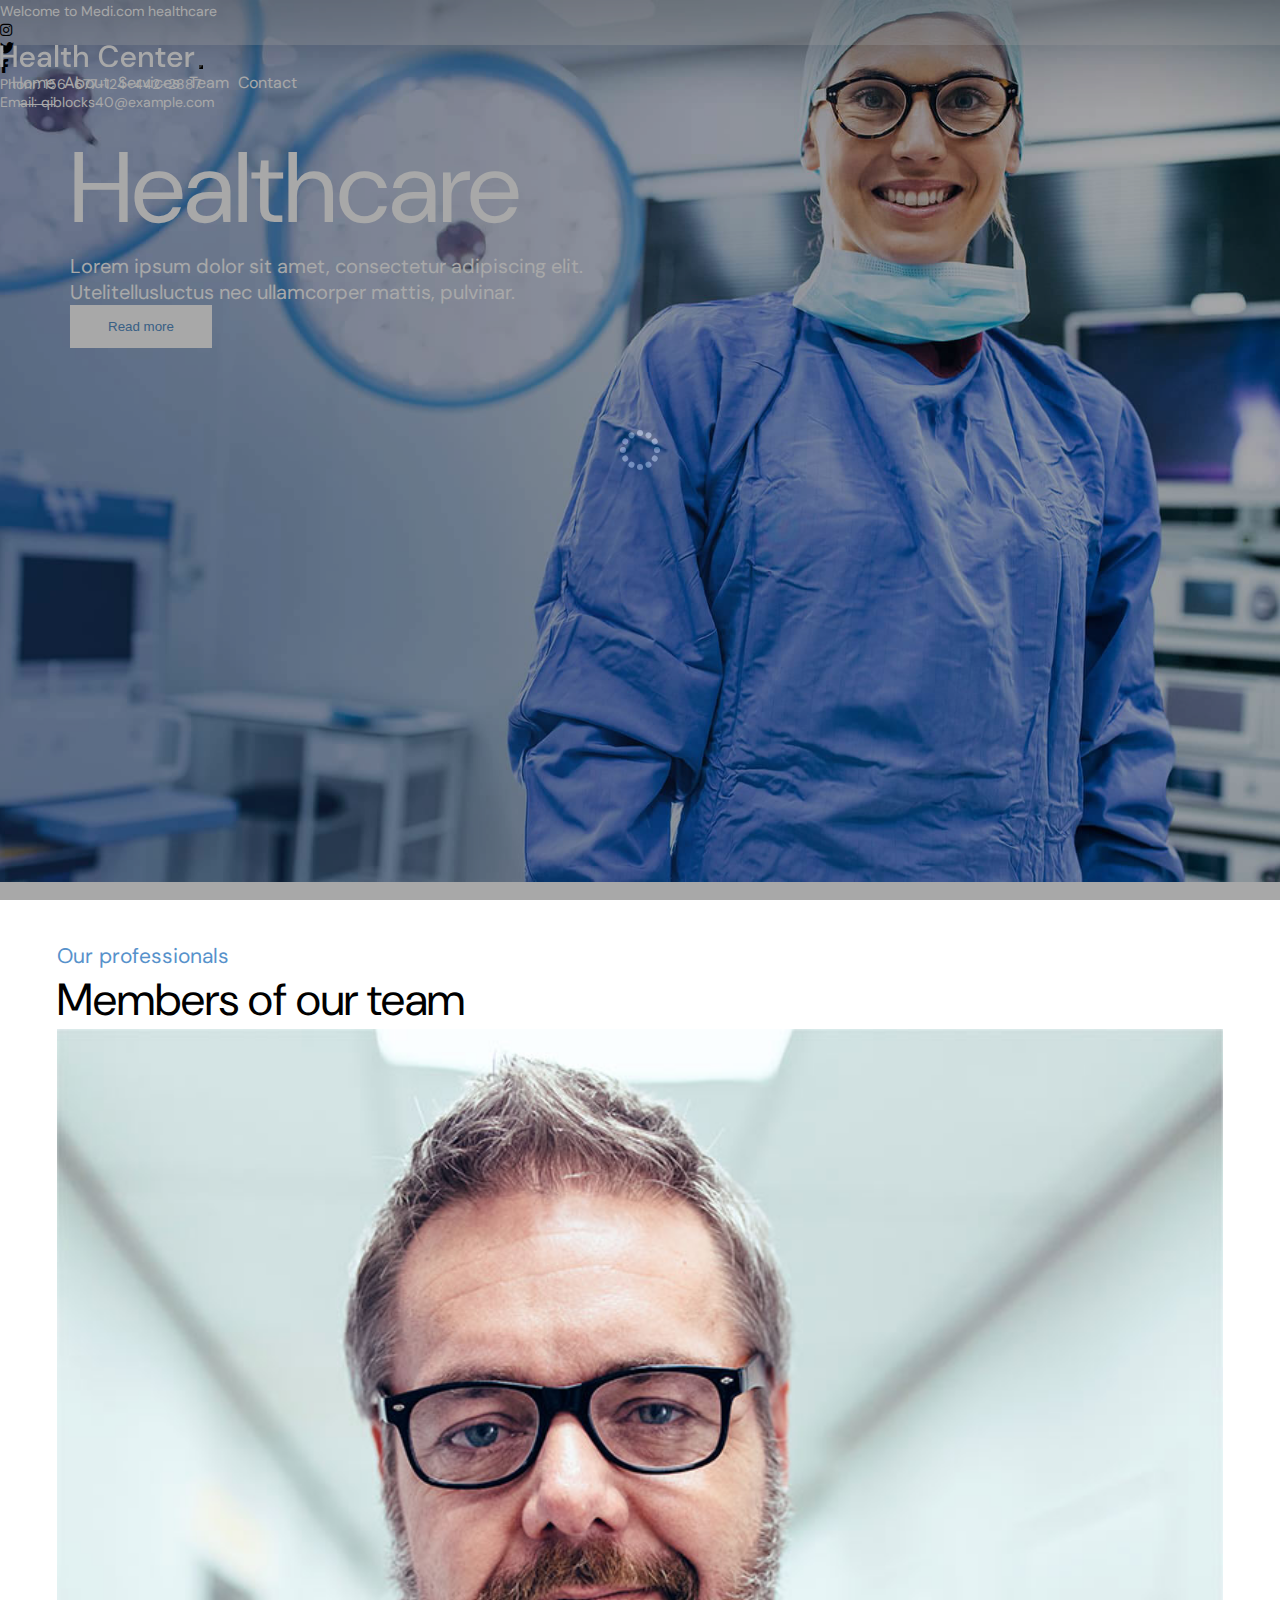
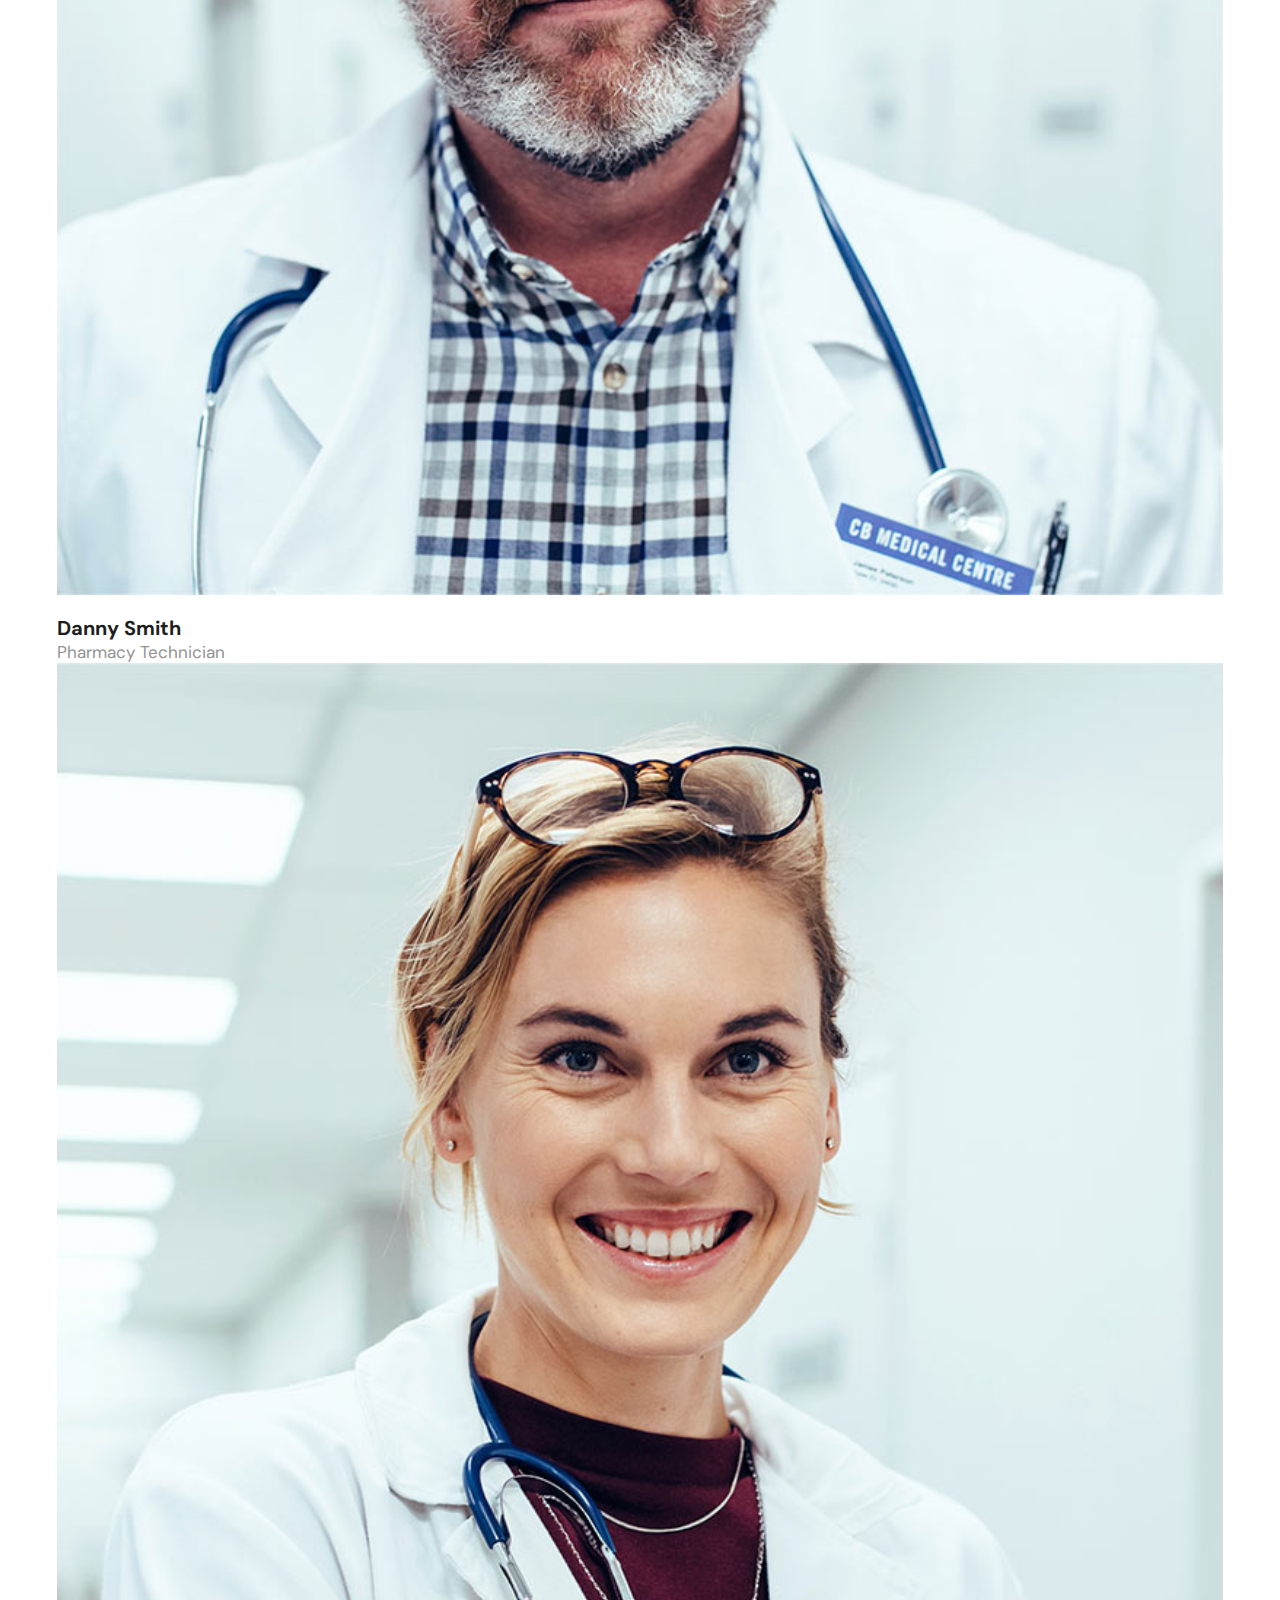
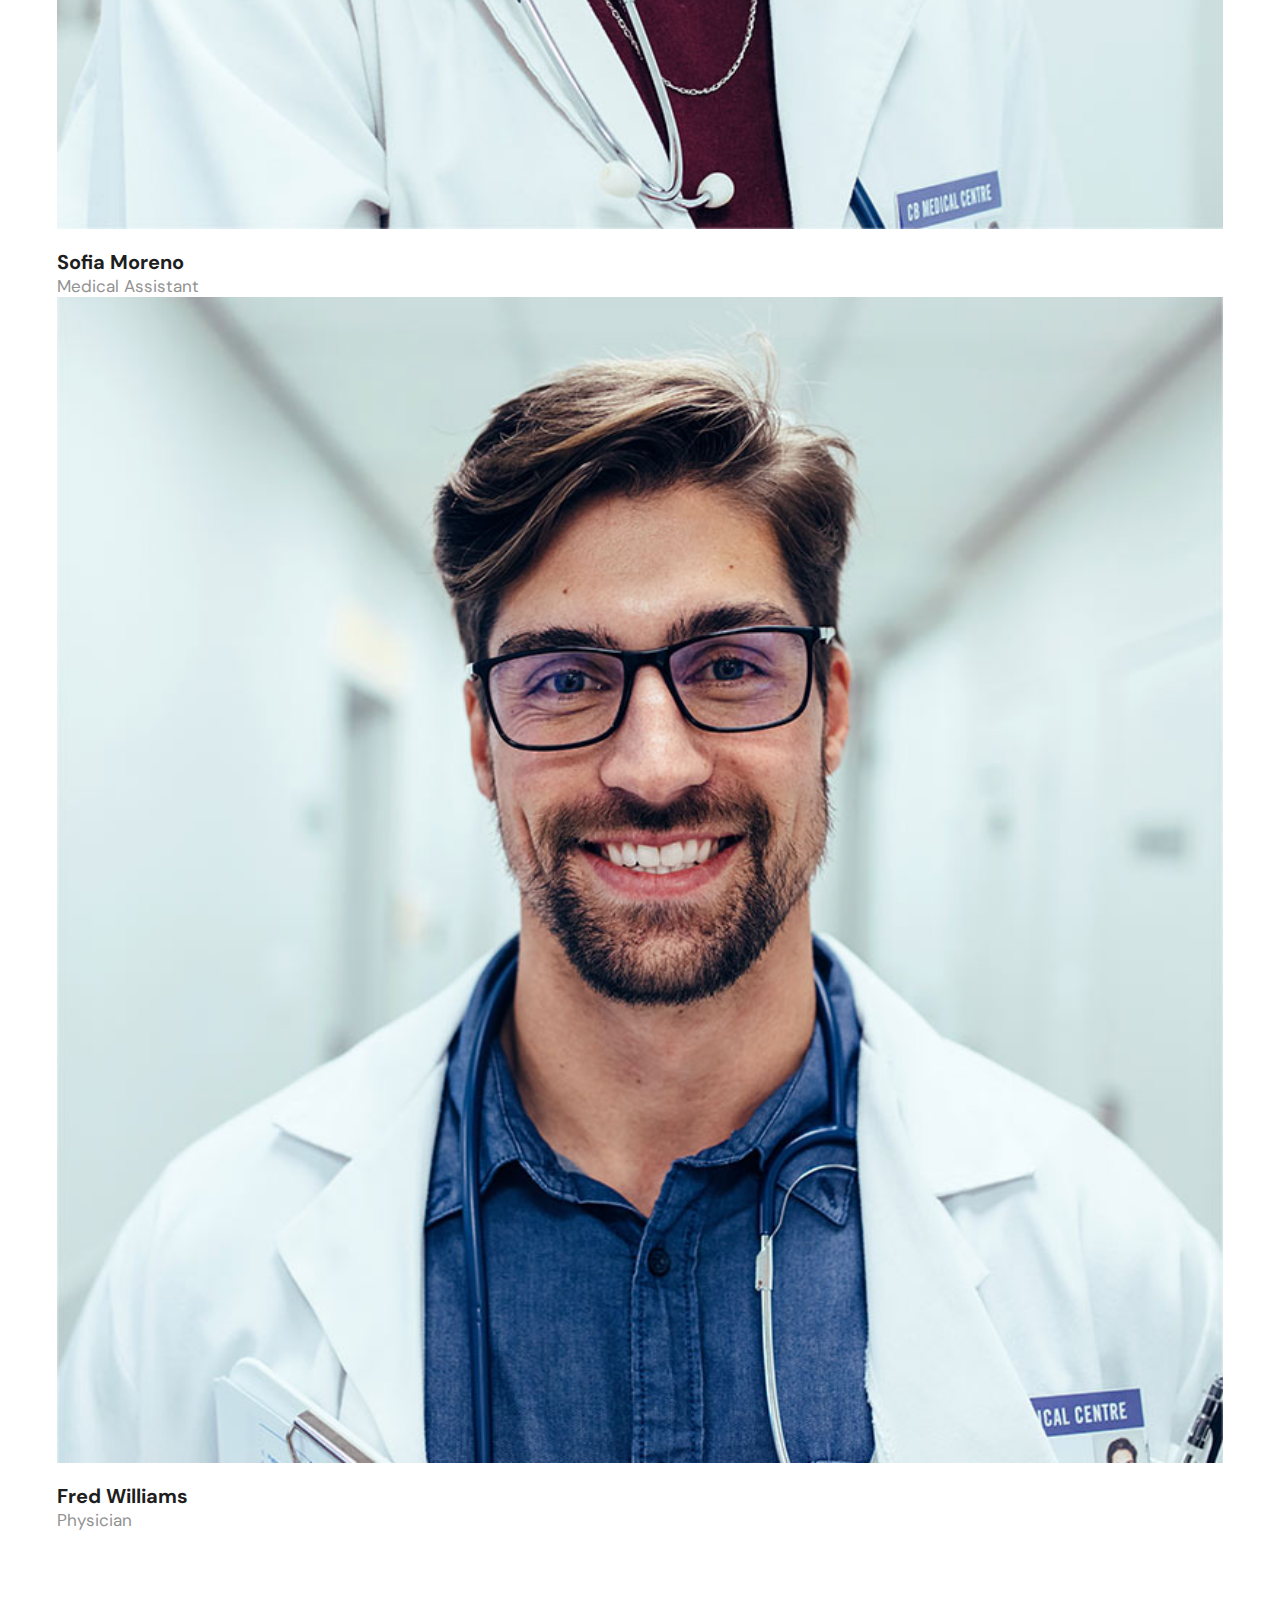
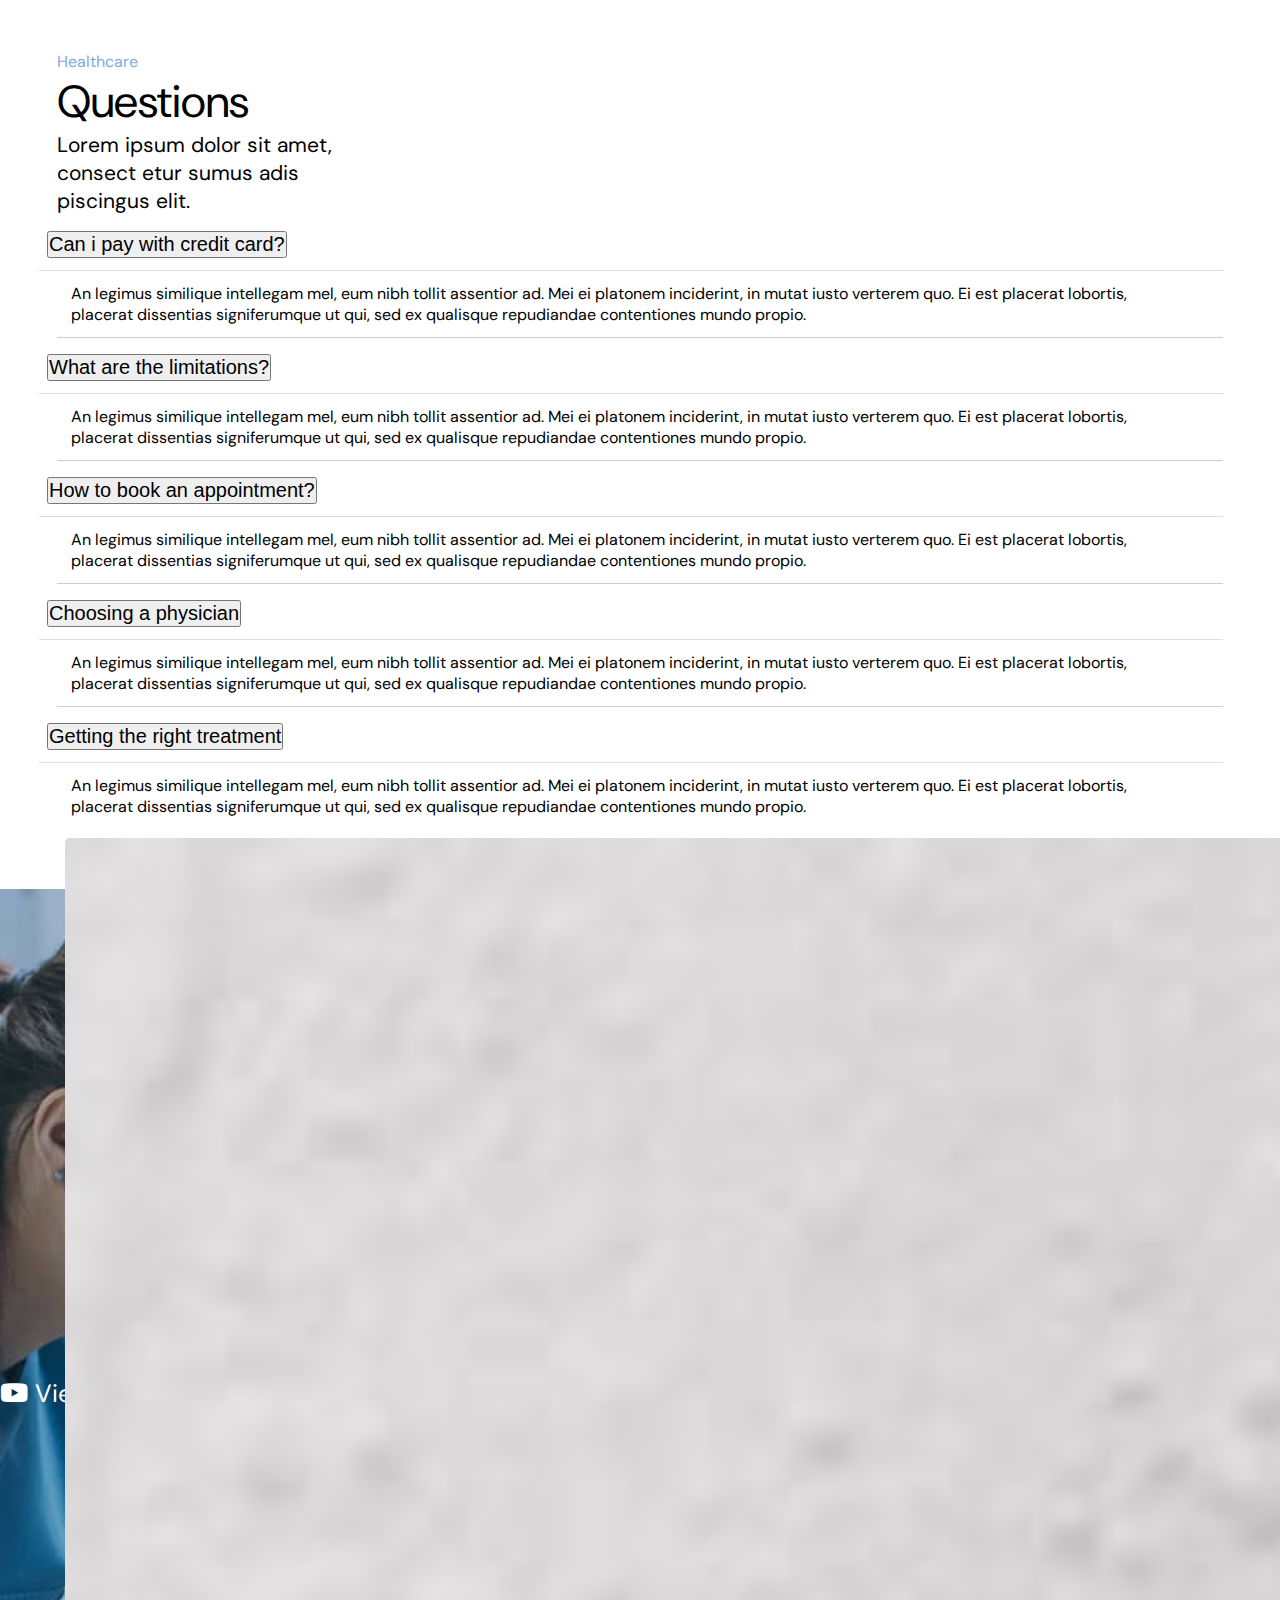
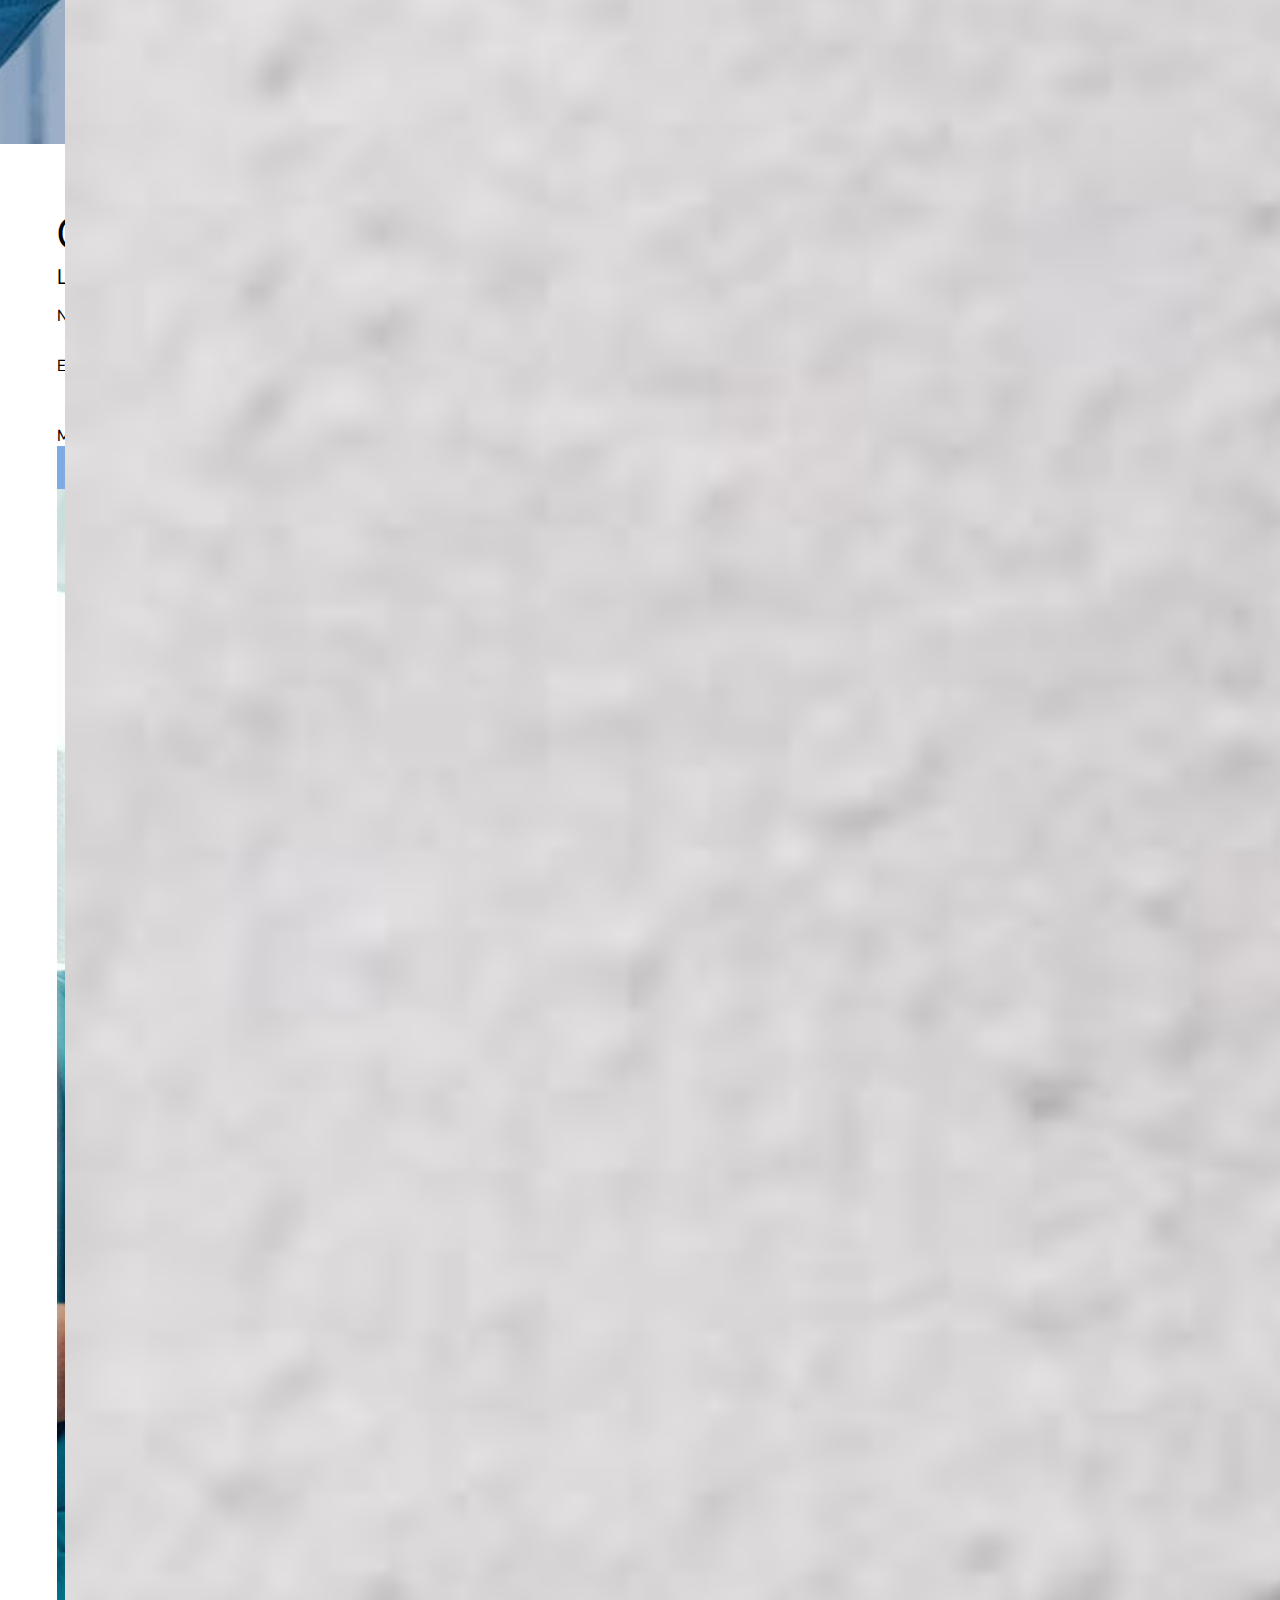
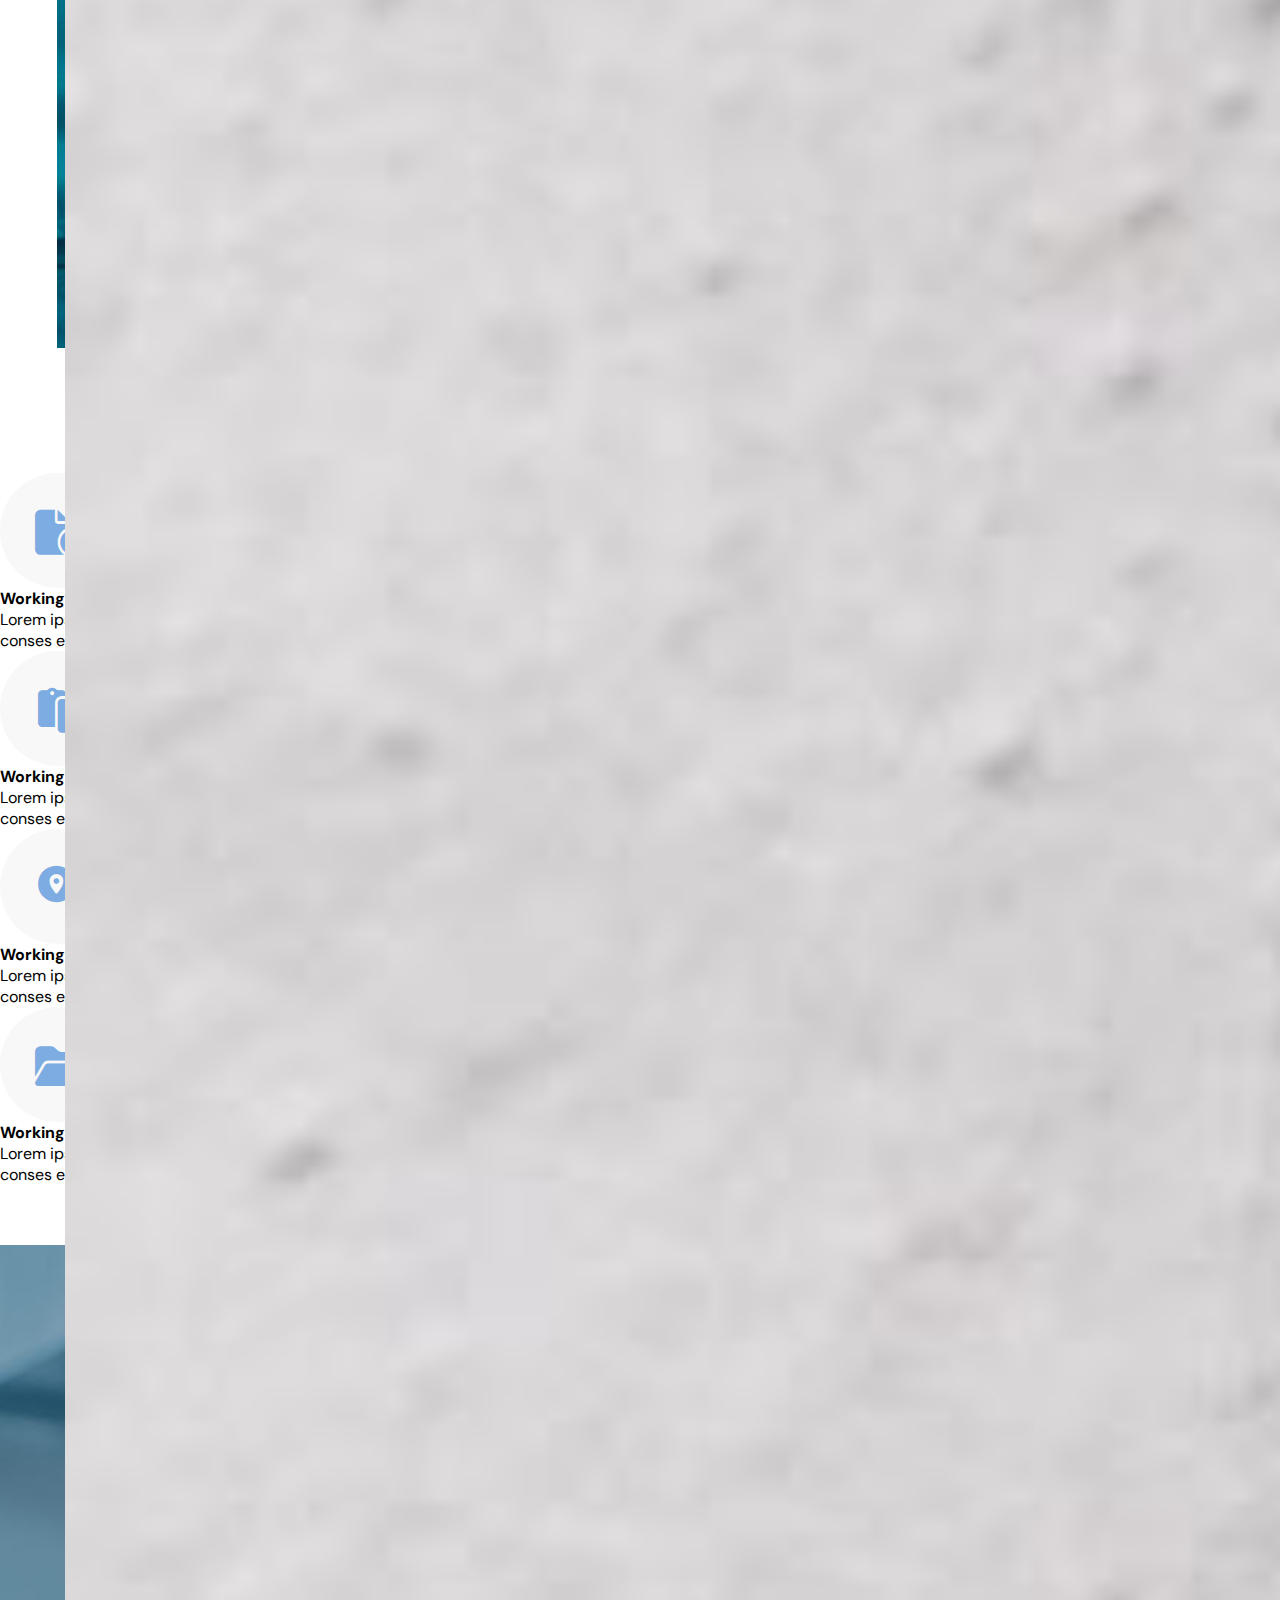
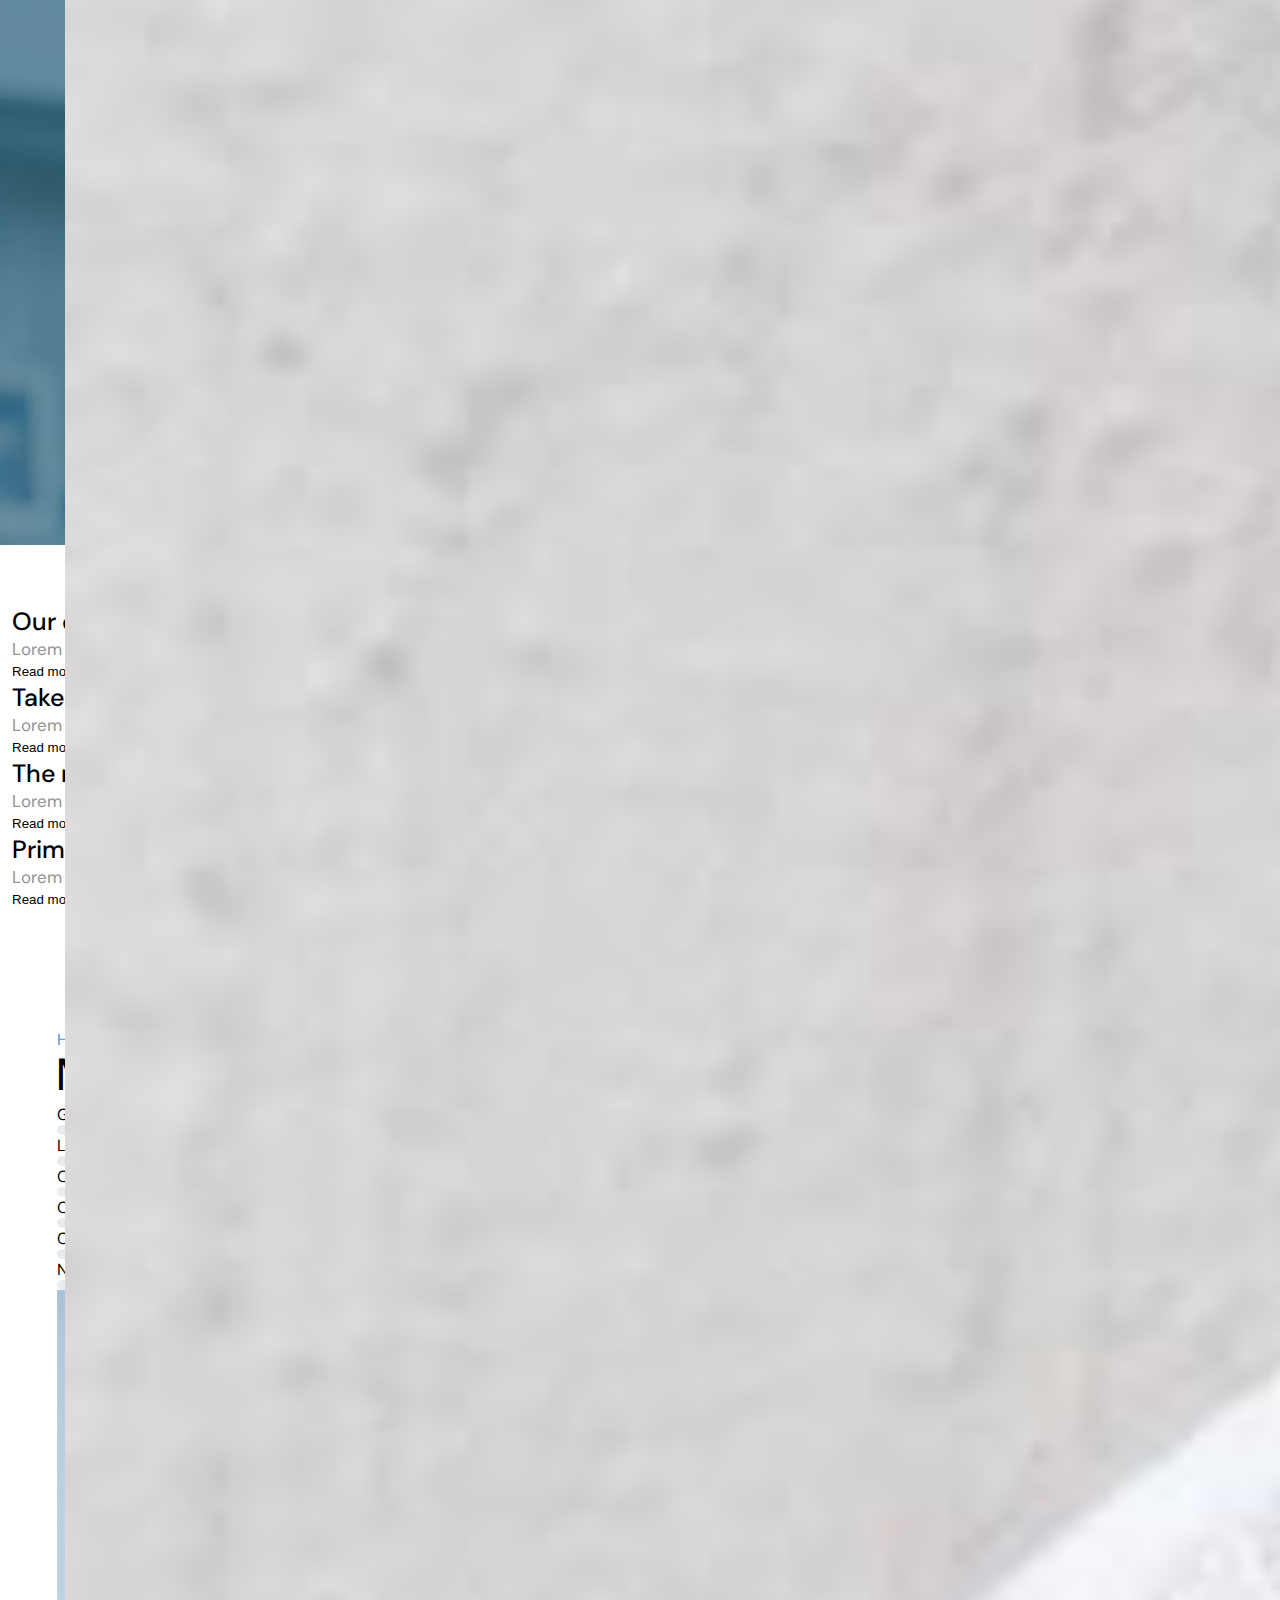
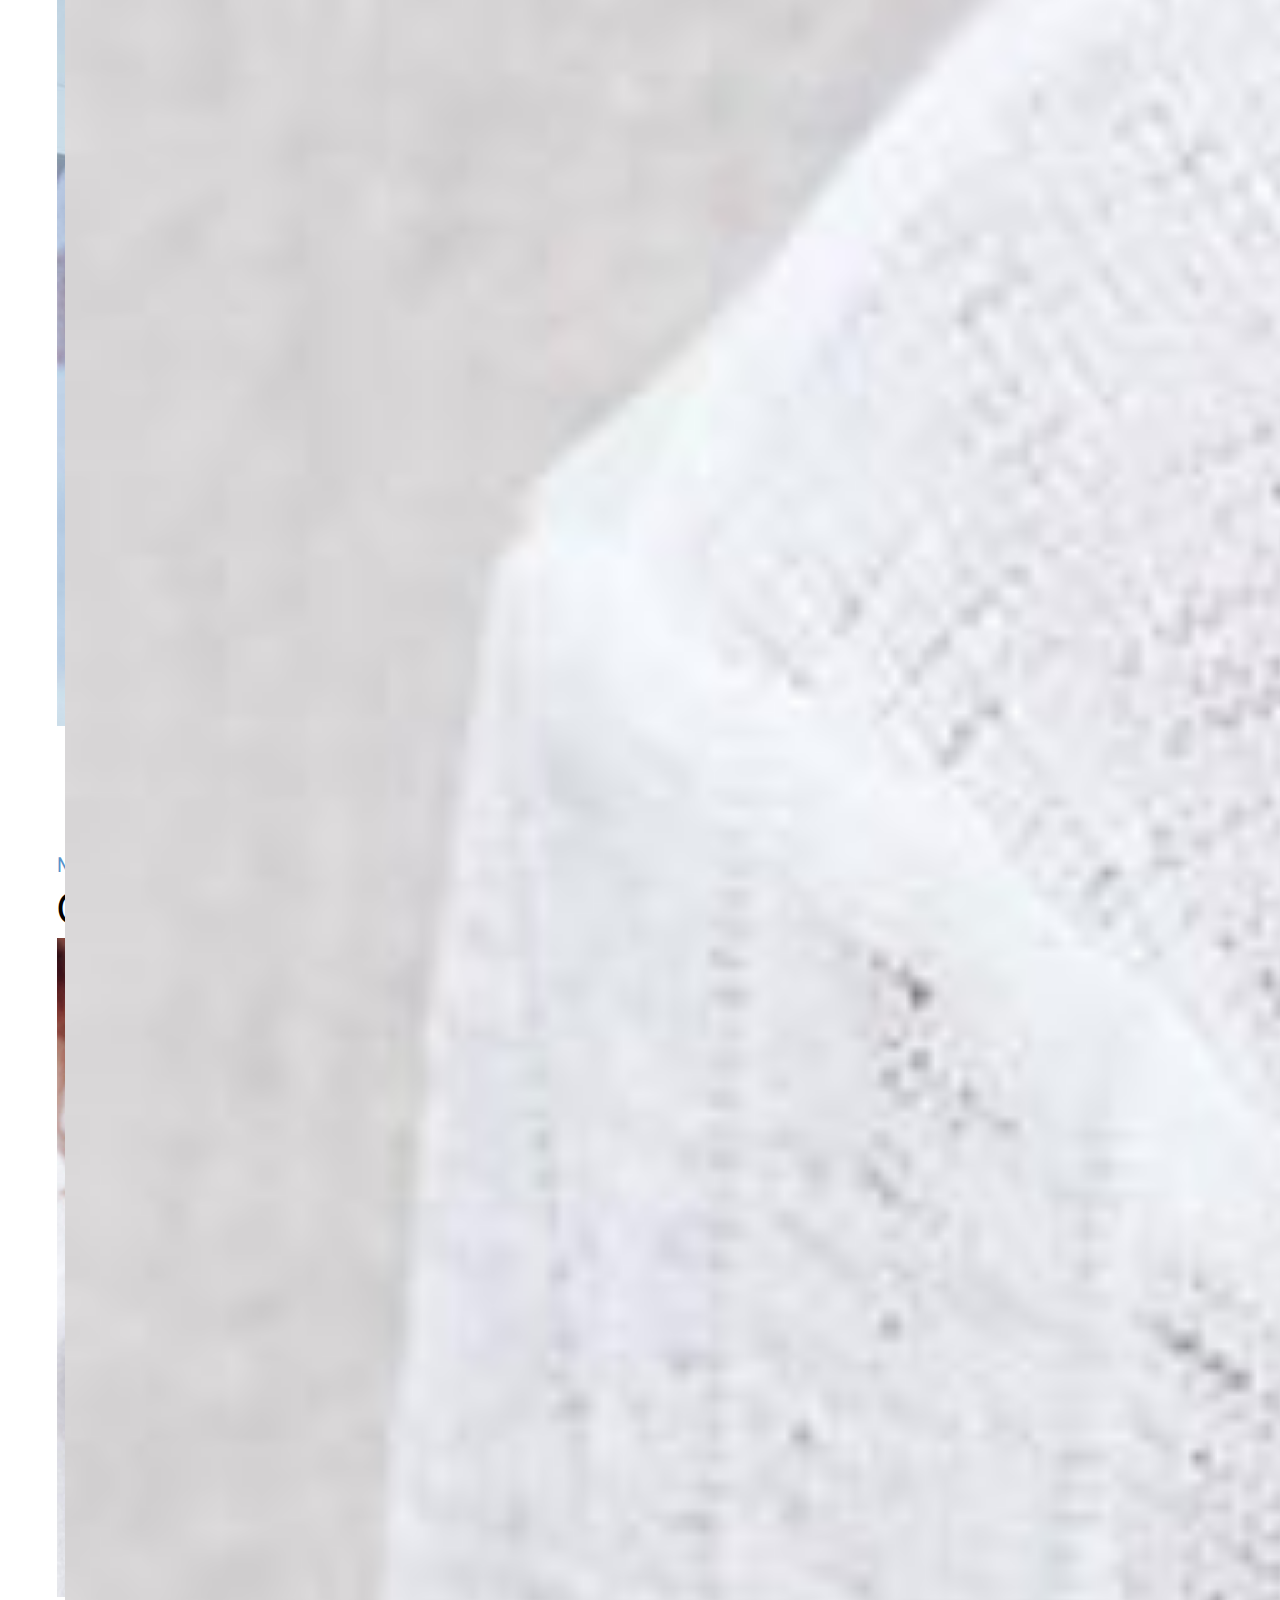
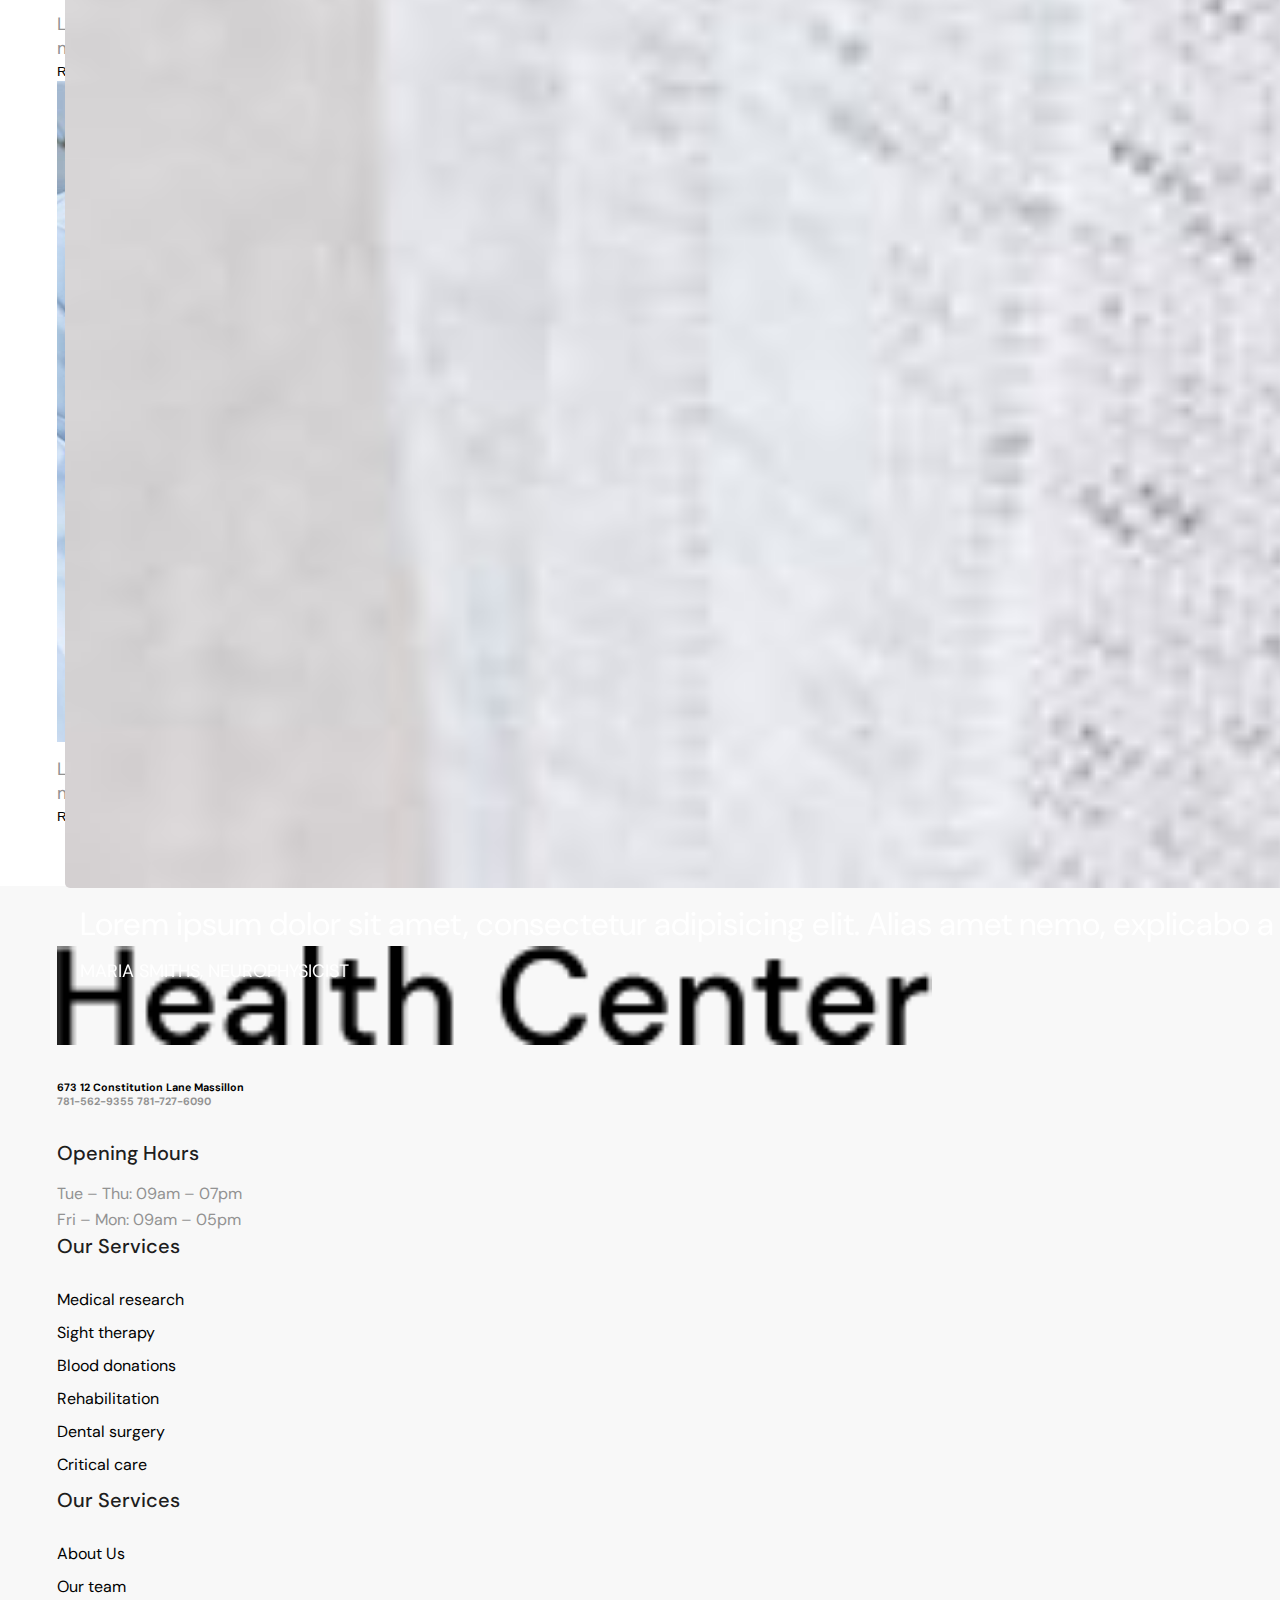
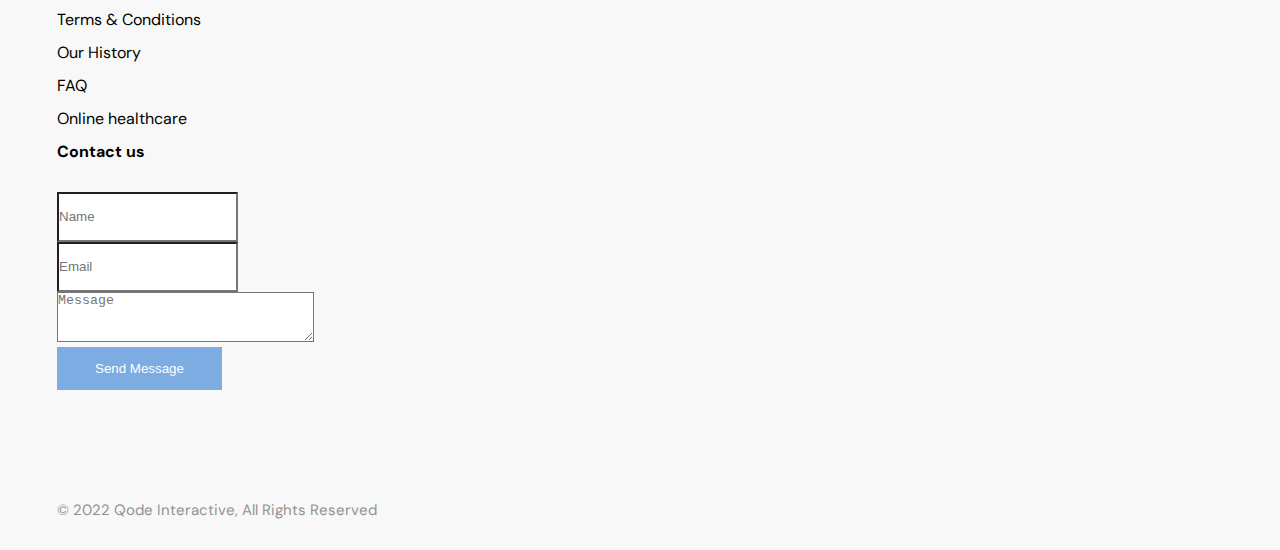
<file: index.html>
<!doctype html>
<html lang="en">
<head>
<!-- Required meta tags -->
<meta charset="utf-8">
<meta name="viewport" content="width=device-width, initial-scale=1, shrink-to-fit=no">
<title>HealthCare</title>

<!-- icon favicon-->
<link rel="shortcut icon" href="assets/favicon.webp" type="image/x-icon">

<!-- owl-carousel-->
<link rel="stylesheet" href="css/owl.carousel.min.css">
<link rel="stylesheet" href="css/owl.theme.default.min.css">

<!--font-awesome  -->
<link rel="stylesheet" href="https://cdnjs.cloudflare.com/ajax/libs/font-awesome/6.2.1/css/all.min.css">

<!-- Bootstrap CSS -->  
<link rel="stylesheet" href="https://cdnjs.cloudflare.com/ajax/libs/bootstrap/4.6.2/css/bootstrap.min.css" integrity="sha512-rt/SrQ4UNIaGfDyEXZtNcyWvQeOq0QLygHluFQcSjaGB04IxWhal71tKuzP6K8eYXYB6vJV4pHkXcmFGGQ1/0w==" crossorigin="anonymous" referrerpolicy="no-referrer" />

<!-- flie css -->
<link rel="stylesheet" href="css/main-style.css">


</head>
<body>

<!-- Start loading -->
<div class="loading">
    <div class="sk-fading-circle">
        <div class="sk-circle1 sk-circle"></div>
        <div class="sk-circle2 sk-circle"></div>
        <div class="sk-circle3 sk-circle"></div>
        <div class="sk-circle4 sk-circle"></div>
        <div class="sk-circle5 sk-circle"></div>
        <div class="sk-circle6 sk-circle"></div>
        <div class="sk-circle7 sk-circle"></div>
        <div class="sk-circle8 sk-circle"></div>
        <div class="sk-circle9 sk-circle"></div>
        <div class="sk-circle10 sk-circle"></div>
        <div class="sk-circle11 sk-circle"></div>
        <div class="sk-circle12 sk-circle"></div>
    </div>
</div>
<!-- End loading -->

<!-- Strat header -->
<header class="header" id="header">
<!-- Start top header -->
<nav class="navbar navbar__top navbar-expand-lg navbar-light nav__bg">
<div class="container">

<div class="collapse navbar-collapse" id="navbarTogglerDemo01">

    <span class="navbar-brand spanSamll">Welcome to Medi.com healthcare</span>

    <ul class="navbar-nav navbar__list mr-auto mt-2 mt-lg-0">
        <li class="nav-item">
            <link class="nav-link" to="#"><i class="fa-brands fa-instagram"></i></link>
        </li>
        <li class="nav-item">
            <link class="nav-link" to="#"><i class="fa-brands fa-twitter"></i></link>
        </li>
        <li class="nav-item">
            <link class="nav-link" to="#"><i class="fa-brands fa-facebook-f"></i></link>
        </li>
    </ul>

    <dis class="form-inline my-2 my-lg-0">

        <div class="phoneContact">
            <span>Phonr: <link to="tel:+156-677-124-442-2887">156-677-124-442-2887</link></span>
        </div>
    
        <div class="emailContact">
            <span>Email: <link to="mailto:qiblocks40@example.com">qiblocks40@example.com</link></span>
        </div>

    </dis>

</div>

</div>
</nav>
<!-- End top header -->

<!-- Start bottom header -->
<nav class="navbar navbar__bg navbar-expand-lg navbar-light">
    <div class="container">
        <a class="navbar-brand" href="index-home.html"><img src="assets/logo.webp" alt="HealthCare"></a>
    
        <button class="navbar-toggler" type="button" data-toggle="collapse" data-target="#navbarNavAltMarkup" aria-controls="navbarNavAltMarkup" aria-expanded="false" aria-label="Toggle navigation">
        <span class="navbar-toggler-icon"></span>
        </button>
    
    <div class="collapse navbar-collapse" id="navbarNavAltMarkup">
        <div class="navbar-nav navbar-nav__border">
            <a class="nav-link active__ahref" href="index.html">Home <span class="sr-only">(current)</span></a>
            <a class="nav-link link__ahref" href="index-about.html">About <span class="sr-only">(current)</span></a>
            <a class="nav-link link__ahref" href="index-service.html">Services <span class="sr-only">(current)</span></a>
            <a class="nav-link link__ahref" href="index-team.html">Team <span class="sr-only">(current)</span></a>
            <a class="nav-link link__ahref" href="index-contact.html">Contact <span class="sr-only">(current)</span></a>
        </div>
    </div>
    </div>
</nav>
<!-- End bottom header -->

<!-- Start nav__text -->
<div class="nav__text padd__t-b padd__l-r">
    <h1 class="text-capitalize">Healthcare</h1>
    <p class="mb-5 ml-1">Lorem ipsum dolor sit amet, consectetur adipiscing elit. <br>
        Utelitellusluctus nec ullamcorper mattis, pulvinar.</p>
    <button class="btn__Read ml-1">Read more</button>
</div>
<!-- End nav__text -->
</header>
<!-- End header -->

<!-- Strat ourTeam-->
<section class="ourTeam padd__l-r--change padd__t-b--change" id="ourTeam">
    <div class="container">

    <div class="ourTeam__content text-center">
        <p class="fristP">Our professionals</p>
        <h2 class="pt-1 pb-5">Members of our team</h2>
    </div>

    <div class="row">
        <div class="col-lg-4 col-md-4 col-sm-12">
            <div class="team__content">

                <div class="team__img">
                    <img src="assets/team-img-1.webp" alt="our team" title="Dr/ Danny Smith from our healthcare team" class="ourteam__img">
                </div>

                <div class="team__text">
                    <h5>Danny Smith</h5>
                    <span>Pharmacy Technician</span>
                </div>

            </div>
        </div>

        <div class="col-lg-4 col-md-4 col-sm-12">
            <div class="team__content">

                <div class="team__img">
                    <img src="assets/team-img-2.webp" alt="our team" title="Dr/ Sofia Moreno from our healthcare team" class="ourteam__img">
                </div>

                <div class="team__text">
                    <h5>Sofia Moreno</h5>
                    <span>Medical Assistant</span>
                </div>

            </div>
        </div>

        <div class="col-lg-4 col-md-4 col-sm-12">
            <div class="team__content">

                <div class="team__img">
                    <img src="assets/team-img-3.webp" alt="our team" title="Dr/ Sofia Moreno from our healthcare team" class="ourteam__img">
                </div>

                <div class="team__text">
                    <h5>Fred Williams</h5>
                    <span>Physician</span>
                </div>

            </div>
        </div>
    </div>

    </div>
</section>
<!-- End ourTeam-->

<!-- Strat questions-->
<section class="questions padd__l-r--change padd__t-b--change" id="questions">
    <div class="container">
<div class="row">

    <div class="col-lg-4 col-md-4 col-sm-12">
        <div class="ourTeam__content text-left">
            <span>Healthcare</span>
            <h2 class="mt-1">Questions</h2>
            <p class="mt-2">Lorem ipsum dolor sit amet, <br>
            consect etur sumus adis <br>
            piscingus elit.</p>
        </div>
    </div>

    <div class="col-lg-8 col-md-8 col-sm-12">
        <div class="accordion" id="accordionExample">

            <div class="card card__one">
                <div class="card-header" id="headingOne">
                <h2 class="mb-0">
                    <button class="btn btn-link btn-block text-left" type="button" data-toggle="collapse" data-target="#collapseOne" aria-expanded="true" aria-controls="collapseOne">
                    Can i pay with credit card?
                    </button>
                </h2>
                </div>
            
                <div id="collapseOne" class="collapse show" aria-labelledby="headingOne" data-parent="#accordionExample">
                <div class="card-body">
                    An legimus similique intellegam mel, eum nibh tollit assentior ad. Mei ei platonem inciderint, in mutat iusto verterem quo. Ei est placerat lobortis, placerat dissentias signiferumque ut qui, sed ex qualisque repudiandae contentiones mundo propio.
                </div>
                </div>
            </div>

            <div class="card card__two">
                <div class="card-header" id="headingTwo">
                <h2 class="mb-0">
                    <button class="btn btn-link btn-block text-left collapsed" type="button" data-toggle="collapse" data-target="#collapseTwo" aria-expanded="false" aria-controls="collapseTwo">
                    What are the limitations?
                    </button>
                </h2>
                </div>

                <div id="collapseTwo" class="collapse" aria-labelledby="headingTwo" data-parent="#accordionExample">
                <div class="card-body">
                    An legimus similique intellegam mel, eum nibh tollit assentior ad. Mei ei platonem inciderint, in mutat iusto verterem quo. Ei est placerat lobortis, placerat dissentias signiferumque ut qui, sed ex qualisque repudiandae contentiones mundo propio.
                </div>
                </div>
            </div>

            <div class="card card__three">
                <div class="card-header" id="headingThree">
                <h2 class="mb-0">
                    <button class="btn btn-link btn-block text-left collapsed" type="button" data-toggle="collapse" data-target="#collapseThree" aria-expanded="false" aria-controls="collapseThree">
                    How to book an appointment?
                    </button>
                </h2>
                </div>
                <div id="collapseThree" class="collapse" aria-labelledby="headingThree" data-parent="#accordionExample">
                <div class="card-body">
                    An legimus similique intellegam mel, eum nibh tollit assentior ad. Mei ei platonem inciderint, in mutat iusto verterem quo. Ei est placerat lobortis, placerat dissentias signiferumque ut qui, sed ex qualisque repudiandae contentiones mundo propio.
                </div>
                </div>
            </div>

            <div class="card card__four">
                <div class="card-header" id="headingfour">
                <h2 class="mb-0">
                    <button class="btn btn-link btn-block text-left collapsed" type="button" data-toggle="collapse" data-target="#collapsefour" aria-expanded="false" aria-controls="collapseTwo">
                    Choosing a physician
                    </button>
                </h2>
                </div>
                <div id="collapsefour" class="collapse" aria-labelledby="headingTwo" data-parent="#accordionExample">
                <div class="card-body">
                    An legimus similique intellegam mel, eum nibh tollit assentior ad. Mei ei platonem inciderint, in mutat iusto verterem quo. Ei est placerat lobortis, placerat dissentias signiferumque ut qui, sed ex qualisque repudiandae contentiones mundo propio.
                </div>
                </div>
            </div>

            <div class="card card__five">
                <div class="card-header" id="headingfive">
                <h2 class="mb-0">
                    <button class="btn btn-link btn-block text-left collapsed" type="button" data-toggle="collapse" data-target="#collapsefive" aria-expanded="false" aria-controls="collapseThree">
                    Getting the right treatment
                    </button>
                </h2>
                </div>
                <div id="collapsefive" class="collapse" aria-labelledby="headingThree" data-parent="#accordionExample">
                <div class="card-body">
                    An legimus similique intellegam mel, eum nibh tollit assentior ad. Mei ei platonem inciderint, in mutat iusto verterem quo. Ei est placerat lobortis, placerat dissentias signiferumque ut qui, sed ex qualisque repudiandae contentiones mundo propio.
                </div>
                </div>
            </div>

        </div>
    </div>

</div>
    </div>
</section>
<!-- End questions-->

<!-- Start Video -->
<section class="video" id="video">
    <div class="container">
        <div class="video__play text-center">
            <p>Lorem ipsum dolor sit amet, consectetur adipiscing elit. Utelitellus, luctus nec ullamcorper mattis.</p>
            <a href="https://vimeo.com/337294917" target="_blank">
                <span><i class="fa-brands fa-youtube mr-2"></i> View more</span>
            </a>
        </div>
    </div>
</section>
<!-- End Video -->

<!-- Start contact us -->
<section class="contact padd__l-r--change padd__t-b--change" id="contact">
    <div class="container">
        <div class="row">
            
            <div class="col-lg-6 col-md-12 col-sm-12">

                <div class="ourTeam__content text-left">
                    <h2>Contact Us</h2>
                    <p class="pb-4">Lorem ipsum dolor sit amet, consectetur adipiscing elit. Ut elit tellus.</p>
                </div>

                <form action="#" method="get">

                    <div class="form-group">
                        <label for="inputAddress">Name*</label>
                        <input type="text" id="signup-name" class="form-control" id="inputAddress" placeholder="ayman gouda">
                    </div>

                    <div class="form-group">
                        <label for="inputAddress2">Email*</label>
                        <input type="email" id="signup-email" class="form-control" id="inputAddress2" placeholder="ayman-gouda@gamil.com">
                    </div>

                <div class="textArea">
                    <label for="textArea__text">Message*</label>
                    <textarea name="your problem" class="form-control" id="textArea__text" cols="60" rows="11" placeholder="i want to thank you about ..."></textarea>
                </div>

                <button type="submit" class="btn__Read mt-4 btn__Read--message">Send Message</button>

                </form>
            
            </div>
            
            <div class="col-lg-6 col-md-12 col-sm-12">
                <div class="contact__img">
                    <img src="assets/h1-image-3.webp" alt="contact us" title="our team to contact us">
                </div>
            </div>
        
        </div>
    </div>
</section>
<!-- end contact us -->

<!-- Start icons -->
<section class="icons__part px-5 padd__t-b--change" id="icons__part">
    <div class="container">
        <div class="row">

            <div class="col-lg-3 col-md-6 col-sm-12">
                <div class="icons__part--text text-center">
                    <div class="icon__part--one">
                        <i class="fa-solid fa-file-circle-check"></i>
                    </div>
                    <h4 class="mt-4">Working spaces</h4>
                    <p class="mt-1">Lorem ipsum dolor sit amet, <br> conses ectetur adipiscing elit.</p>
                </div>
            </div>

            <div class="col-lg-3 col-md-6 col-sm-12">
                <div class="icons__part--text text-center">
                    <div class="icon__part--one">
                        <i class="fa-solid fa-paste"></i>
                    </div>
                    <h4 class="mt-4">Working spaces</h4>
                    <p class="mt-1">Lorem ipsum dolor sit amet, <br> conses ectetur adipiscing elit.</p>
                </div>
            </div>

            <div class="col-lg-3 col-md-6 col-sm-12">
                <div class="icons__part--text text-center">
                    <div class="icon__part--one">
                        <i class="fa-solid fa-magnifying-glass-location"></i>
                    </div>
                    <h4 class="mt-4">Working spaces</h4>
                    <p class="mt-1">Lorem ipsum dolor sit amet, <br> conses ectetur adipiscing elit.</p>
                </div>
            </div>

            <div class="col-lg-3 col-md-6 col-sm-12">
                <div class="icons__part--text text-center">
                    <div class="icon__part--one">
                        <i class="fa-solid fa-folder-open"></i>
                    </div>
                    <h4 class="mt-4">Working spaces</h4>
                    <p class="mt-1">Lorem ipsum dolor sit amet, <br> conses ectetur adipiscing elit.</p>
                </div>
            </div>

        </div>
    </div>
</section>
<!-- End icons -->

<!-- Start Video -->
<section class="testmoniles my-5" id="testmoniles">
    <div class="container">
        <div class="text-center owl__slider" id="owl__slider">
            <div class="owl-carousel owl-theme">
                
                <div class="item">
                    <div class="row justify-content-center align-items-center">

                        <div class="col-lg-3 col-mg4 col-sm-4">
                            <div class="testmoniles__img">
                                <img src="assets/testimonials-img-2.webp" alt="testmoniles image">
                            </div>
                        </div>

                        <div class="col-lg-9 col-md-8 col-sm-8">
                            <div class="testmoniles__text text-left">
                                <p>Lorem ipsum dolor sit amet, consectetur adipisicing elit. Alias amet nemo, explicabo a facilis.</p>
                                <span>Maria Smiths, neurophysicist</span>
                            </div>
                        </div>

                    </div>
                </div>

                <div class="item">
                    <div class="row justify-content-center align-items-center">

                        <div class="col-lg-3 col-mg4 col-sm-4">
                            <div class="testmoniles__img">
                                <img src="assets/team-img-2.webp" alt="testmoniles image">
                            </div>
                        </div>

                        <div class="col-lg-9 col-md-8 col-sm-8">
                            <div class="testmoniles__text text-left">
                                <p>Lorem ipsum dolor sit amet, consectetur adipisicing elit. Alias amet nemo, explicabo a facilis.</p>
                                <span>Leslie Boom, Medical Assistant</span>
                            </div>
                        </div>

                    </div>
                </div>
                
                <div class="item">
                    <div class="row justify-content-center align-items-center">

                        <div class="col-lg-3 col-mg4 col-sm-4">
                            <div class="testmoniles__img">
                                <img src="assets/testimonials-img-3.webp" alt="testmoniles image">
                            </div>
                        </div>

                        <div class="col-lg-9 col-md-8 col-sm-8">
                            <div class="testmoniles__text text-left">
                                <p>Lorem ipsum dolor sit amet, consectetur adipisicing elit. Alias amet nemo, explicabo a facilis.</p>
                                <span>Lisa Grey, psychologist</span>
                            </div>
                        </div>

                    </div>
                </div>

            </div>
        </div>
    </div>
</section>
<!-- End Video -->

<!-- Start text -->
<section class="text__part px-5 padd__t-b--change" id="icons__part">
    <div class="container">
        <div class="row">

            <div class="col-lg-3 col-md-6 col-sm-12">
                <div class="text__part--text text-left">

                    <h4 class="mb-1">Our comprehensive network of services</h4>
                    <p class="mt-1">Lorem ipsum, dolor sit amet consectetur adipisicing elit. Minima, quaerat!</p>
                    <button class="btn__link"><link to="#">Read more</link></button>

                </div>
            </div>

            <div class="col-lg-3 col-md-6 col-sm-12">
                <div class="text__part--text text-left">

                    <h4 class="mb-1">Take precaution and reduce riskes</h4>
                    <p class="mt-1">Lorem ipsum, dolor sit amet consectetur adipisicing elit. Minima, quaerat!</p>
                    <button class="btn__link"><link to="#">Read more</link></button>

                </div>
            </div>

            <div class="col-lg-3 col-md-6 col-sm-12">
                <div class="text__part--text text-left">

                    <h4 class="mb-1">The regions largest healthcare network</h4>
                    <p class="mt-1">Lorem ipsum, dolor sit amet consectetur adipisicing elit. Minima, quaerat!</p>
                    <button class="btn__link"><link to="#">Read more</link></button>

                </div>
            </div>

            <div class="col-lg-3 col-md-6 col-sm-12">
                <div class="text__part--text text-left">

                    <h4 class="mb-1">Primary care visits for you loved ones</h4>
                    <p class="mt-1">Lorem ipsum, dolor sit amet consectetur adipisicing elit. Minima, quaerat!</p>
                    <button class="btn__link"><link to="#">Read more</link></button>

                </div>
            </div>

        </div>
    </div>
</section>
<!-- End text -->

<!-- Start Medical services -->
<section class="Medical  padd__l-r--change padd__t-b--change" id="Medical">
    <div class="container">
        <div class="row">
            <div class="col-lg-6 col-md-12 col-sm-12">
                <div class="ourTeam__content text-left">
                    <p class="fristP fristP--font">HealthCare</p>
                    <h2 class="pt-1 pb-4">Medical services</h2>
                </div>

                <div class="skills-section pt-3">
                    <div class="allbar pb-4">
                        <span>GENERAL SURGERY</span>
                        <div class="prograss">
                            <div class="prograss__bar" data-bar="62">
                                <span>
                                    62%
                                </span>
                        </div>
                        </div>
                    </div>

                    <div class="allbar pb-4">
                        <span>LABORATORY MEDICINE</span>
                        <div class="prograss">
                            <div class="prograss__bar" data-bar="75">
                                <span>
                                    75%
                                </span>
                        </div>
                        </div>
                    </div>

                    <div class="allbar pb-4">
                        <span>OTORHINOLARYNGOLOGY</span>
                        <div class="prograss">
                            <div class="prograss__bar" data-bar="83">
                                <span>
                                    83%
                                </span>
                        </div>
                        </div>
                    </div>

                    <div class="allbar pb-4">
                        <span>ORTHOPEDIC SURGERY</span>
                        <div class="prograss">
                            <div class="prograss__bar" data-bar="93">
                                <span>
                                    93%
                                </span>
                        </div>
                        </div>
                    </div>

                    <div class="allbar pb-4">
                        <span>CARDIOVASCULAR MEDICINE</span>
                        <div class="prograss">
                            <div class="prograss__bar" data-bar="77">
                                <span>
                                    77%
                                </span>
                        </div>
                        </div>
                    </div>

                    <div class="allbar pb-4">
                        <span>NEUROSURGERY</span>
                        <div class="prograss">
                            <div class="prograss__bar" data-bar="59">
                                <span>
                                    59%
                                </span>
                        </div>
                        </div>
                    </div>

                </div>
            </div>
    
            <div class="col-lg-6 col-md-12 col-sm-12">
                <div class="Medical__img">
                    <img src="assets/h1-img-6.webp" alt="Medical services">
                </div>
            </div>
        </div>
    </div>
</section>
<!-- End Medical services -->

<!-- Start Modern diagnostics -->
<section class="Modern  padd__l-r--change padd__t-b--change" id="Modern">
    <div class="container">
        
        <div class="ourTeam__content text-center">
            <p class="fristP">Modern diagnostics</p>
            <h2 class="pt-1 pb-5">Care that goes beyond</h2>
        </div>

        <div class="row">
            <div class="col-lg-6 colmd-6 col-sm-12">
                <div class="Modern__content">
                    <div class="Modern__content--img">
                        <img src="assets/h1-img-7.webp" alt="Our Team Nursing">
                    </div>
                    <div class="Modern__content--text">
                        <p class="my-4">Lorem ipsum dolor sit amet, consectetur adipiscing elit. elit tellus, 
                            luctus nec ullamcorper mattis, pulvinar dapibus Lore ipsum 
                            dolor sit amet, movet feugait nominati ei his, minim necessitatibus 
                            ne qui. Vel eu aeque putant, ex prim.
                        </p>
                        <button class="btn__link"><link to="#">Read more</link></button>
                    </div>
                </div>
            </div>
            <div class="col-lg-6 colmd-6 col-sm-12">
                <div class="Modern__content">
                    <div class="Modern__content--img">
                        <img src="assets/h1-img-8.webp" alt="Our Team Nursing">
                    </div>
                    <div class="Modern__content--text text-left">
                        <p class="my-4">Lorem ipsum dolor sit amet, consectetur adipiscing elit. elit tellus, 
                            luctus nec ullamcorper mattis, pulvinar dapibus Lore ipsum 
                            dolor sit amet, movet feugait nominati ei his, minim necessitatibus 
                            ne qui. Vel eu aeque putant, ex prim.
                        </p>
                        <button class="btn__link"><link to="#">Read more</link></button>
                    </div>
                </div>
            </div>
        </div>
    </div>
</section>
<!-- End Modern diagnostics -->

<!-- Strat footer -->
<footer class="footer  padd__l-r--change padd__t-b--change" id="footer">
    <div class="container">
        <div class="row footer__row">

        <div class="col-lg-3 col-md-6 col-sm-12">
            <div class="healthCare">
            <link to="#"><img src="assets/logo-footer.webp" alt="HealthCare"></link>
            <h6><link class="healthCare__ahref" target="_blank" href="https://goo.gl/maps/AURo5R65mHS1Gpxx5">673 12 Constitution Lane Massillon</link></h6>
            <h6>
            <a class="healthCare__ahref d-block mb-3" href="tel:781-562-9355">781-562-9355</a> 
            <a class="healthCare__ahref d-block" href="tel:781-727-6090">781-727-6090</a>
            </h6>
            </div>

            <div class="openingHours">
            <h4>Opening Hours</h4>
            <span>Tue – Thu: 09am – 07pm</span><br>
            <span>Fri – Mon: 09am – 05pm</span>
            </div>
        </div>

            <div class="col-lg-3 col-md-6 col-sm-12">
                <div class="Services">
                    <h4>Our Services</h4>
                    <ul>
                        <li><link to="#" class="Services__href">Medical research</link></li>
                        <li><link to="#" class="Services__href">Sight therapy</link></li>
                        <li><link to="#" class="Services__href">Blood donations</link></li>
                        <li><link to="#" class="Services__href">Rehabilitation</link></li>
                        <li><link to="#" class="Services__href">Dental surgery</link></li>
                        <li><link to="#" class="Services__href">Critical care</link></li>
                    </ul>
                </div>
            </div>
            
            <div class="col-lg-3 col-md-6 col-sm-12">
                <div class="Services">
                    <h4>Our Services</h4>
                    <ul>
                        <li><link to="#" class="Services__href">About Us</link></li>
                        <li><link to="#" class="Services__href">Our team</link></li>
                        <li><link to="#" class="Services__href">Terms & Conditions</link></li>
                        <li><link to="#" class="Services__href">Our History</link></li>
                        <li><link to="#" class="Services__href">FAQ</link></li>
                        <li><link to="#" class="Services__href">Online healthcare</link></li>
                    </ul>
                </div>
            </div>

            <div class="col-lg-3 col-md-6 col-sm-12">

                <form action="#" method="get">
                    <h4 class="form__h4ad">Contact us</h4>
                    <div class="form-group">
                        <!-- <label for="inputAddress">Name*</label> -->
                        <input type="text" class="form-control form-control--height" id="inputAddress" placeholder="Name">
                    </div>

                    <div class="form-group">
                        <!-- <label for="inputAddress2">Email*</label> -->
                        <input type="email" class="form-control form-control--height" id="inputAddress2" placeholder="Email">
                    </div>

                <div class="textArea">
                    <!-- <label for="textArea__text">Message*</label> -->
                    <textarea name="your problem" class="form-control form-control--height" id="textArea__text" cols="30" rows="3" placeholder="Message"></textarea>
                </div>

                <button type="submit" class="btn__Read mt-3 btn__Read--message">Send Message</button>

                </form>

            </div>

        </div>

        <div class="copyRight">
            <p>© 2022 Qode Interactive, All Rights Reserved</p>
        </div>
        
    <button type="submit" class="btn__top hide" id="btnTop"><i class="fa-regular fa-hand-point-up"></i></button>

    </div>
</footer>
<!-- End footer -->


<!-- Popper and Bootstrap and Jquery (JS) -->
<script src="js/jquery-3.6.1.min.js"></script>
<script src="https://cdn.jsdelivr.net/npm/popper.js@1.16.1/dist/umd/popper.min.js" integrity="sha384-9/reFTGAW83EW2RDu2S0VKaIzap3H66lZH81PoYlFhbGU+6BZp6G7niu735Sk7lN" crossorigin="anonymous"></script>
<script src="https://cdnjs.cloudflare.com/ajax/libs/bootstrap/4.6.2/js/bootstrap.min.js" integrity="sha512-7rusk8kGPFynZWu26OKbTeI+QPoYchtxsmPeBqkHIEXJxeun4yJ4ISYe7C6sz9wdxeE1Gk3VxsIWgCZTc+vX3g==" crossorigin="anonymous" referrerpolicy="no-referrer"></script>
<script src="js/owl.carousel.min.js"></script>
<!-- owl-carousel -->
<script src="js/owl.carousel.min.js"></script>
<!-- my js file -->
<script src="js/main.js"></script>
<script src="js/bar.js"></script>
</body>
</html>
</file>
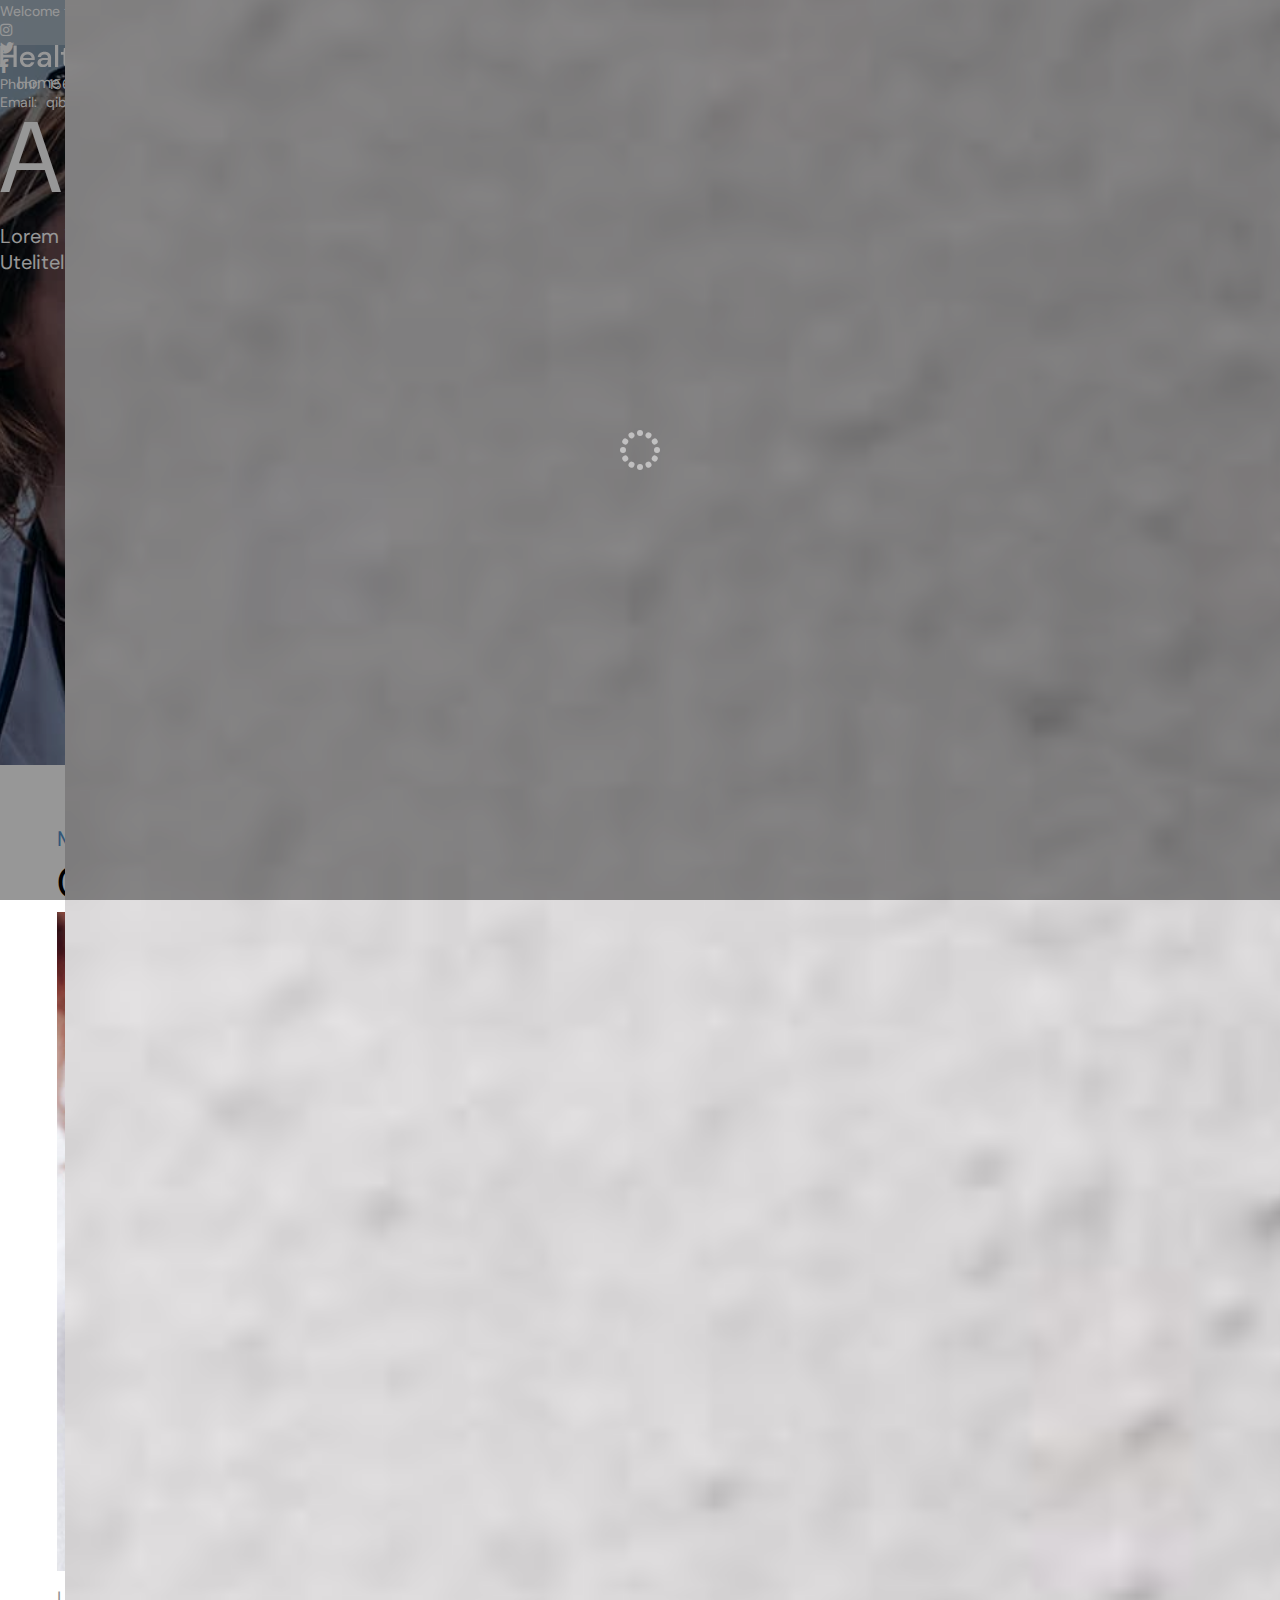
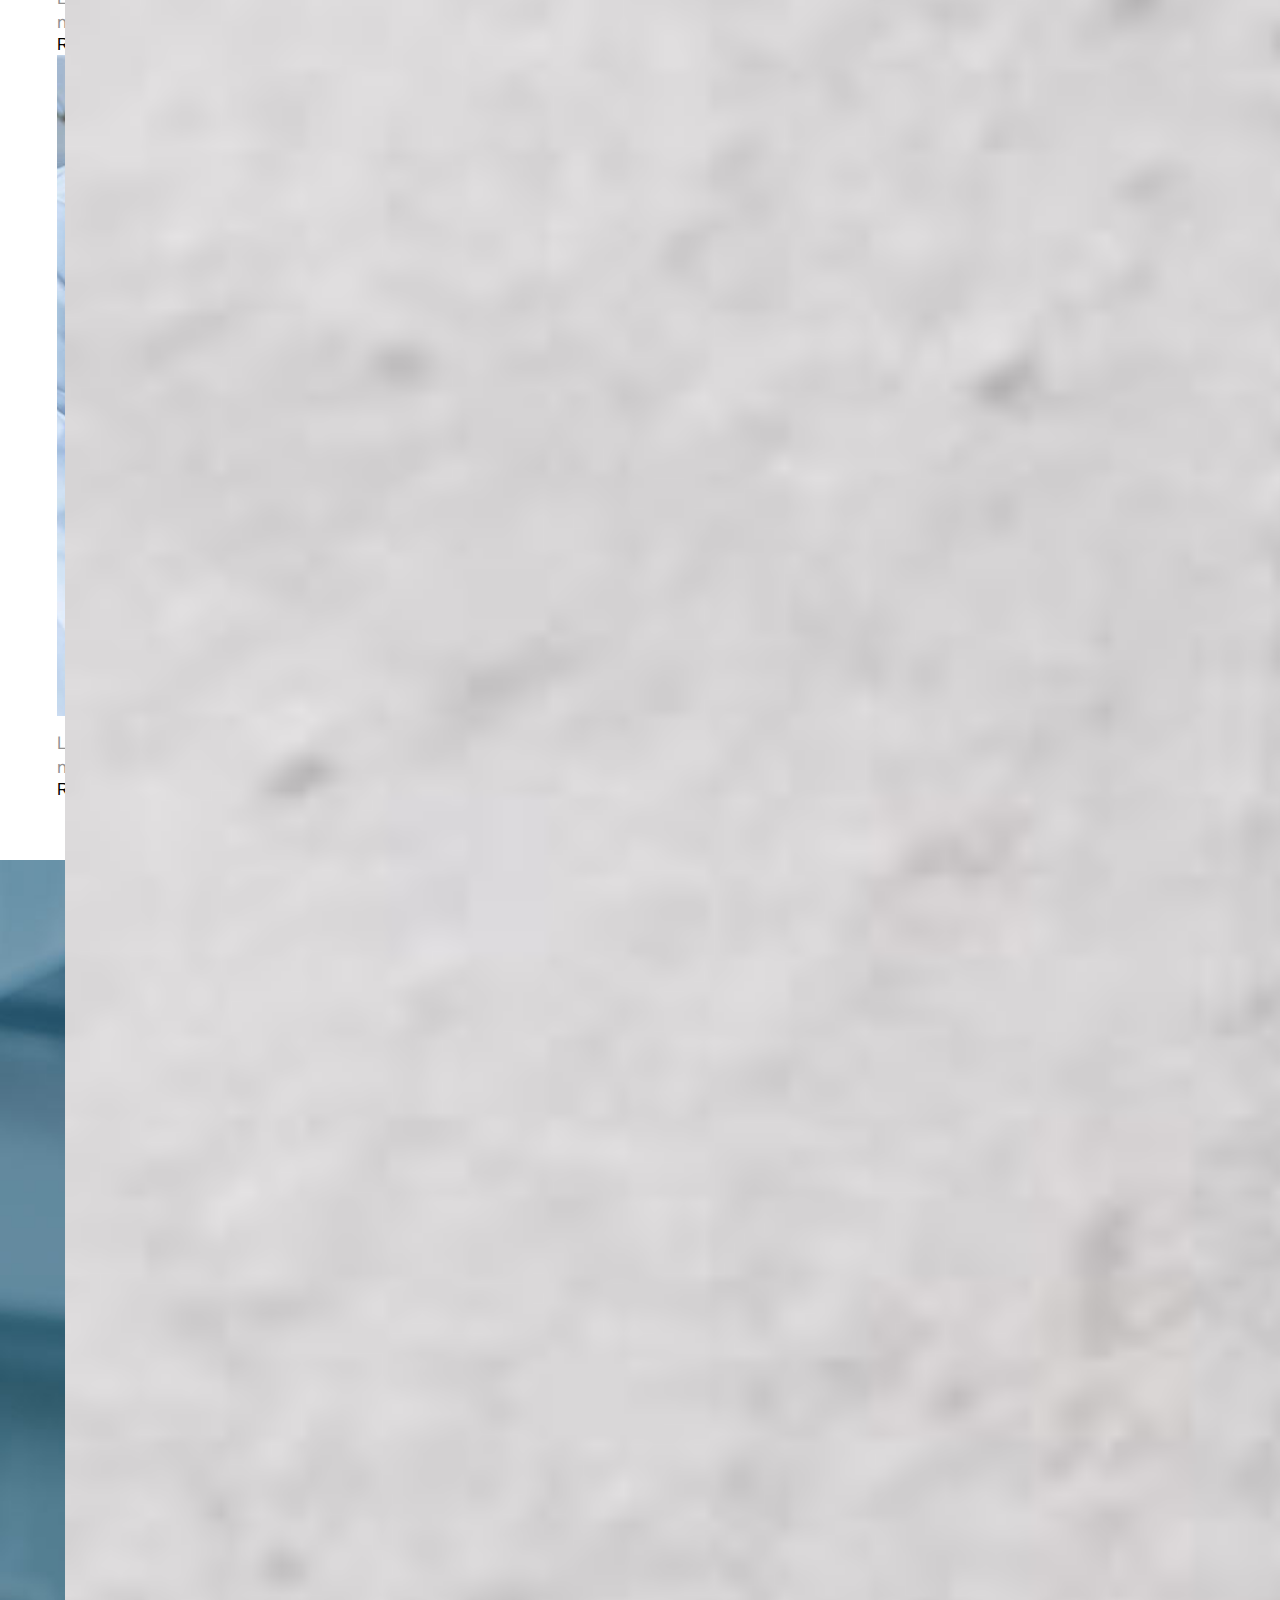
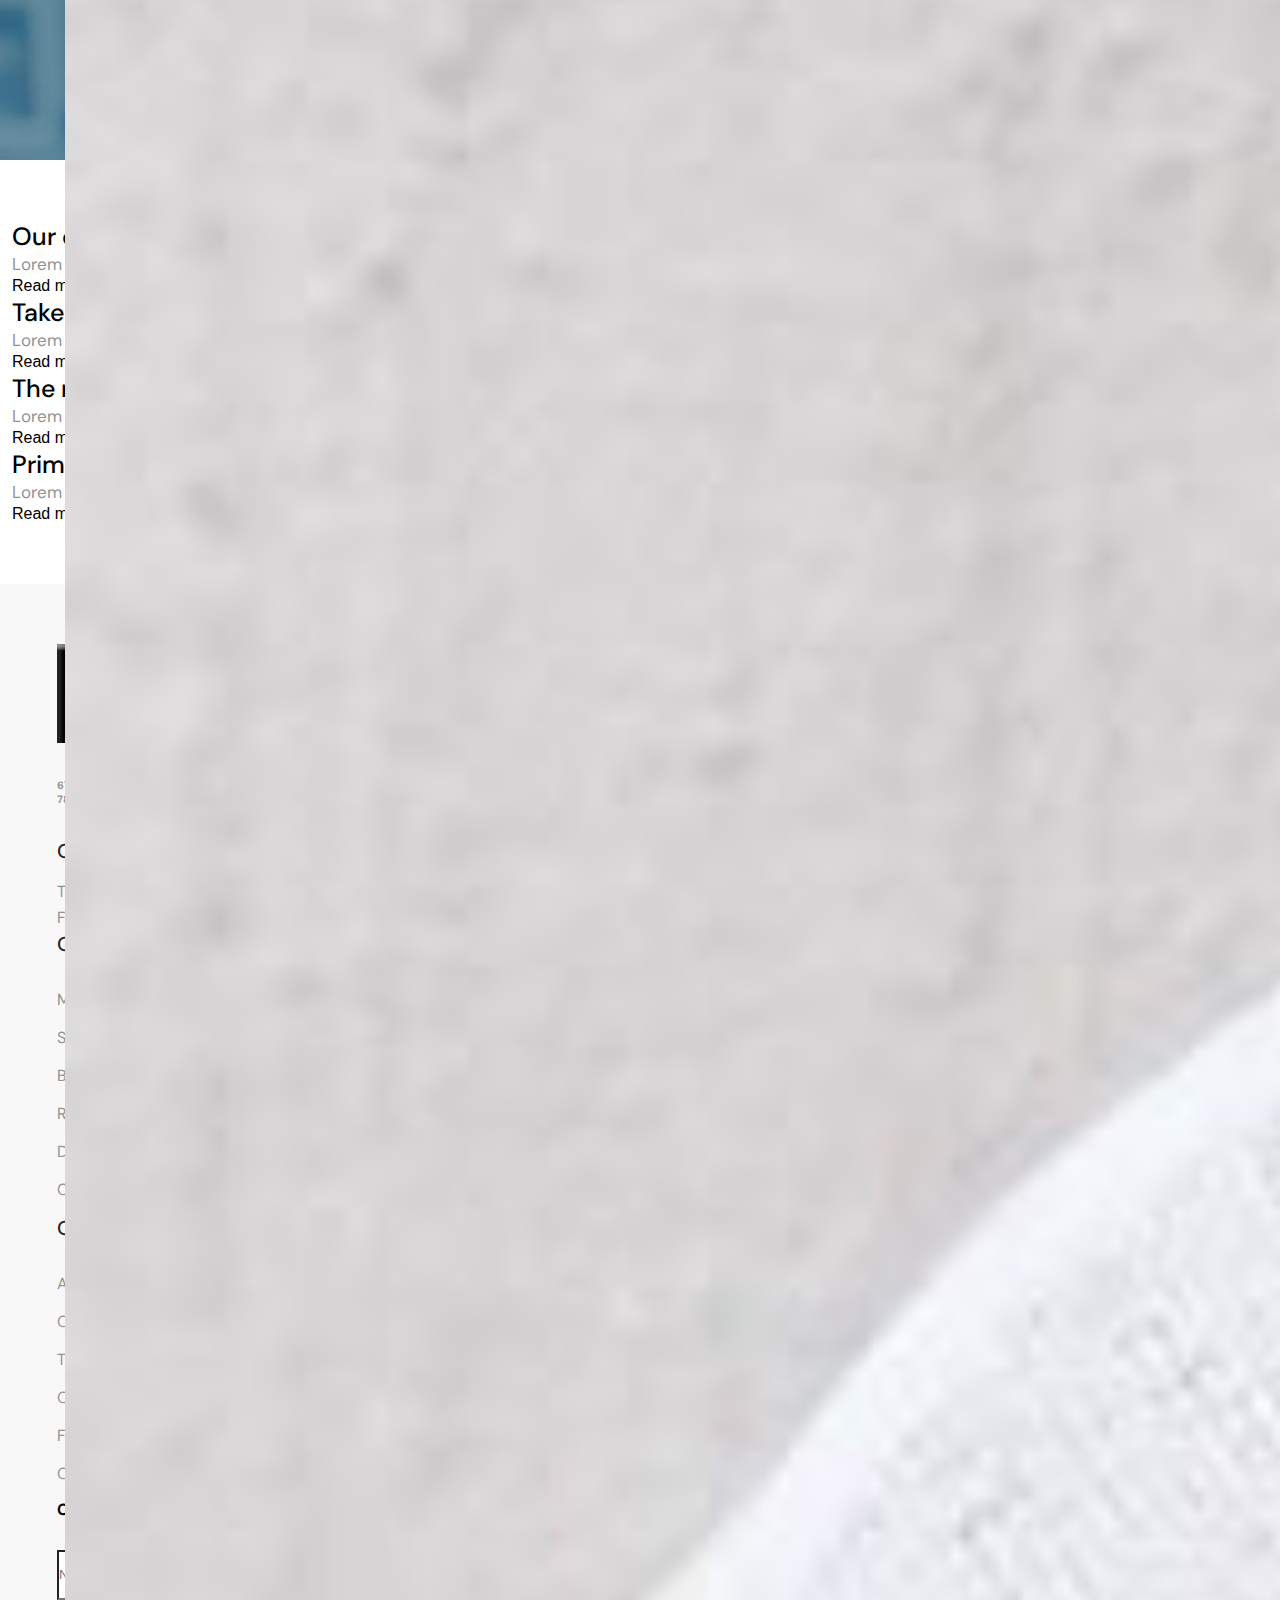
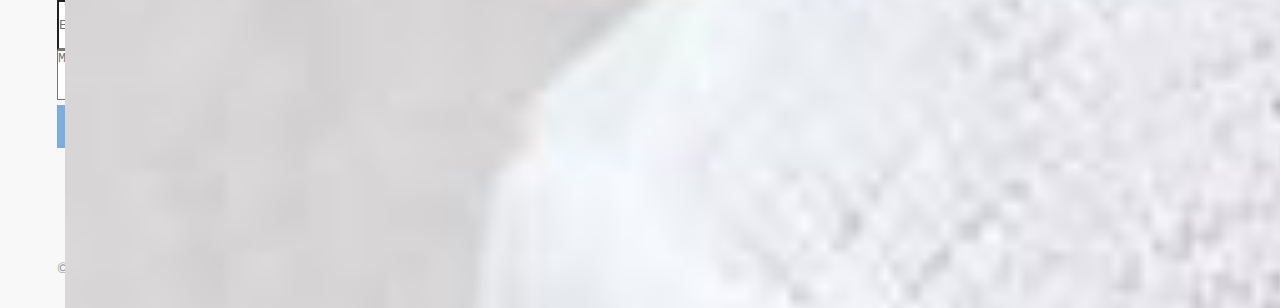
<file: index-about.html>
<!doctype html>
<html lang="en">
<head>
<!-- Required meta tags -->
<meta charset="utf-8">
<meta name="viewport" content="width=device-width, initial-scale=1, shrink-to-fit=no">
<title>HealthCare</title>

<!-- icon favicon-->
<link rel="shortcut icon" href="assets/favicon.webp" type="image/x-icon">

<!-- owl-carousel-->
<link rel="stylesheet" href="css/owl.carousel.min.css">
<link rel="stylesheet" href="css/owl.theme.default.min.css">

<!--font-awesome  -->
<link rel="stylesheet" href="https://cdnjs.cloudflare.com/ajax/libs/font-awesome/6.2.1/css/all.min.css">

<!-- Bootstrap CSS -->
<link rel="stylesheet" href="https://cdnjs.cloudflare.com/ajax/libs/bootstrap/4.6.2/css/bootstrap.min.css" integrity="sha512-rt/SrQ4UNIaGfDyEXZtNcyWvQeOq0QLygHluFQcSjaGB04IxWhal71tKuzP6K8eYXYB6vJV4pHkXcmFGGQ1/0w==" crossorigin="anonymous" referrerpolicy="no-referrer" />

<!-- flie css -->
<link rel="stylesheet" href="css/main-style.css">


</head>
<body>

<!-- Start loading -->
<div class="loading">
    <div class="sk-fading-circle">
        <div class="sk-circle1 sk-circle"></div>
        <div class="sk-circle2 sk-circle"></div>
        <div class="sk-circle3 sk-circle"></div>
        <div class="sk-circle4 sk-circle"></div>
        <div class="sk-circle5 sk-circle"></div>
        <div class="sk-circle6 sk-circle"></div>
        <div class="sk-circle7 sk-circle"></div>
        <div class="sk-circle8 sk-circle"></div>
        <div class="sk-circle9 sk-circle"></div>
        <div class="sk-circle10 sk-circle"></div>
        <div class="sk-circle11 sk-circle"></div>
        <div class="sk-circle12 sk-circle"></div>
    </div>
</div>
<!-- End loading -->

<!-- Strat header -->
<header class="header header__about" id="header">
<!-- Start top header -->
<nav class="navbar navbar__top navbar-expand-lg navbar-light nav__bg">
<div class="container">

<div class="collapse navbar-collapse" id="navbarTogglerDemo01">

    <span class="navbar-brand spanSamll">Welcome to Medi.com healthcare</span>

    <ul class="navbar-nav navbar__list mr-auto mt-2 mt-lg-0">
        <li class="nav-item">
            <a class="nav-link" href="#"><i class="fa-brands fa-instagram"></i></a>
        </li>
        <li class="nav-item">
            <a class="nav-link" href="#"><i class="fa-brands fa-twitter"></i></a>
        </li>
        <li class="nav-item">
            <a class="nav-link" href="#"><i class="fa-brands fa-facebook-f"></i></a>
        </li>
    </ul>

    <dis class="form-inline my-2 my-lg-0">

        <div class="phoneContact">
            <span>Phonr: <a href="tel:+156-677-124-442-2887">156-677-124-442-2887</a></span>
        </div>
    
        <div class="emailContact">
            <span>Email: <a href="mailto:qiblocks40@example.com">qiblocks40@example.com</a></span>
        </div>

    </dis>

</div>

</div>
</nav>
<!-- End top header -->

<!-- Start bottom header -->
<nav class="navbar navbar__bg navbar-expand-lg navbar-light">
    <div class="container">
        <a class="navbar-brand" href="index.html"><img src="assets/logo.webp" alt="HealthCare"></a>
    
        <button class="navbar-toggler" type="button" data-toggle="collapse" data-target="#navbarNavAltMarkup" aria-controls="navbarNavAltMarkup" aria-expanded="false" aria-label="Toggle navigation">
        <span class="navbar-toggler-icon"></span>
        </button>
    
    <div class="collapse navbar-collapse" id="navbarNavAltMarkup">
        <div class="navbar-nav navbar-nav__border">
            <a class="nav-link link__ahref" href="index.html">Home <span class="sr-only">(current)</span></a>
            <a class="nav-link active__ahref" href="index-about.html">About <span class="sr-only">(current)</span></a>
            <a class="nav-link link__ahref" href="index-service.html">Services <span class="sr-only">(current)</span></a>
            <a class="nav-link link__ahref" href="index-team.html">Team <span class="sr-only">(current)</span></a>
            <a class="nav-link link__ahref" href="index-contact.html">Contact <span class="sr-only">(current)</span></a>
        </div>
    </div>
    </div>
</nav>
<!-- End bottom header -->

<!-- Start nav__text -->
<div class="nav__text mt-5 d-flex justify-content-center align-items-center">
    <h1 class="text-capitalize">About Us</h1>
    <p class="mb-5 ml-1 nav__text--about">Lorem ipsum dolor sit amet, consectetur adipiscing elit. <br>
        Utelitellusluctus nec ullamcorper mattis, pulvinar dolor.</p>
</div>
<!-- End nav__text -->
</header>
<!-- End header -->

<!-- Start Modern diagnostics -->
<section class="Modern  padd__l-r--change padd__t-b--change" id="Modern">
    <div class="container">
        
        <div class="ourTeam__content text-center">
            <p class="fristP">Modern diagnostics</p>
            <h2 class="pt-1 pb-5">Care that goes beyond</h2>
        </div>

        <div class="row">
            <div class="col-lg-6 colmd-6 col-sm-12">
                <div class="Modern__content">
                    <div class="Modern__content--img">
                        <img src="assets/h1-img-7.webp" alt="Our Team Nursing">
                    </div>
                    <div class="Modern__content--text">
                        <p class="my-4">Lorem ipsum dolor sit amet, consectetur adipiscing elit. elit tellus, 
                            luctus nec ullamcorper mattis, pulvinar dapibus Lore ipsum 
                            dolor sit amet, movet feugait nominati ei his, minim necessitatibus 
                            ne qui. Vel eu aeque putant, ex primiatqui.
                        </p>
                        <button class="btn__link"><a href="#">Read more</a></button>
                    </div>
                </div>
            </div>
            
            <div class="col-lg-6 colmd-6 col-sm-12">
                <div class="Modern__content">
                    <div class="Modern__content--img">
                        <img src="assets/h1-img-8.webp" alt="Our Team Nursing">
                    </div>
                    <div class="Modern__content--text text-left">
                        <p class="my-4">Lorem ipsum dolor sit amet, consectetur adipiscing elit. elit tellus, 
                            luctus nec ullamcorper mattis, pulvinar dapibus Lore ipsum 
                            dolor sit amet, movet feugait nominati ei his, minim necessitatibus 
                            ne qui. Vel eu aeque putant, ex primiatqui.
                        </p>
                        <button class="btn__link"><a href="#">Read more</a></button>
                    </div>
                </div>
            </div>
        </div>
    </div>
</section>
<!-- End Modern diagnostics -->

<!-- Start Video -->
<section class="testmoniles my-5" id="testmoniles">
    <div class="container">
        <div class="text-center owl__slider" id="owl__slider">
            <div class="owl-carousel owl-theme">
                
                <div class="item">
                    <div class="row justify-content-center align-items-center">

                        <div class="col-lg-3 col-mg4 col-sm-4">
                            <div class="testmoniles__img">
                                <img src="assets/testimonials-img-2.webp" alt="testmoniles image">
                            </div>
                        </div>

                        <div class="col-lg-9 col-md-8 col-sm-8">
                            <div class="testmoniles__text text-left">
                                <p>Lorem ipsum dolor sit amet, consectetur adipisicing elit. Alias amet nemo, explicabo a facilis.</p>
                                <span>Maria Smiths, neurophysicist</span>
                            </div>
                        </div>

                    </div>
                </div>

                <div class="item">
                    <div class="row justify-content-center align-items-center">

                        <div class="col-lg-3 col-mg4 col-sm-4">
                            <div class="testmoniles__img">
                                <img src="assets/team-img-2.webp" alt="testmoniles image">
                            </div>
                        </div>

                        <div class="col-lg-9 col-md-8 col-sm-8">
                            <div class="testmoniles__text text-left">
                                <p>Lorem ipsum dolor sit amet, consectetur adipisicing elit. Alias amet nemo, explicabo a facilis.</p>
                                <span>Leslie Boom, Medical Assistant</span>
                            </div>
                        </div>

                    </div>
                </div>
                
                <div class="item">
                    <div class="row justify-content-center align-items-center">

                        <div class="col-lg-3 col-mg4 col-sm-4">
                            <div class="testmoniles__img">
                                <img src="assets/testimonials-img-3.webp" alt="testmoniles image">
                            </div>
                        </div>

                        <div class="col-lg-9 col-md-8 col-sm-8">
                            <div class="testmoniles__text text-left">
                                <p>Lorem ipsum dolor sit amet, consectetur adipisicing elit. Alias amet nemo, explicabo a facilis.</p>
                                <span>Lisa Grey, psychologist</span>
                            </div>
                        </div>

                    </div>
                </div>

            </div>
        </div>
    </div>
</section>
<!-- End Video -->

<!-- Start text -->
<section class="text__part px-5 padd__t-b--change" id="icons__part">
    <div class="container">
        <div class="row">

            <div class="col-lg-3 col-md-6 col-sm-12">
                <div class="text__part--text text-left">

                    <h4 class="mb-1">Our comprehensive network of services</h4>
                    <p class="mt-1">Lorem ipsum, dolor sit amet consectetur adipisicing elit. Minima, quaerat!</p>
                    <button class="btn__link"><a href="#">Read more</a></button>

                </div>
            </div>

            <div class="col-lg-3 col-md-6 col-sm-12">
                <div class="text__part--text text-left">

                    <h4 class="mb-1">Take precaution and reduce riskes</h4>
                    <p class="mt-1">Lorem ipsum, dolor sit amet consectetur adipisicing elit. Minima, quaerat!</p>
                    <button class="btn__link"><a href="#">Read more</a></button>

                </div>
            </div>

            <div class="col-lg-3 col-md-6 col-sm-12">
                <div class="text__part--text text-left">

                    <h4 class="mb-1">The regions largest healthcare network</h4>
                    <p class="mt-1">Lorem ipsum, dolor sit amet consectetur adipisicing elit. Minima, quaerat!</p>
                    <button class="btn__link"><a href="#">Read more</a></button>

                </div>
            </div>

            <div class="col-lg-3 col-md-6 col-sm-12">
                <div class="text__part--text text-left">

                    <h4 class="mb-1">Primary care visits for you loved ones</h4>
                    <p class="mt-1">Lorem ipsum, dolor sit amet consectetur adipisicing elit. Minima, quaerat!</p>
                    <button class="btn__link"><a href="#">Read more</a></button>

                </div>
            </div>

        </div>
    </div>
</section>
<!-- End text -->

<!-- Strat footer -->
<footer class="footer  padd__l-r--change padd__t-b--change" id="footer">
    <div class="container">
        <div class="row footer__row">

        <div class="col-lg-3 col-md-6 col-sm-12">
            <div class="healthCare">
            <a href="#"><img src="assets/logo-footer.webp" alt="HealthCare"></a>
            <h6><a class="healthCare__ahref" target="_blank" href="https://goo.gl/maps/AURo5R65mHS1Gpxx5">673 12 Constitution Lane Massillon</a></h6>
            <h6>
            <a class="healthCare__ahref d-block mb-3" href="tel:781-562-9355">781-562-9355</a> 
            <a class="healthCare__ahref d-block" href="tel:781-727-6090">781-727-6090</a>
            </h6>
            </div>

            <div class="openingHours">
            <h4>Opening Hours</h4>
            <span>Tue – Thu: 09am – 07pm</span><br>
            <span>Fri – Mon: 09am – 05pm</span>
            </div>
        </div>

            <div class="col-lg-3 col-md-6 col-sm-12">
                <div class="Services">
                    <h4>Our Services</h4>
                    <ul>
                        <li><a href="#" class="Services__href">Medical research</a></li>
                        <li><a href="#" class="Services__href">Sight therapy</a></li>
                        <li><a href="#" class="Services__href">Blood donations</a></li>
                        <li><a href="#" class="Services__href">Rehabilitation</a></li>
                        <li><a href="#" class="Services__href">Dental surgery</a></li>
                        <li><a href="#" class="Services__href">Critical care</a></li>
                    </ul>
                </div>
            </div>
            
            <div class="col-lg-3 col-md-6 col-sm-12">
                <div class="Services">
                    <h4>Our Services</h4>
                    <ul>
                        <li><a href="#" class="Services__href">About Us</a></li>
                        <li><a href="#" class="Services__href">Our team</a></li>
                        <li><a href="#" class="Services__href">Terms & Conditions</a></li>
                        <li><a href="#" class="Services__href">Our History</a></li>
                        <li><a href="#" class="Services__href">FAQ</a></li>
                        <li><a href="#" class="Services__href">Online healthcare</a></li>
                    </ul>
                </div>
            </div>

            <div class="col-lg-3 col-md-6 col-sm-12">

                <form action="#" method="get">
                    <h4 class="form__h4ad">Contact us</h4>
                    <div class="form-group">
                        <!-- <label for="inputAddress">Name*</label> -->
                        <input type="text" class="form-control form-control--height" id="inputAddress" placeholder="Name">
                    </div>

                    <div class="form-group">
                        <!-- <label for="inputAddress2">Email*</label> -->
                        <input type="email" class="form-control form-control--height" id="inputAddress2" placeholder="Email">
                    </div>

                <div class="textArea">
                    <!-- <label for="textArea__text">Message*</label> -->
                    <textarea name="your problem" class="form-control form-control--height" id="textArea__text" cols="30" rows="3" placeholder="Message"></textarea>
                </div>

                <button class="btn__Read mt-3 btn__Read--message">Send Message</button>

                </form>

            </div>

        </div>

        <div class="copyRight">
            <p>© 2022 Qode Interactive, All Rights Reserved</p>
        </div>
    <button class="btn__top hide" id="btnTop"><i class="fa-regular fa-hand-point-up"></i></button>

    </div>
</footer>
<!-- End footer -->


<!-- Popper and Bootstrap and Jquery (JS) -->
<script src="js/jquery-3.6.1.min.js"></script>
<script src="https://cdn.jsdelivr.net/npm/popper.js@1.16.1/dist/umd/popper.min.js" integrity="sha384-9/reFTGAW83EW2RDu2S0VKaIzap3H66lZH81PoYlFhbGU+6BZp6G7niu735Sk7lN" crossorigin="anonymous"></script>
<script src="https://cdnjs.cloudflare.com/ajax/libs/bootstrap/4.6.2/js/bootstrap.min.js" integrity="sha512-7rusk8kGPFynZWu26OKbTeI+QPoYchtxsmPeBqkHIEXJxeun4yJ4ISYe7C6sz9wdxeE1Gk3VxsIWgCZTc+vX3g==" crossorigin="anonymous" referrerpolicy="no-referrer"></script>

<script src="js/owl.carousel.min.js"></script>
<!-- owl-carousel -->
<script src="js/owl.carousel.min.js"></script>
<!-- my js file -->
<script src="js/main.js"></script>
</body>
</html>
</file>
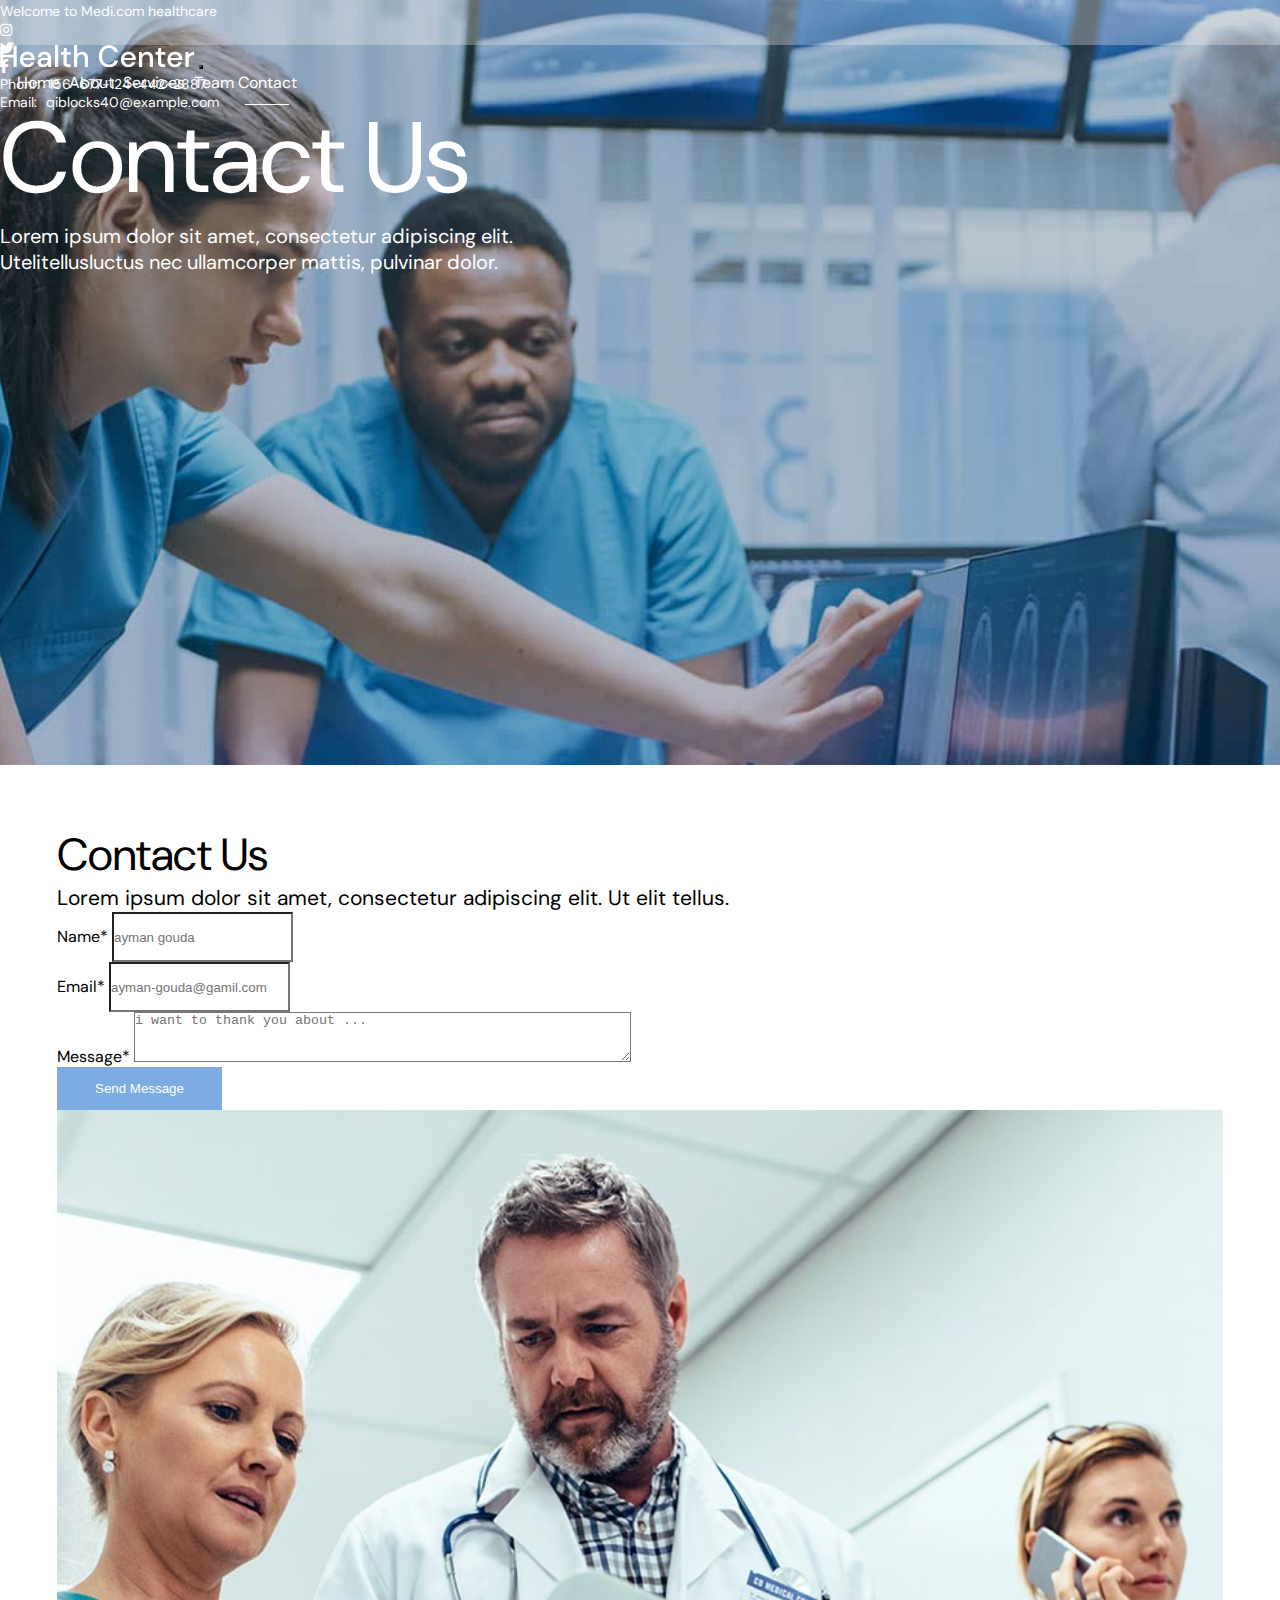
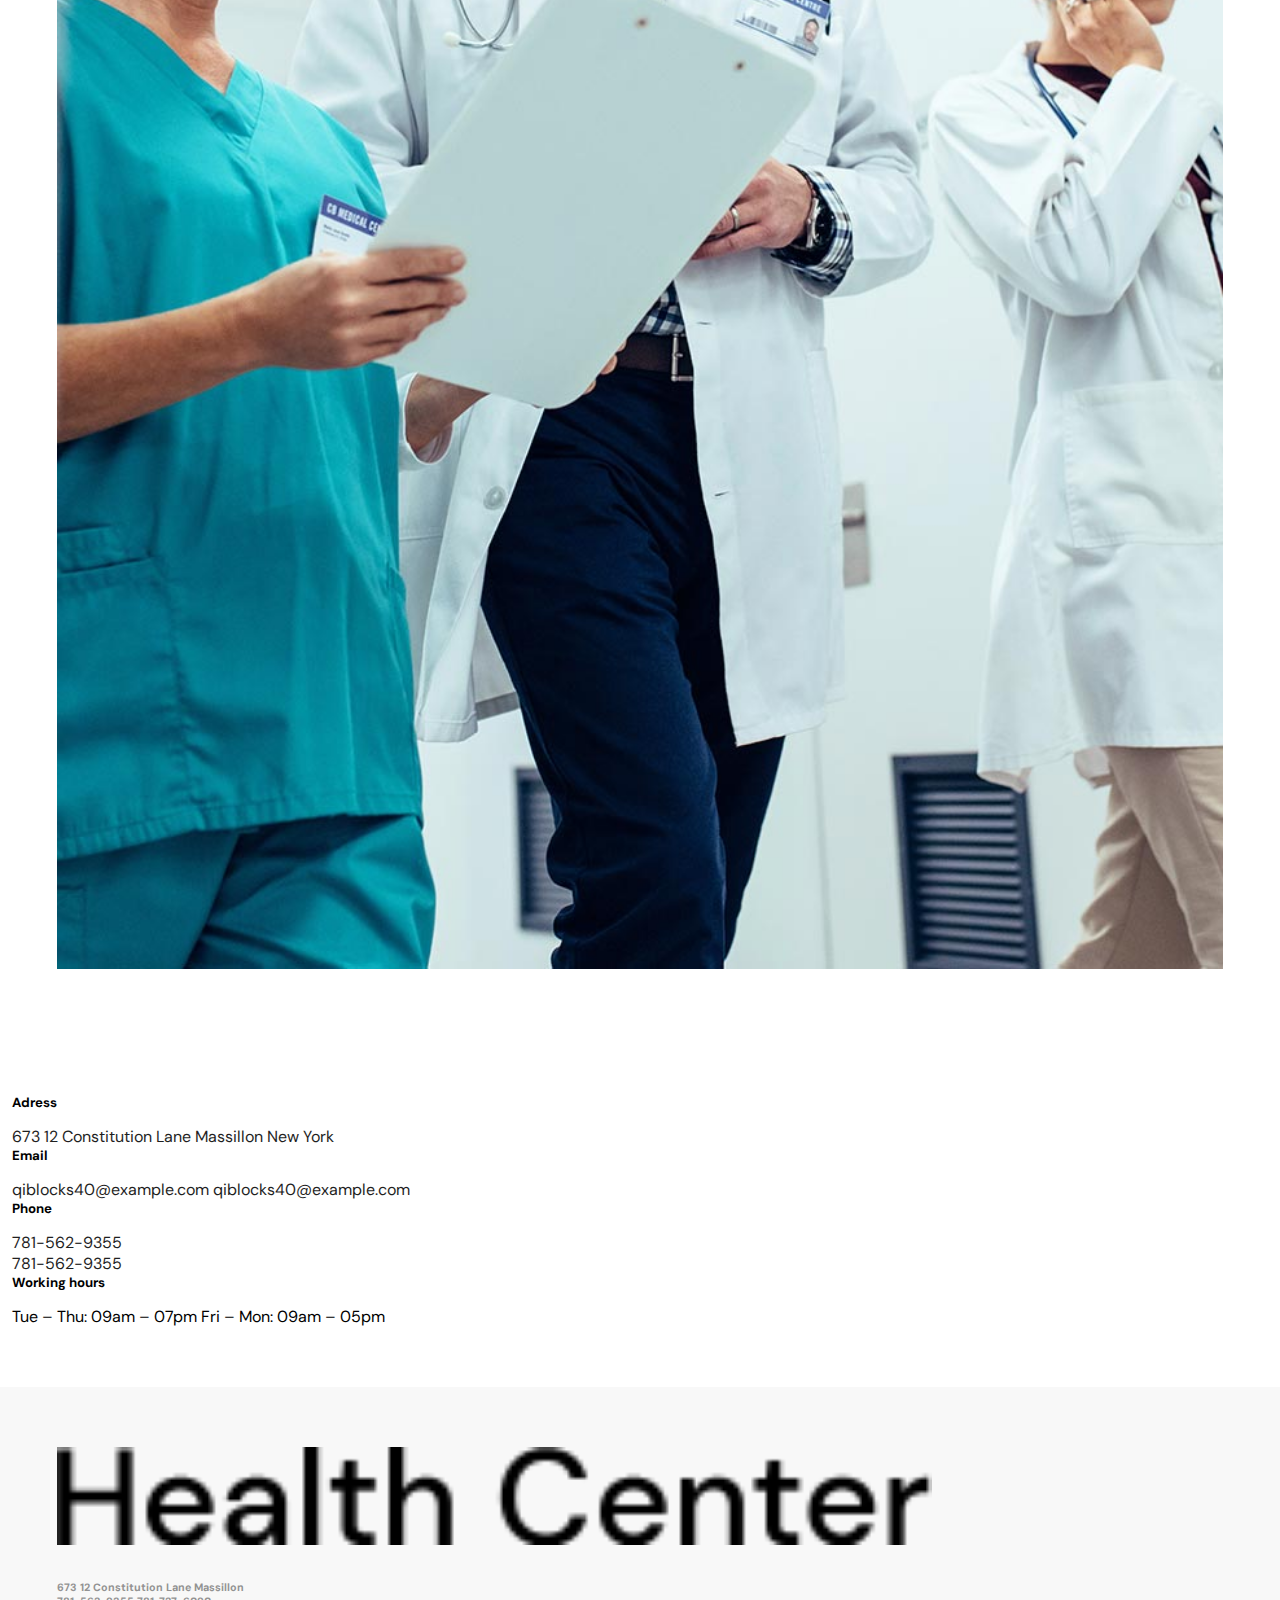
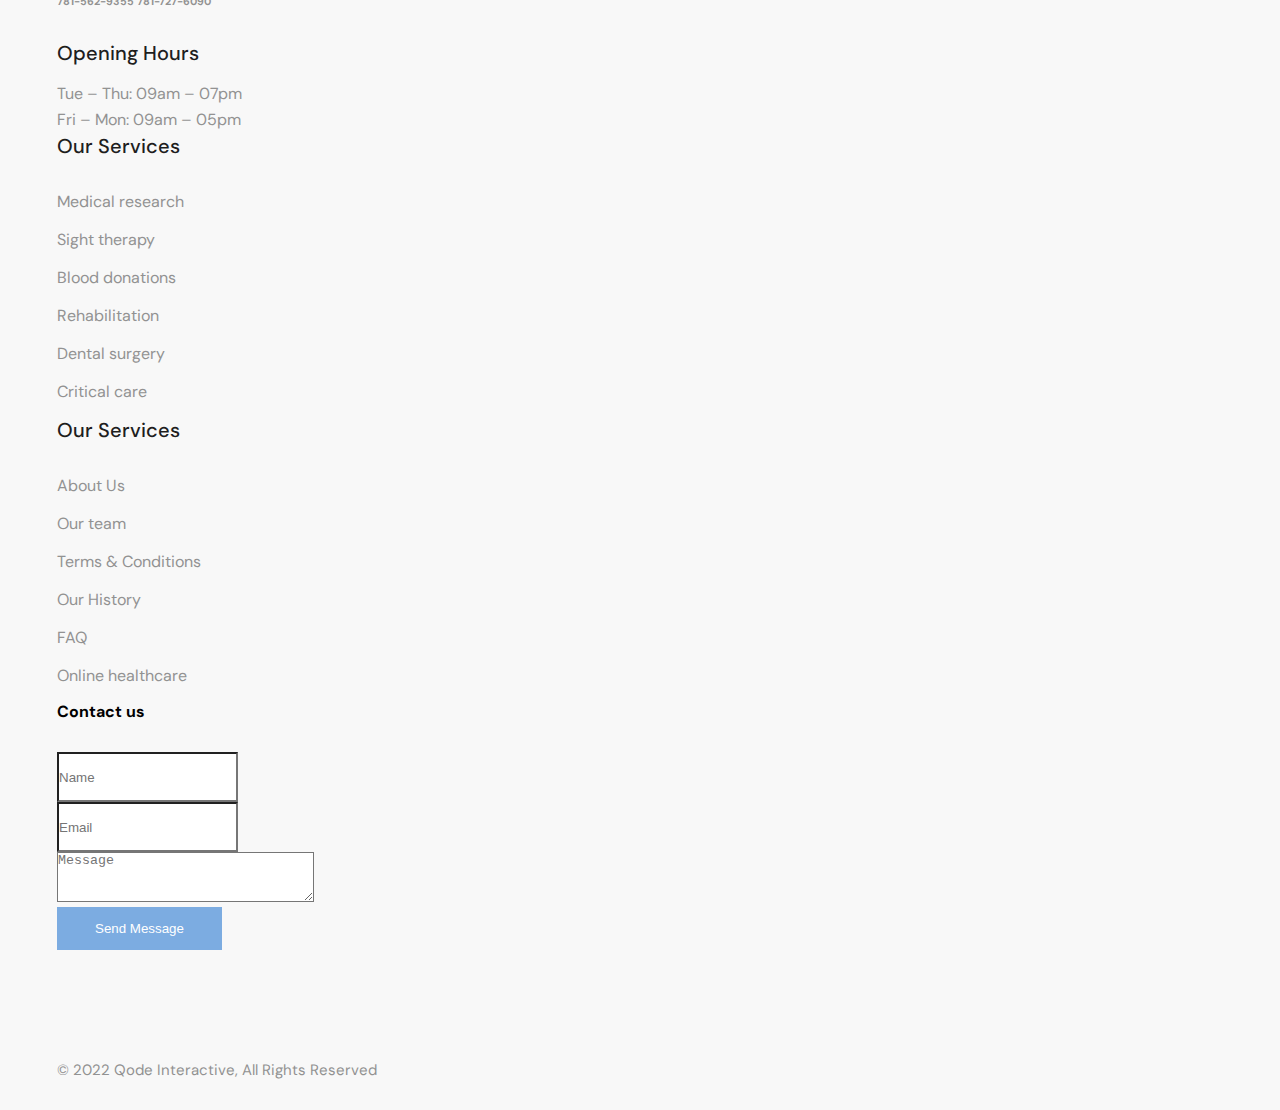
<file: index-contact.html>
<!doctype html>
<html lang="en">
<head>
<!-- Required meta tags -->
<meta charset="utf-8">
<meta name="viewport" content="width=device-width, initial-scale=1, shrink-to-fit=no">
<title>HealthCare</title>

<!-- icon favicon-->
<link rel="shortcut icon" href="assets/favicon.webp" type="image/x-icon">

<!-- owl-carousel-->
<link rel="stylesheet" href="css/owl.carousel.min.css">
<link rel="stylesheet" href="css/owl.theme.default.min.css">

<!--font-awesome  -->
<link rel="stylesheet" href="https://cdnjs.cloudflare.com/ajax/libs/font-awesome/6.2.1/css/all.min.css">

<!-- Bootstrap CSS -->
<link rel="stylesheet" href="https://cdnjs.cloudflare.com/ajax/libs/bootstrap/4.6.2/css/bootstrap.min.css" integrity="sha512-rt/SrQ4UNIaGfDyEXZtNcyWvQeOq0QLygHluFQcSjaGB04IxWhal71tKuzP6K8eYXYB6vJV4pHkXcmFGGQ1/0w==" crossorigin="anonymous" referrerpolicy="no-referrer" />

<!-- flie css -->
<link rel="stylesheet" href="css/main-style.css">


</head>
<body>

<!-- Start loading -->
<!-- <div class="loading">
    <div class="sk-fading-circle">
        <div class="sk-circle1 sk-circle"></div>
        <div class="sk-circle2 sk-circle"></div>
        <div class="sk-circle3 sk-circle"></div>
        <div class="sk-circle4 sk-circle"></div>
        <div class="sk-circle5 sk-circle"></div>
        <div class="sk-circle6 sk-circle"></div>
        <div class="sk-circle7 sk-circle"></div>
        <div class="sk-circle8 sk-circle"></div>
        <div class="sk-circle9 sk-circle"></div>
        <div class="sk-circle10 sk-circle"></div>
        <div class="sk-circle11 sk-circle"></div>
        <div class="sk-circle12 sk-circle"></div>
    </div>
</div> -->
<!-- End loading -->

<!-- Strat header -->
<header class="header header__contact" id="header">
<!-- Start top header -->
<nav class="navbar navbar__top navbar-expand-lg navbar-light nav__bg">
<div class="container">

<div class="collapse navbar-collapse" id="navbarTogglerDemo01">

    <span class="navbar-brand spanSamll">Welcome to Medi.com healthcare</span>

    <ul class="navbar-nav navbar__list mr-auto mt-2 mt-lg-0">
        <li class="nav-item">
            <a class="nav-link" href="#"><i class="fa-brands fa-instagram"></i></a>
        </li>
        <li class="nav-item">
            <a class="nav-link" href="#"><i class="fa-brands fa-twitter"></i></a>
        </li>
        <li class="nav-item">
            <a class="nav-link" href="#"><i class="fa-brands fa-facebook-f"></i></a>
        </li>
    </ul>

    <dis class="form-inline my-2 my-lg-0">

        <div class="phoneContact">
            <span>Phonr: <a href="tel:+156-677-124-442-2887">156-677-124-442-2887</a></span>
        </div>
    
        <div class="emailContact">
            <span>Email: <a href="mailto:qiblocks40@example.com">qiblocks40@example.com</a></span>
        </div>

    </dis>

</div>

</div>
</nav>
<!-- End top header -->

<!-- Start bottom header -->
<nav class="navbar navbar__bg navbar-expand-lg navbar-light">
    <div class="container">
        <a class="navbar-brand" href="index.html"><img src="assets/logo.webp" alt="HealthCare"></a>
    
        <button class="navbar-toggler" type="button" data-toggle="collapse" data-target="#navbarNavAltMarkup" aria-controls="navbarNavAltMarkup" aria-expanded="false" aria-label="Toggle navigation">
        <span class="navbar-toggler-icon"></span>
        </button>
    
    <div class="collapse navbar-collapse" id="navbarNavAltMarkup">
        <div class="navbar-nav navbar-nav__border">
            <a class="nav-link link__ahref" href="index.html">Home <span class="sr-only">(current)</span></a>
            <a class="nav-link link__ahref" href="index-about.html">About <span class="sr-only">(current)</span></a>
            <a class="nav-link link__ahref" href="index-service.html">Services <span class="sr-only">(current)</span></a>
            <a class="nav-link link__ahref" href="index-team.html">Team <span class="sr-only">(current)</span></a>
            <a class="nav-link active__ahref" href="index-contact.html">Contact <span class="sr-only">(current)</span></a>
        </div>
    </div>
    </div>
</nav>
<!-- End bottom header -->

<!-- Start nav__text -->
<div class="nav__text mt-5 d-flex justify-content-center align-items-center">
    <h1 class="text-capitalize">Contact Us</h1>
    <p class="mb-5 ml-1 nav__text--about">Lorem ipsum dolor sit amet, consectetur adipiscing elit. <br>
        Utelitellusluctus nec ullamcorper mattis, pulvinar dolor.</p>
</div>
<!-- End nav__text -->
</header>
<!-- End header -->

<!-- Start contact us -->
<section class="contact padd__l-r--change padd__t-b--change" id="contact">
    <div class="container">
        <div class="row">
            
            <div class="col-lg-6 col-md-12 col-sm-12">

                <div class="ourTeam__content text-left">
                    <h2>Contact Us</h2>
                    <p class="pb-4">Lorem ipsum dolor sit amet, consectetur adipiscing elit. Ut elit tellus.</p>
                </div>

                <form id="formContact" action="#" method="get">

                    <div class="form-group">
                        <label for="inputAddress">Name*</label>
                        <input type="text" 
                        id="signup-name" 
                        class="form-control" 
                        id="inputAddress" 
                        placeholder="ayman gouda">
                    </div>

                    <div class="form-group">
                        <label for="inputAddress2">Email*</label>
                        <input type="email" 
                        id="signup-email" class="form-control" 
                        id="inputAddress2"
                        placeholder="ayman-gouda@gamil.com">
                    </div>

                <div class="textArea">
                    <label for="textArea__text">Message*</label>
                    <textarea name="your problem" class="form-control" id="textArea__text" cols="60" rows="11" placeholder="i want to thank you about ..."></textarea>
                </div>

                <button type="submit" class="btn__Read mt-4 btn__Read--message">Send Message</button>

                </form>
            
            </div>
            
            <div class="col-lg-6 col-md-12 col-sm-12">
                <div class="contact__img">
                    <img src="assets/h1-image-3.webp" alt="contact us" title="our team to contact us">
                </div>
            </div>
        
        </div>
    </div>
</section>
<!-- end contact us -->

<!-- Start text -->
<section class="text__part px-5 padd__t-b--change" id="icons__part">
    <div class="container">
        <div class="row">

            <div class="col-lg-3 col-md-6 col-sm-12">
                <div class="text-center contact__text">

                    <h5 class="mb-1">Adress</h5>
                    <p><a class="contact__text--href" target="_blank" 
                        href="https://goo.gl/maps/AURo5R65mHS1Gpxx5">673 12 Constitution Lane Massillon New York
                        </a>
                    </p>

                </div>
            </div>

            <div class="col-lg-3 col-md-6 col-sm-12">
                <div class="text-center contact__text">

                    <h5 class="mb-1">Email</h5>
                    <p>
                        <a href="mailto:qiblocks40@example.com" class="contact__text--href contact__text--hre">qiblocks40@example.com</a>
                        <a href="mailto:qiblocks40@example.com" class="contact__text--href contact__text--hre">qiblocks40@example.com</a>
                    </p>

                </div>
            </div>

            <div class="col-lg-3 col-md-6 col-sm-12">
                <div class="text-center contact__text">

                    <h5 class="mb-1">Phone</h5>
                    <h6>
                        <a class=" d-inline contact__text--href contact__text--hre" href="tel:781-562-9355">781-562-9355</a>
                    </h6>
                    <h6>
                        <a class=" d-inline contact__text--href contact__text--hre" href="tel:781-562-9355">781-562-9355</a>
                    </h6>

                </div>
            </div>

            <div class="col-lg-3 col-md-6 col-sm-12">
                <div class="text-center contact__text">

                    <h5 class="mb-1">Working hours</h5>
                    <span class="d-block">Tue – Thu: 09am – 07pm</span>
                    <span>Fri – Mon: 09am – 05pm</span>

                </div>
            </div>

        </div>
    </div>
</section>
<!-- End text -->

<!-- Strat footer -->
<footer class="footer  padd__l-r--change padd__t-b--change" id="footer">
    <div class="container">
        <div class="row footer__row">

            <div class="col-lg-3 col-md-6 col-sm-12">
                <div class="healthCare">
                <a href="#"><img src="assets/logo-footer.webp" alt="HealthCare"></a>
                <h6><a class="healthCare__ahref" target="_blank" href="https://goo.gl/maps/AURo5R65mHS1Gpxx5">673 12 Constitution Lane Massillon</a></h6>
                <h6>
                <a class="healthCare__ahref d-block mb-3" href="tel:781-562-9355">781-562-9355</a> 
                <a class="healthCare__ahref d-block" href="tel:781-727-6090">781-727-6090</a>
                </h6>
                </div>

                <div class="openingHours">
                <h4>Opening Hours</h4>
                <span>Tue – Thu: 09am – 07pm</span><br>
                <span>Fri – Mon: 09am – 05pm</span>
                </div>
            </div>

            <div class="col-lg-3 col-md-6 col-sm-12">
                <div class="Services">
                    <h4>Our Services</h4>
                    <ul>
                        <li><a href="#" class="Services__href">Medical research</a></li>
                        <li><a href="#" class="Services__href">Sight therapy</a></li>
                        <li><a href="#" class="Services__href">Blood donations</a></li>
                        <li><a href="#" class="Services__href">Rehabilitation</a></li>
                        <li><a href="#" class="Services__href">Dental surgery</a></li>
                        <li><a href="#" class="Services__href">Critical care</a></li>
                    </ul>
                </div>
            </div>
            
            <div class="col-lg-3 col-md-6 col-sm-12">
                <div class="Services">
                    <h4>Our Services</h4>
                    <ul>
                        <li><a href="#" class="Services__href">About Us</a></li>
                        <li><a href="#" class="Services__href">Our team</a></li>
                        <li><a href="#" class="Services__href">Terms & Conditions</a></li>
                        <li><a href="#" class="Services__href">Our History</a></li>
                        <li><a href="#" class="Services__href">FAQ</a></li>
                        <li><a href="#" class="Services__href">Online healthcare</a></li>
                    </ul>
                </div>
            </div>

            <div class="col-lg-3 col-md-6 col-sm-12">

                <form id="formContact" action="#" method="get">
                    <h4 class="form__h4ad">Contact us</h4>
                    <div class="form-group">
                        <input type="text" required
                        class="form-control form-control--height" 
                        id="inputAddress" placeholder="Name">
                    </div>

                    <div class="form-group">
                        <input type="email" required
                        class="form-control form-control--height" 
                        id="inputAddress2" placeholder="Email">
                    </div>

                    <div class="textArea">
                        <textarea
                        name="your problem" 
                        class="form-control form-control--height" 
                        id="textArea__text" cols="30" rows="3" placeholder="Message"></textarea>
                    </div>

                <button class="btn__Read mt-3 btn__Read--message" 
                        type="submit">Send Message</button>

                </form>

            </div>

        </div>

        <div class="copyRight">
            <p>© 2022 Qode Interactive, All Rights Reserved</p>
        </div>
    <button class="btn__top hide" id="btnTop"><i class="fa-regular fa-hand-point-up"></i></button>

    </div>
</footer>
<!-- End footer -->


<!-- Popper and Bootstrap and Jquery (JS) -->
<script src="js/jquery-3.6.1.min.js"></script>
<script src="https://cdn.jsdelivr.net/npm/popper.js@1.16.1/dist/umd/popper.min.js" integrity="sha384-9/reFTGAW83EW2RDu2S0VKaIzap3H66lZH81PoYlFhbGU+6BZp6G7niu735Sk7lN" crossorigin="anonymous"></script>
<script src="https://cdnjs.cloudflare.com/ajax/libs/bootstrap/4.6.2/js/bootstrap.min.js" integrity="sha512-7rusk8kGPFynZWu26OKbTeI+QPoYchtxsmPeBqkHIEXJxeun4yJ4ISYe7C6sz9wdxeE1Gk3VxsIWgCZTc+vX3g==" crossorigin="anonymous" referrerpolicy="no-referrer"></script>
<script src="js/owl.carousel.min.js"></script>
<!-- owl-carousel -->
<script src="js/owl.carousel.min.js"></script>
<!-- my js file -->
<script src="js/main.js"></script>
</body>
</html>
</file>
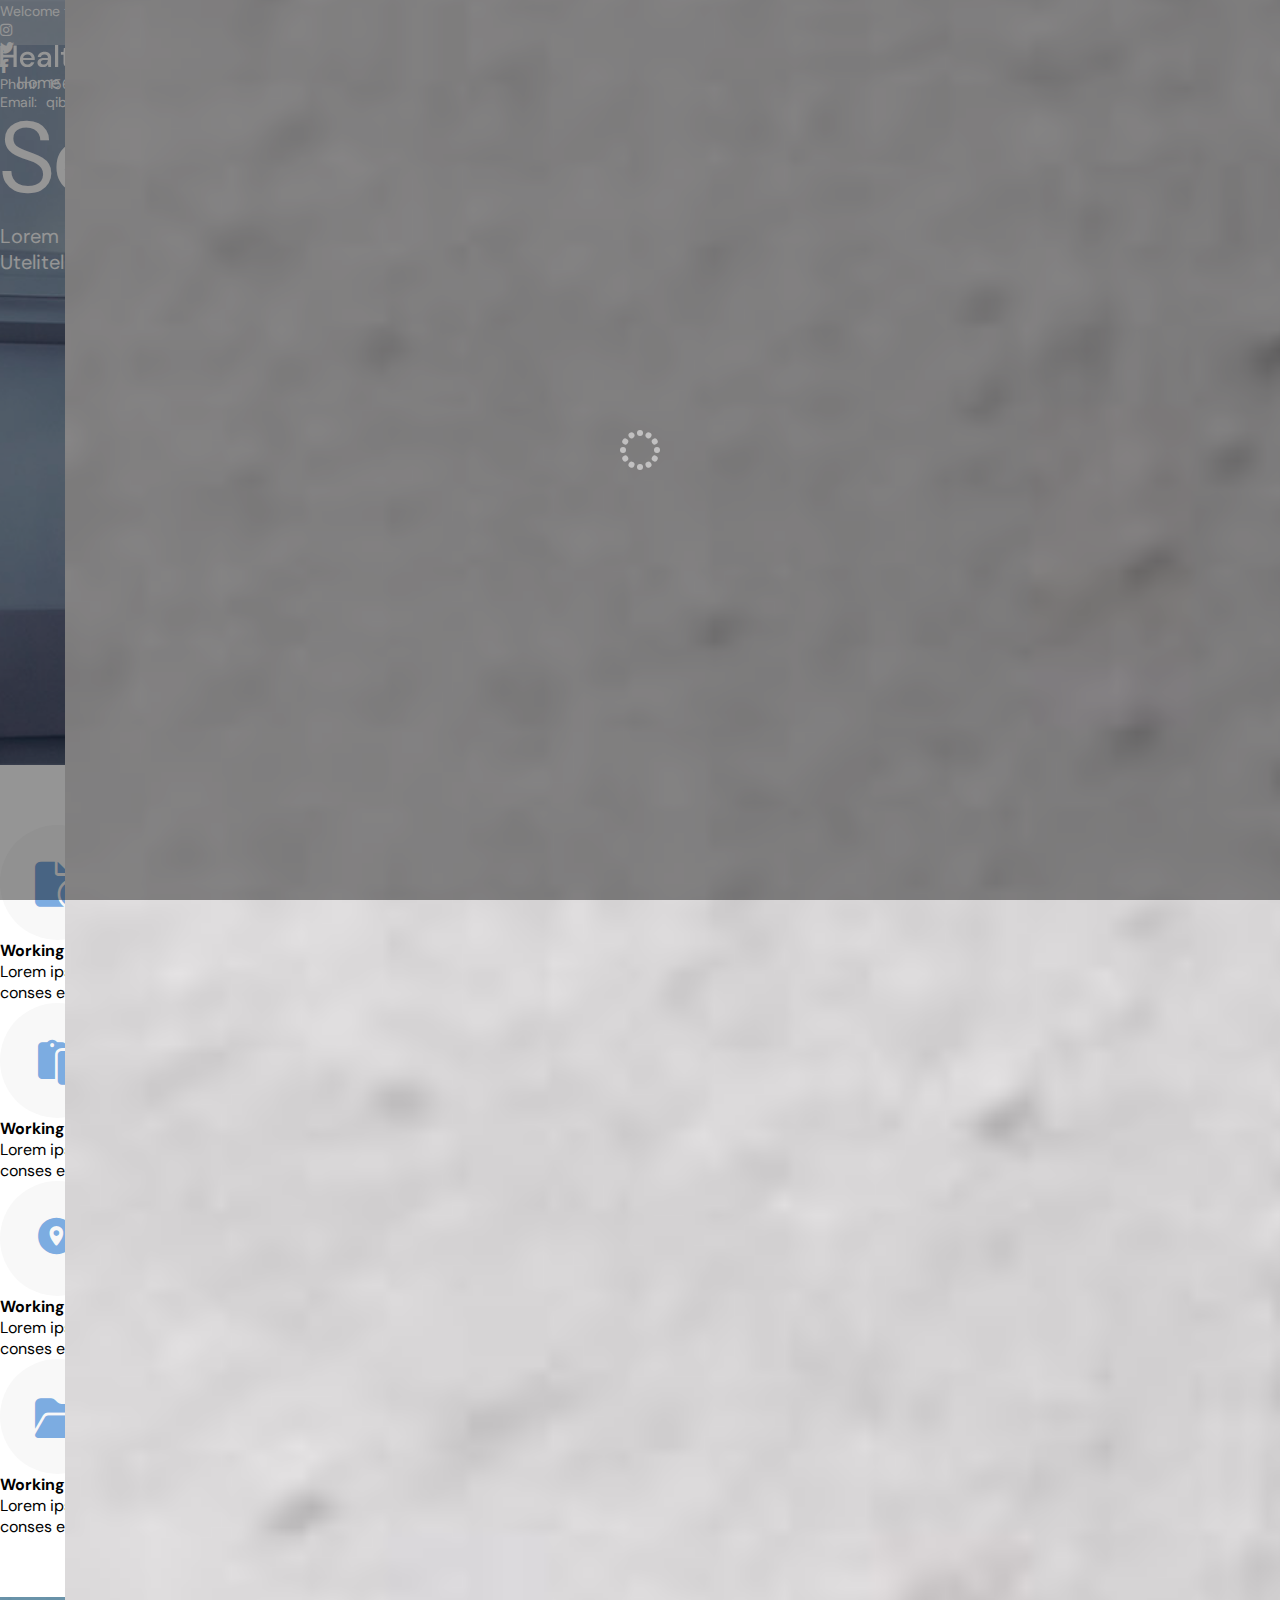
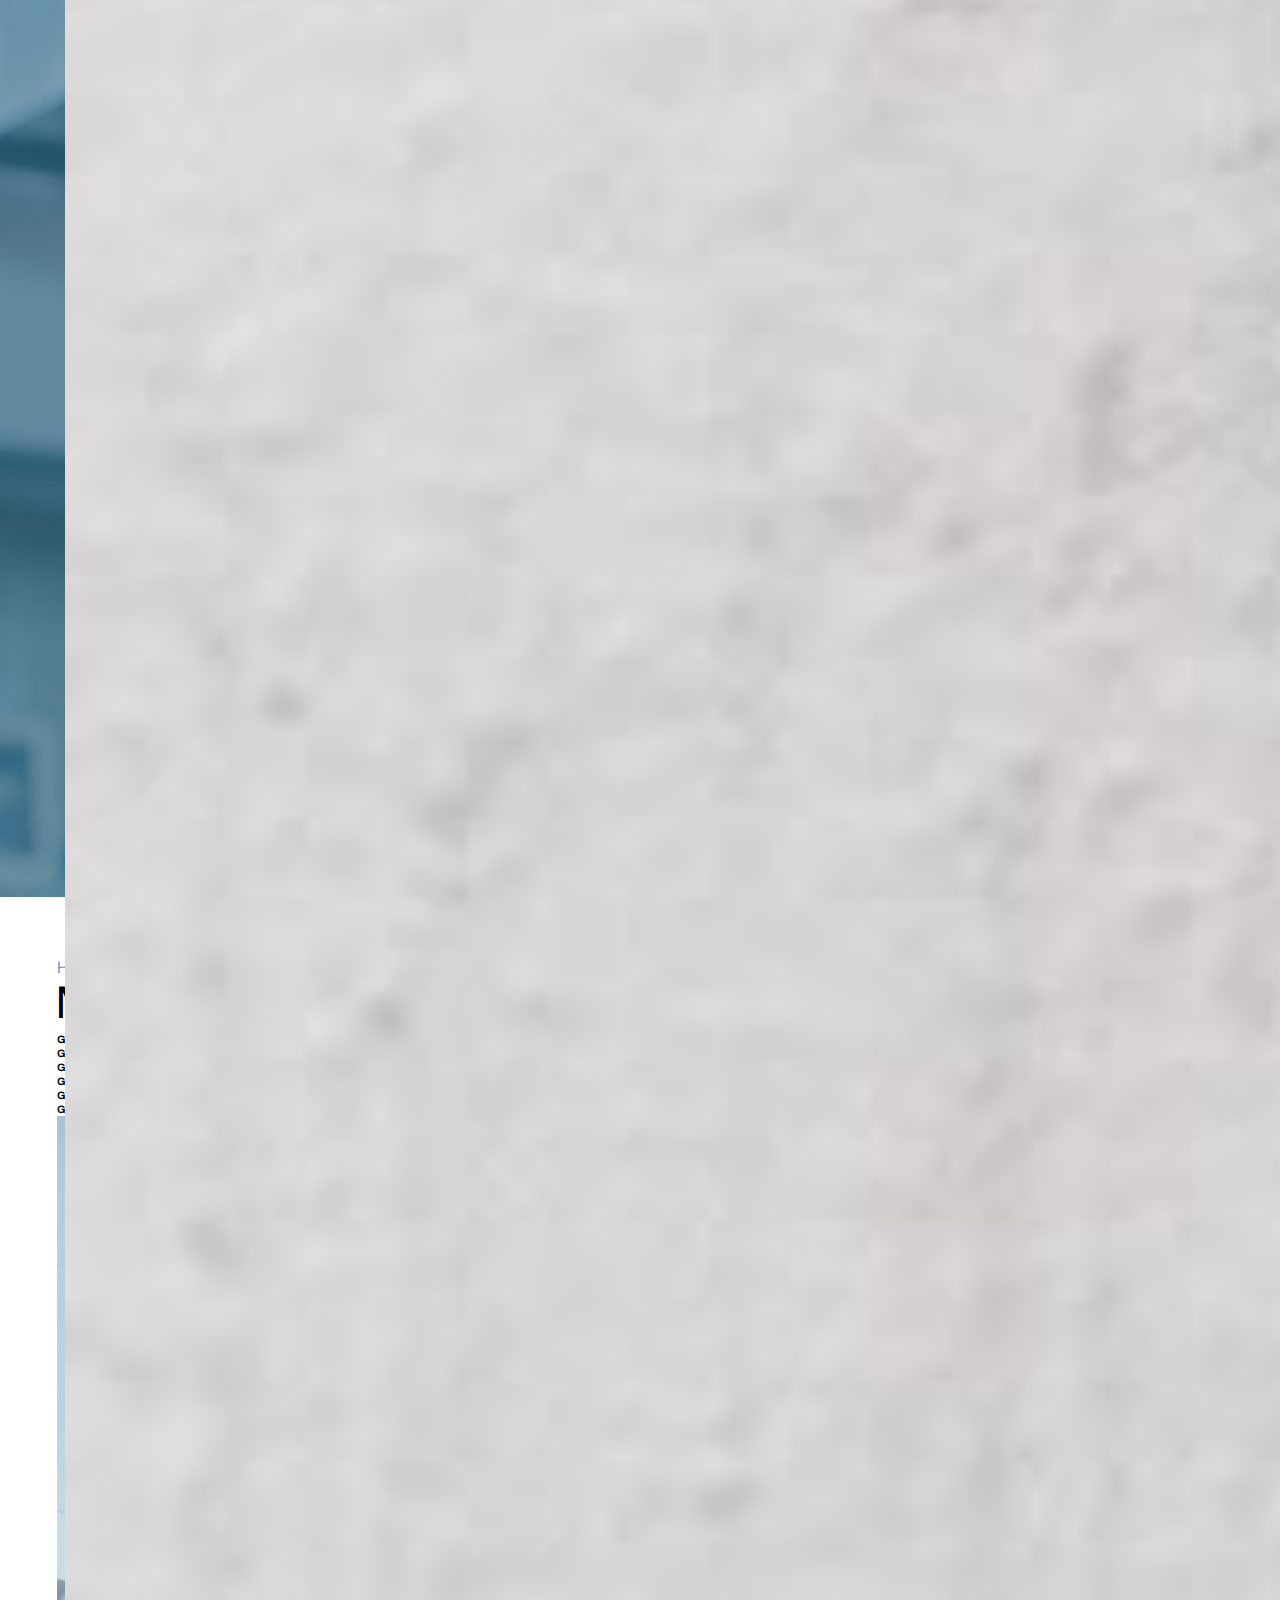
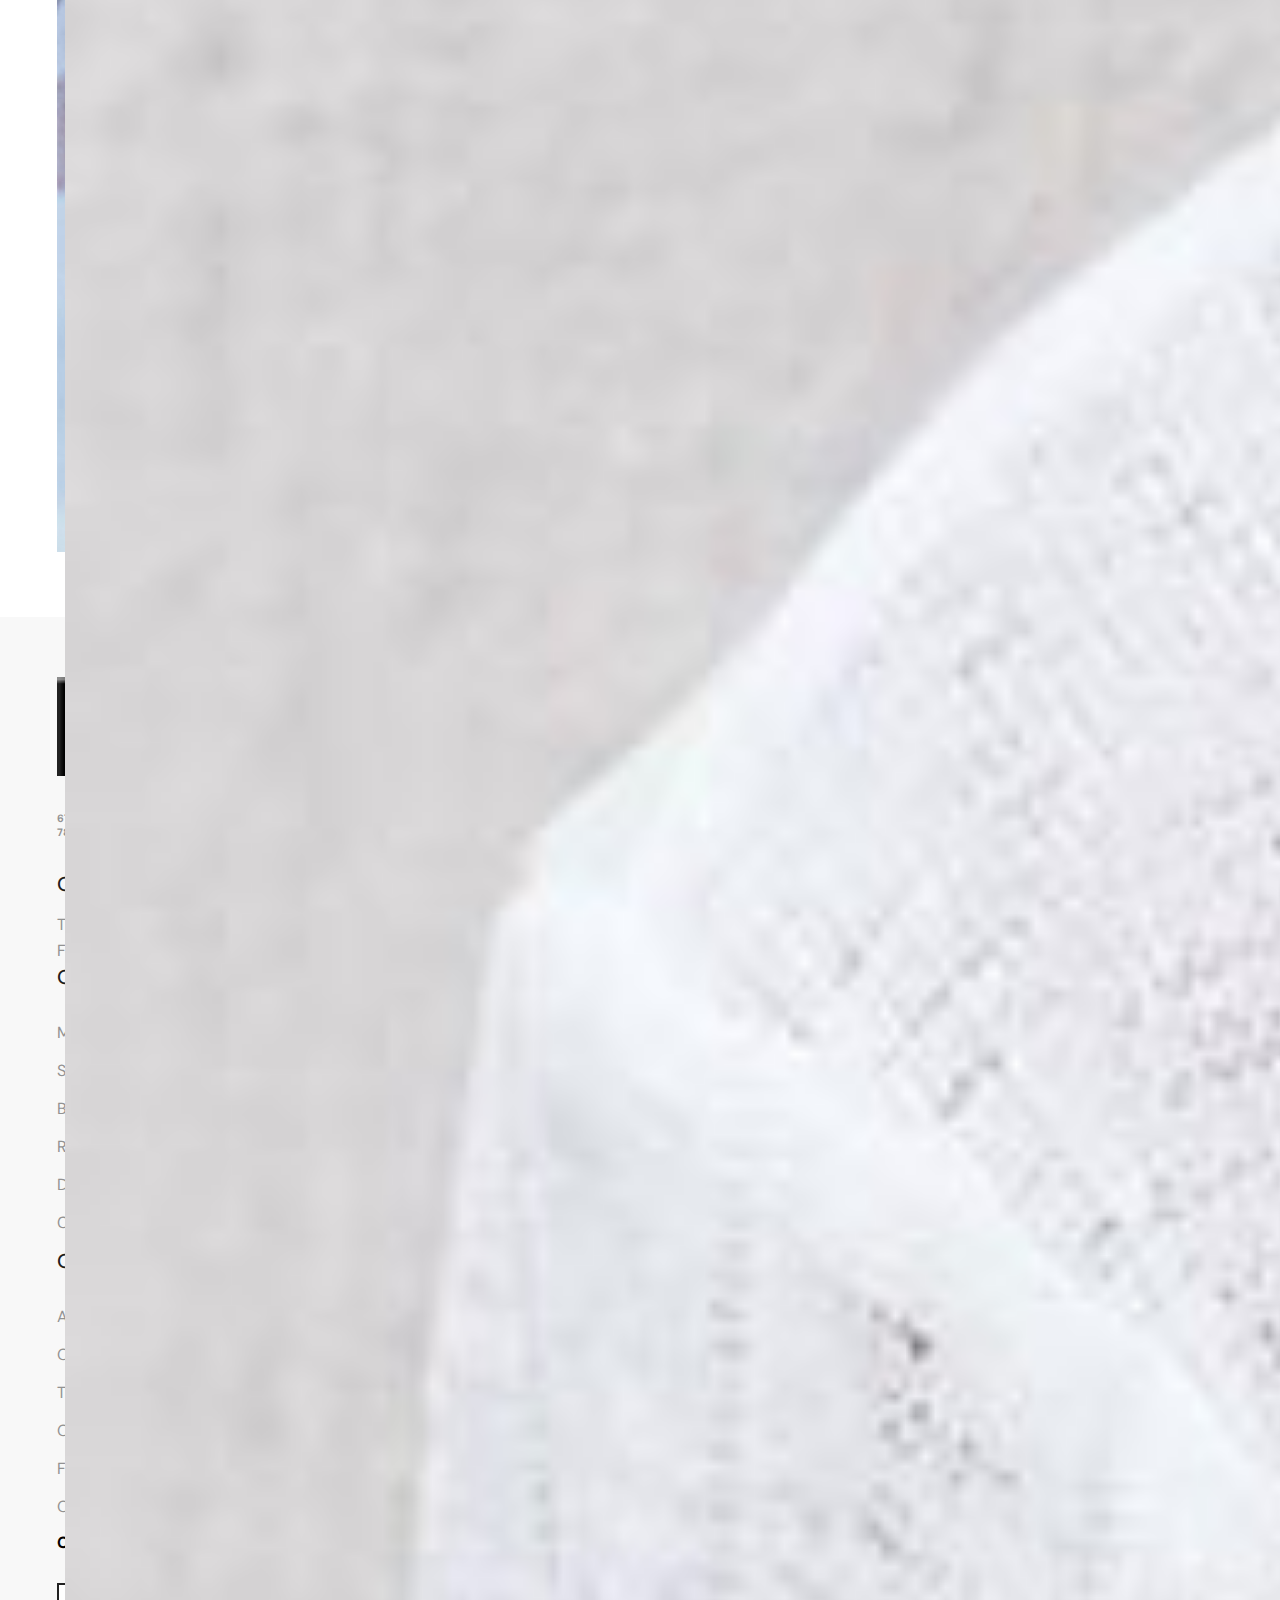
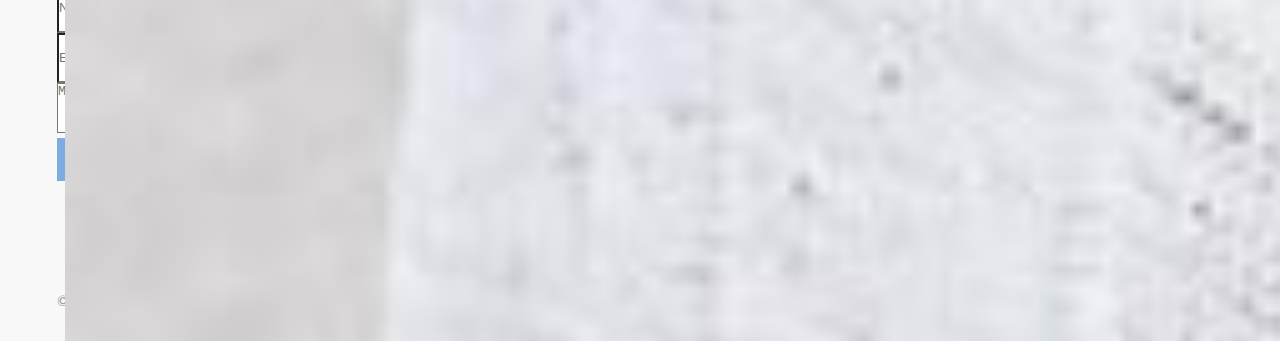
<file: index-service.html>
<!doctype html>
<html lang="en">
<head>
<!-- Required meta tags -->
<meta charset="utf-8">
<meta name="viewport" content="width=device-width, initial-scale=1, shrink-to-fit=no">
<title>HealthCare</title>

<!-- icon favicon-->
<link rel="shortcut icon" href="assets/favicon.webp" type="image/x-icon">

<!-- owl-carousel-->
<link rel="stylesheet" href="css/owl.carousel.min.css">
<link rel="stylesheet" href="css/owl.theme.default.min.css">

<!--font-awesome  -->
<link rel="stylesheet" href="https://cdnjs.cloudflare.com/ajax/libs/font-awesome/6.2.1/css/all.min.css">

<!-- Bootstrap CSS -->
<link rel="stylesheet" href="https://cdnjs.cloudflare.com/ajax/libs/bootstrap/4.6.2/css/bootstrap.min.css" integrity="sha512-rt/SrQ4UNIaGfDyEXZtNcyWvQeOq0QLygHluFQcSjaGB04IxWhal71tKuzP6K8eYXYB6vJV4pHkXcmFGGQ1/0w==" crossorigin="anonymous" referrerpolicy="no-referrer" />

<!-- flie css -->
<link rel="stylesheet" href="css/main-style.css">


</head>
<body>

<!-- Start loading -->
<div class="loading">
    <div class="sk-fading-circle">
        <div class="sk-circle1 sk-circle"></div>
        <div class="sk-circle2 sk-circle"></div>
        <div class="sk-circle3 sk-circle"></div>
        <div class="sk-circle4 sk-circle"></div>
        <div class="sk-circle5 sk-circle"></div>
        <div class="sk-circle6 sk-circle"></div>
        <div class="sk-circle7 sk-circle"></div>
        <div class="sk-circle8 sk-circle"></div>
        <div class="sk-circle9 sk-circle"></div>
        <div class="sk-circle10 sk-circle"></div>
        <div class="sk-circle11 sk-circle"></div>
        <div class="sk-circle12 sk-circle"></div>
    </div>
</div>
<!-- End loading -->

<!-- Strat header -->
<header class="header header__services" id="header">
<!-- Start top header -->
<nav class="navbar navbar__top navbar-expand-lg navbar-light nav__bg">
<div class="container">

<div class="collapse navbar-collapse" id="navbarTogglerDemo01">

    <span class="navbar-brand spanSamll">Welcome to Medi.com healthcare</span>

    <ul class="navbar-nav navbar__list mr-auto mt-2 mt-lg-0">
        <li class="nav-item">
            <a class="nav-link" href="#"><i class="fa-brands fa-instagram"></i></a>
        </li>
        <li class="nav-item">
            <a class="nav-link" href="#"><i class="fa-brands fa-twitter"></i></a>
        </li>
        <li class="nav-item">
            <a class="nav-link" href="#"><i class="fa-brands fa-facebook-f"></i></a>
        </li>
    </ul>

    <dis class="form-inline my-2 my-lg-0">

        <div class="phoneContact">
            <span>Phonr: <a href="tel:+156-677-124-442-2887">156-677-124-442-2887</a></span>
        </div>
    
        <div class="emailContact">
            <span>Email: <a href="mailto:qiblocks40@example.com">qiblocks40@example.com</a></span>
        </div>

    </dis>

</div>

</div>
</nav>
<!-- End top header -->

<!-- Start bottom header -->
<nav class="navbar navbar__bg navbar-expand-lg navbar-light">
    <div class="container">
        <a class="navbar-brand" href="index.html"><img src="assets/logo.webp" alt="HealthCare"></a>
    
        <button class="navbar-toggler" type="button" data-toggle="collapse" data-target="#navbarNavAltMarkup" aria-controls="navbarNavAltMarkup" aria-expanded="false" aria-label="Toggle navigation">
        <span class="navbar-toggler-icon"></span>
        </button>
    
    <div class="collapse navbar-collapse" id="navbarNavAltMarkup">
        <div class="navbar-nav navbar-nav__border">
            <a class="nav-link link__ahref" href="index.html">Home <span class="sr-only">(current)</span></a>
            <a class="nav-link link__ahref" href="index-about.html">About <span class="sr-only">(current)</span></a>
            <a class="nav-link active__ahref" href="index-service.html">Services <span class="sr-only">(current)</span></a>
            <a class="nav-link link__ahref" href="index-team.html">Team <span class="sr-only">(current)</span></a>
            <a class="nav-link link__ahref" href="index-contact.html">Contact <span class="sr-only">(current)</span></a>
        </div>
    </div>
    </div>
</nav>
<!-- End bottom header -->

<!-- Start nav__text -->
<div class="nav__text mt-5 d-flex justify-content-center align-items-center">
    <h1 class="text-capitalize">Services</h1>
    <p class="mb-5 ml-1 nav__text--about">Lorem ipsum dolor sit amet, consectetur adipiscing elit. <br>
        Utelitellusluctus nec ullamcorper mattis, pulvinar dolor.</p>
</div>
<!-- End nav__text -->
</header>
<!-- End header -->

<!-- Start icons -->
<section class="icons__part px-5 padd__t-b--change" id="icons__part">
    <div class="container">
        <div class="row">

            <div class="col-lg-3 col-md-6 col-sm-12">
                <div class="icons__part--text text-center">
                    <div class="icon__part--one">
                        <i class="fa-solid fa-file-circle-check"></i>
                    </div>
                    <h4 class="mt-4">Working spaces</h4>
                    <p class="mt-1">Lorem ipsum dolor sit amet, <br> conses ectetur adipiscing elit.</p>
                </div>
            </div>

            <div class="col-lg-3 col-md-6 col-sm-12">
                <div class="icons__part--text text-center">
                    <div class="icon__part--one">
                        <i class="fa-solid fa-paste"></i>
                    </div>
                    <h4 class="mt-4">Working spaces</h4>
                    <p class="mt-1">Lorem ipsum dolor sit amet, <br> conses ectetur adipiscing elit.</p>
                </div>
            </div>

            <div class="col-lg-3 col-md-6 col-sm-12">
                <div class="icons__part--text text-center">
                    <div class="icon__part--one">
                        <i class="fa-solid fa-magnifying-glass-location"></i>
                    </div>
                    <h4 class="mt-4">Working spaces</h4>
                    <p class="mt-1">Lorem ipsum dolor sit amet, <br> conses ectetur adipiscing elit.</p>
                </div>
            </div>

            <div class="col-lg-3 col-md-6 col-sm-12">
                <div class="icons__part--text text-center">
                    <div class="icon__part--one">
                        <i class="fa-solid fa-folder-open"></i>
                    </div>
                    <h4 class="mt-4">Working spaces</h4>
                    <p class="mt-1">Lorem ipsum dolor sit amet, <br> conses ectetur adipiscing elit.</p>
                </div>
            </div>

        </div>
    </div>
</section>
<!-- End icons -->

<!-- Start Video -->
<section class="testmoniles my-5" id="testmoniles">
    <div class="container">
        <div class="text-center owl__slider" id="owl__slider">
            <div class="owl-carousel owl-theme">
                
                <div class="item">
                    <div class="row justify-content-center align-items-center">

                        <div class="col-lg-3 col-mg4 col-sm-4">
                            <div class="testmoniles__img">
                                <img src="assets/testimonials-img-2.webp" alt="testmoniles image">
                            </div>
                        </div>

                        <div class="col-lg-9 col-md-8 col-sm-8">
                            <div class="testmoniles__text text-left">
                                <p>Lorem ipsum dolor sit amet, consectetur adipisicing elit. Alias amet nemo, explicabo a facilis.</p>
                                <span>Maria Smiths, neurophysicist</span>
                            </div>
                        </div>

                    </div>
                </div>

                <div class="item">
                    <div class="row justify-content-center align-items-center">

                        <div class="col-lg-3 col-mg4 col-sm-4">
                            <div class="testmoniles__img">
                                <img src="assets/team-img-2.webp" alt="testmoniles image">
                            </div>
                        </div>

                        <div class="col-lg-9 col-md-8 col-sm-8">
                            <div class="testmoniles__text text-left">
                                <p>Lorem ipsum dolor sit amet, consectetur adipisicing elit. Alias amet nemo, explicabo a facilis.</p>
                                <span>Leslie Boom, Medical Assistant</span>
                            </div>
                        </div>

                    </div>
                </div>
                
                <div class="item">
                    <div class="row justify-content-center align-items-center">

                        <div class="col-lg-3 col-mg4 col-sm-4">
                            <div class="testmoniles__img">
                                <img src="assets/testimonials-img-3.webp" alt="testmoniles image">
                            </div>
                        </div>

                        <div class="col-lg-9 col-md-8 col-sm-8">
                            <div class="testmoniles__text text-left">
                                <p>Lorem ipsum dolor sit amet, consectetur adipisicing elit. Alias amet nemo, explicabo a facilis.</p>
                                <span>Lisa Grey, psychologist</span>
                            </div>
                        </div>

                    </div>
                </div>

            </div>
        </div>
    </div>
</section>
<!-- End Video -->

<!-- Start Medical services -->
<section class="Medical  padd__l-r--change padd__t-b--change" id="Medical">
    <div class="container">
        <div class="row">
            <div class="col-lg-6 col-md-12 col-sm-12">
                <div class="ourTeam__content text-left">
                    <p class="fristP fristP--font">HealthCare</p>
                    <h2 class="pt-1 pb-4">Medical services</h2>
                </div>

                <div class="Medical__bar">
                    <div class="Medical__bar--text">
                        <h6 class="Medical__bar--Hone">GENERAL SURGERY</h6>
                    </div>
                    <div class="progress mt-3">
                    <div class="progress-bar bg-info" role="progressbar" style="width: 50%" aria-valuenow="50" aria-valuemin="0" aria-valuemax="100"></div>
                    </div>
                </div>

                <div class="Medical__bar my-4">
                    <div class="Medical__bar--text">
                        <h6 class="Medical__bar--Htwo">GENERAL SURGERY</h6>
                    </div>
                    <div class="progress mt-3">
                    <div class="progress-bar bg-info bg-info-2" role="progressbar" style="width: 50%" aria-valuenow="50" aria-valuemin="0" aria-valuemax="100"></div>
                    </div>
                </div>

                <div class="Medical__bar">
                    <div class="Medical__bar--text">
                        <h6 class="Medical__bar--Hthree">GENERAL SURGERY</h6>
                    </div>
                    <div class="progress mt-3">
                    <div class="progress-bar bg-info bg-info-3" role="progressbar" style="width: 50%" aria-valuenow="50" aria-valuemin="0" aria-valuemax="100"></div>
                    </div>
                </div>

                <div class="Medical__bar my-4">
                    <div class="Medical__bar--text">
                        <h6 class="Medical__bar--Hfour">GENERAL SURGERY</h6>
                    </div>
                    <div class="progress mt-3">
                    <div class="progress-bar bg-info bg-info-4" role="progressbar" style="width: 50%" aria-valuenow="50" aria-valuemin="0" aria-valuemax="100"></div>
                    </div>
                </div>

                <div class="Medical__bar">
                    <div class="Medical__bar--text">
                        <h6 class="Medical__bar--Hfive">GENERAL SURGERY</h6>
                    </div>
                    <div class="progress mt-3">
                    <div class="progress-bar bg-info bg-info-5" role="progressbar" style="width: 50%" aria-valuenow="50" aria-valuemin="0" aria-valuemax="100"></div>
                    </div>
                </div>

                <div class="Medical__bar mt-4">
                    <div class="Medical__bar--text">
                        <h6 class="Medical__bar--Hsix">GENERAL SURGERY</h6>
                    </div>
                    <div class="progress mt-3">
                    <div class="progress-bar bg-info bg-info-6" role="progressbar" style="width: 50%" aria-valuenow="50" aria-valuemin="0" aria-valuemax="100"></div>
                    </div>
                </div>
            </div>
    
            <div class="col-lg-6 col-md-12 col-sm-12">
                <div class="Medical__img">
                    <img src="assets/h1-img-6.webp" alt="Medical services">
                </div>
            </div>
        </div>
    </div>
</section>
<!-- End Medical services -->

<!-- Strat footer -->
<footer class="footer  padd__l-r--change padd__t-b--change" id="footer">
    <div class="container">
        <div class="row footer__row">

        <div class="col-lg-3 col-md-6 col-sm-12">
            <div class="healthCare">
            <a href="#"><img src="assets/logo-footer.webp" alt="HealthCare"></a>
            <h6><a class="healthCare__ahref" target="_blank" href="https://goo.gl/maps/AURo5R65mHS1Gpxx5">673 12 Constitution Lane Massillon</a></h6>
            <h6>
            <a class="healthCare__ahref d-block mb-3" href="tel:781-562-9355">781-562-9355</a> 
            <a class="healthCare__ahref d-block" href="tel:781-727-6090">781-727-6090</a>
            </h6>
            </div>

            <div class="openingHours">
            <h4>Opening Hours</h4>
            <span>Tue – Thu: 09am – 07pm</span><br>
            <span>Fri – Mon: 09am – 05pm</span>
            </div>
        </div>

            <div class="col-lg-3 col-md-6 col-sm-12">
                <div class="Services">
                    <h4>Our Services</h4>
                    <ul>
                        <li><a href="#" class="Services__href">Medical research</a></li>
                        <li><a href="#" class="Services__href">Sight therapy</a></li>
                        <li><a href="#" class="Services__href">Blood donations</a></li>
                        <li><a href="#" class="Services__href">Rehabilitation</a></li>
                        <li><a href="#" class="Services__href">Dental surgery</a></li>
                        <li><a href="#" class="Services__href">Critical care</a></li>
                    </ul>
                </div>
            </div>
            
            <div class="col-lg-3 col-md-6 col-sm-12">
                <div class="Services">
                    <h4>Our Services</h4>
                    <ul>
                        <li><a href="#" class="Services__href">About Us</a></li>
                        <li><a href="#" class="Services__href">Our team</a></li>
                        <li><a href="#" class="Services__href">Terms & Conditions</a></li>
                        <li><a href="#" class="Services__href">Our History</a></li>
                        <li><a href="#" class="Services__href">FAQ</a></li>
                        <li><a href="#" class="Services__href">Online healthcare</a></li>
                    </ul>
                </div>
            </div>

            <div class="col-lg-3 col-md-6 col-sm-12">

                <form action="#" method="get">
                    <h4 class="form__h4ad">Contact us</h4>
                    <div class="form-group">
                        <!-- <label for="inputAddress">Name*</label> -->
                        <input type="text" class="form-control form-control--height" id="inputAddress" placeholder="Name">
                    </div>

                    <div class="form-group">
                        <!-- <label for="inputAddress2">Email*</label> -->
                        <input type="email" class="form-control form-control--height" id="inputAddress2" placeholder="Email">
                    </div>

                    <div class="textArea">
                        <!-- <label for="textArea__text">Message*</label> -->
                        <textarea name="your problem" class="form-control form-control--height" id="textArea__text" cols="30" rows="3" placeholder="Message"></textarea>
                    </div>

                <button class="btn__Read mt-3 btn__Read--message">Send Message</button>

                </form>

            </div>

        </div>

        <div class="copyRight">
            <p>© 2022 Qode Interactive, All Rights Reserved</p>
        </div>
    <button class="btn__top hide" id="btnTop"><i class="fa-regular fa-hand-point-up"></i></button>

    </div>
</footer>
<!-- End footer -->


<!-- Popper and Bootstrap and Jquery (JS) -->
<script src="js/jquery-3.6.1.min.js"></script>
<script src="https://cdn.jsdelivr.net/npm/popper.js@1.16.1/dist/umd/popper.min.js" integrity="sha384-9/reFTGAW83EW2RDu2S0VKaIzap3H66lZH81PoYlFhbGU+6BZp6G7niu735Sk7lN" crossorigin="anonymous"></script>
<script src="https://cdnjs.cloudflare.com/ajax/libs/bootstrap/4.6.2/js/bootstrap.min.js" integrity="sha512-7rusk8kGPFynZWu26OKbTeI+QPoYchtxsmPeBqkHIEXJxeun4yJ4ISYe7C6sz9wdxeE1Gk3VxsIWgCZTc+vX3g==" crossorigin="anonymous" referrerpolicy="no-referrer"></script>
<script src="js/owl.carousel.min.js"></script>
<!-- owl-carousel -->
<script src="js/owl.carousel.min.js"></script>
<!-- my js file -->
<script src="js/main.js"></script>
</body>
</html>
</file>
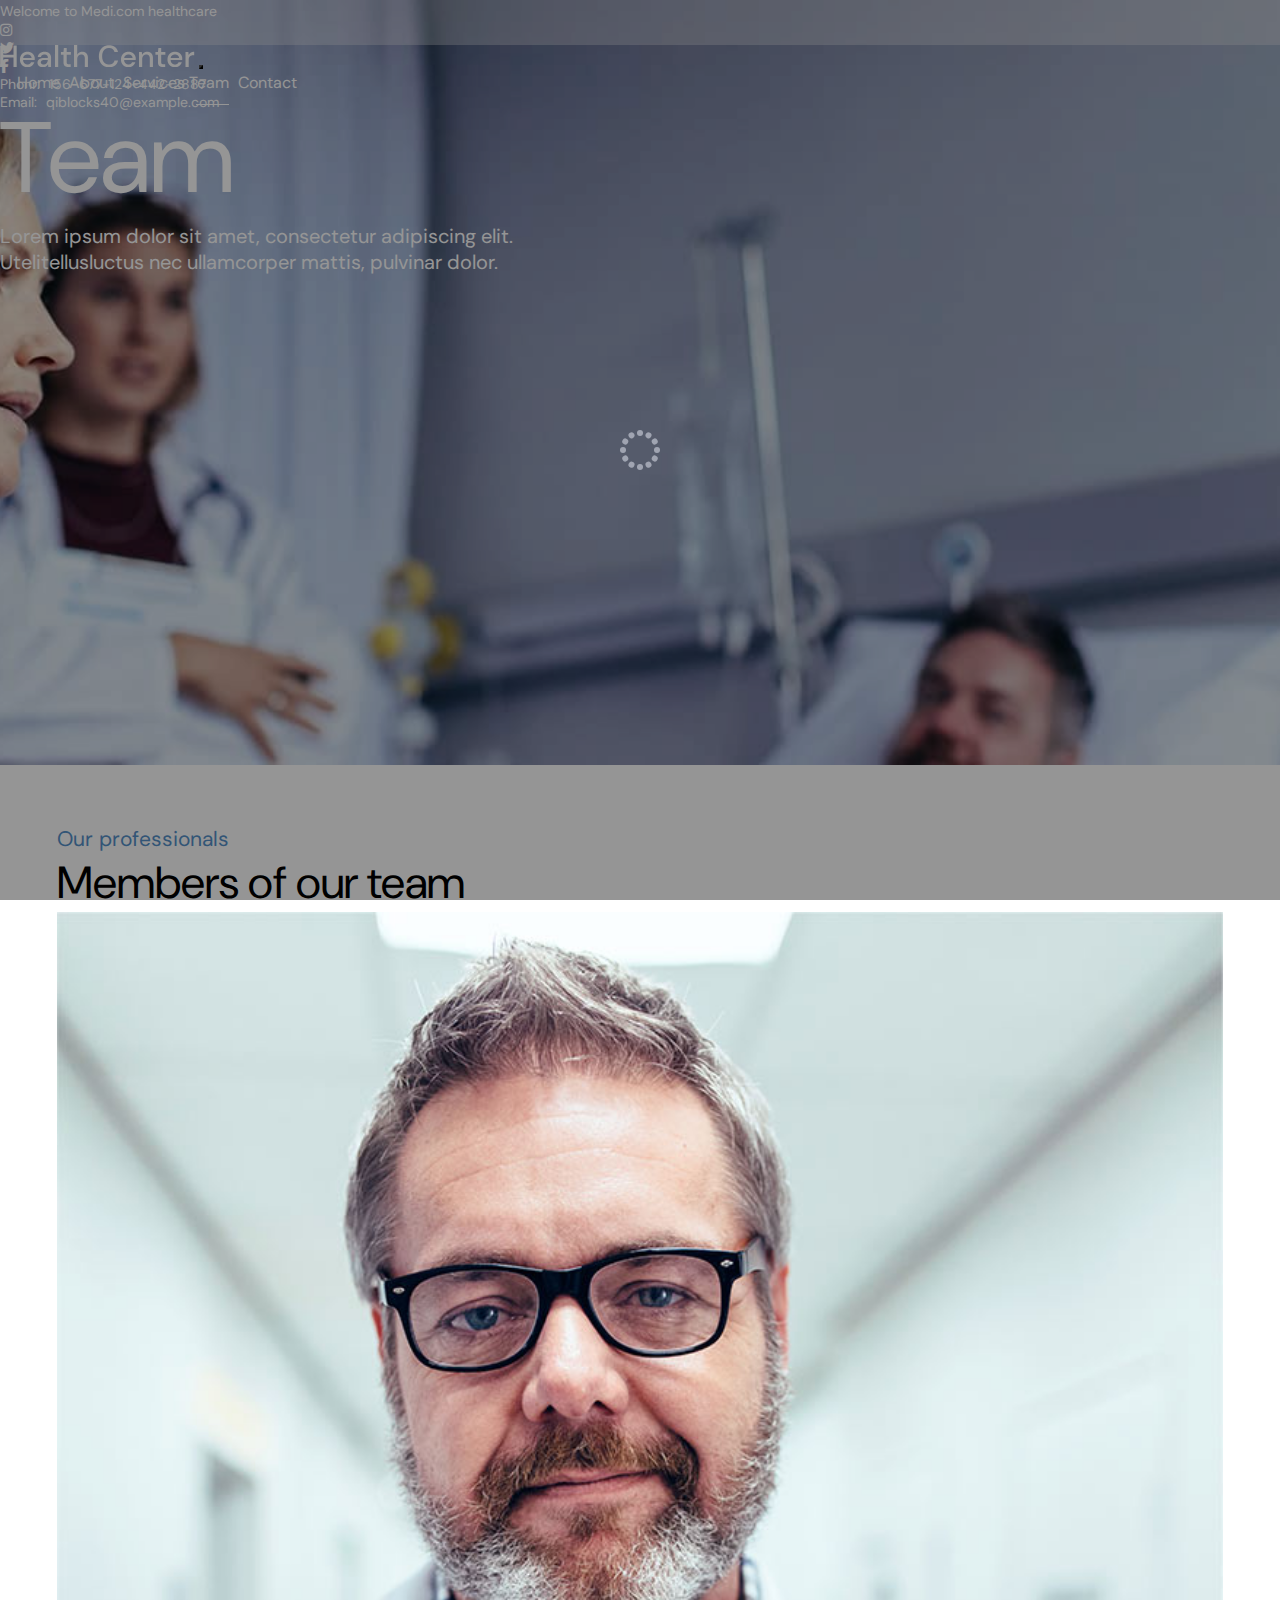
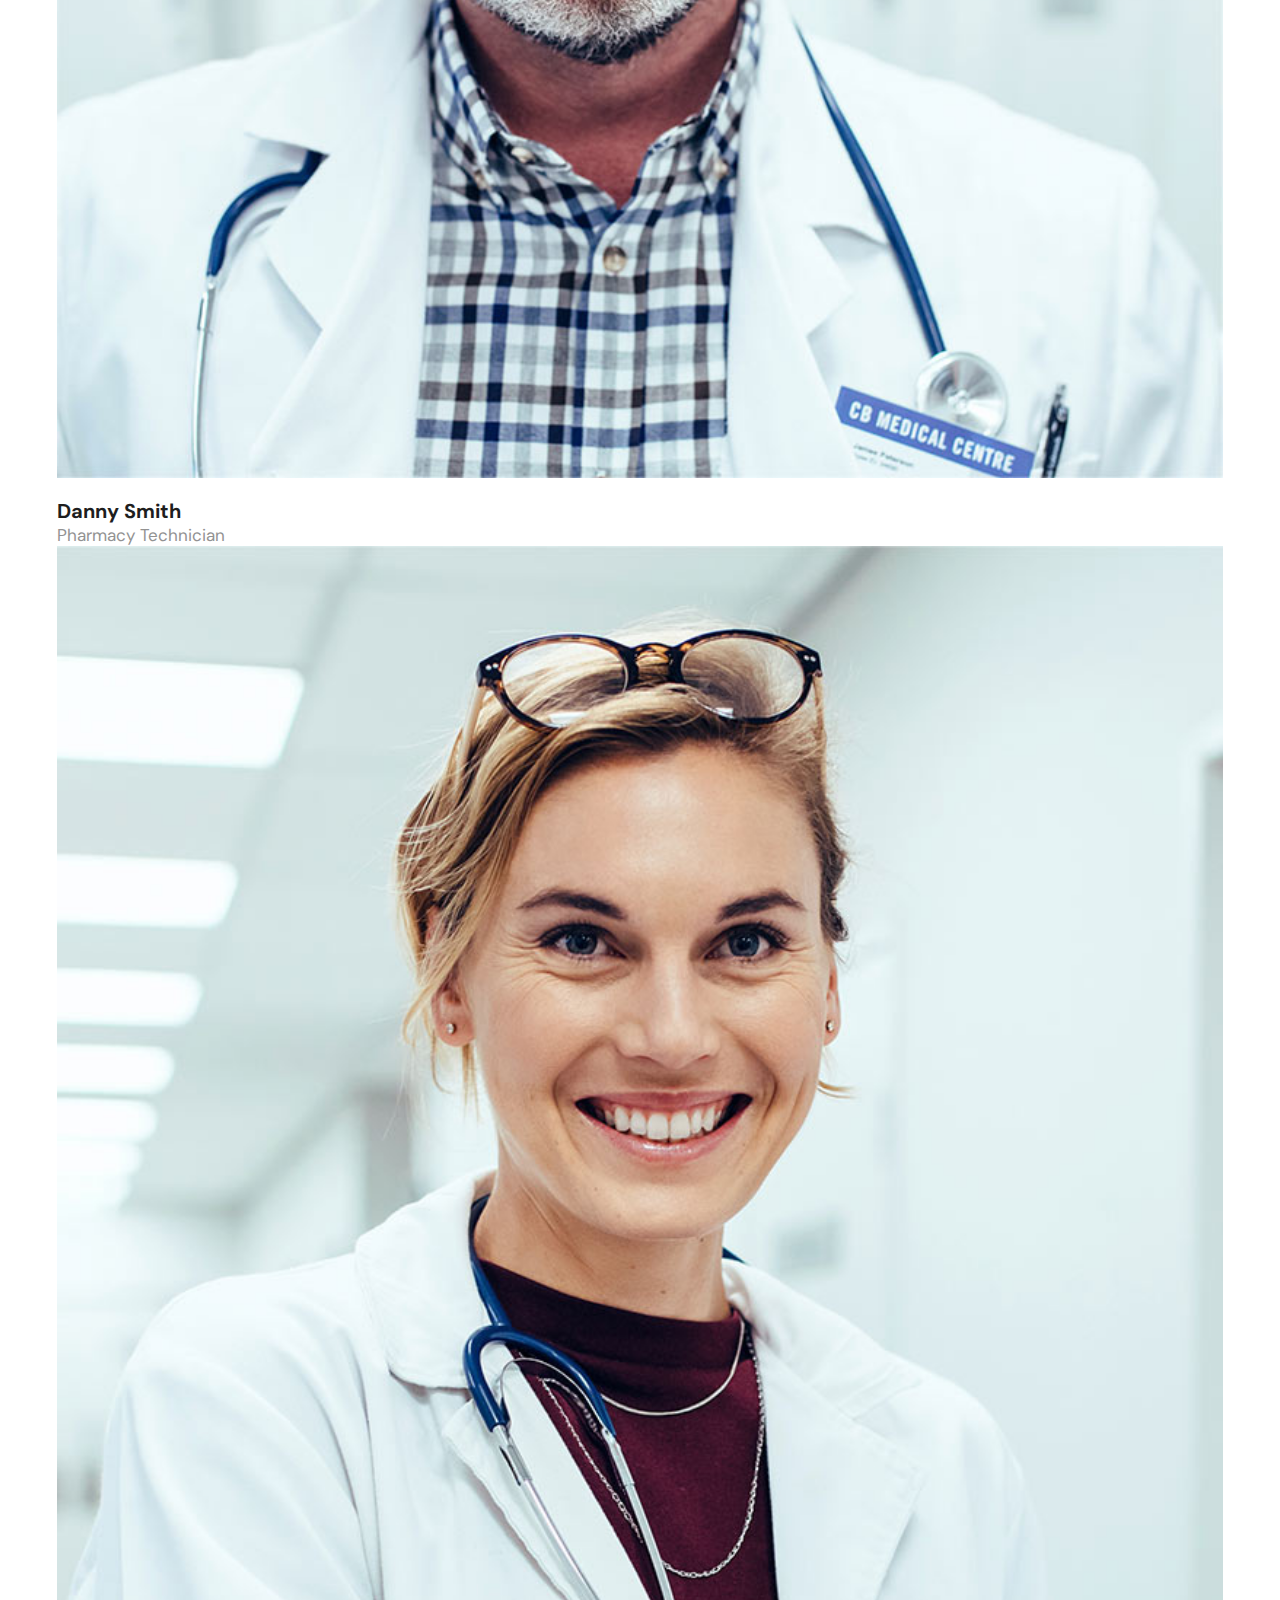
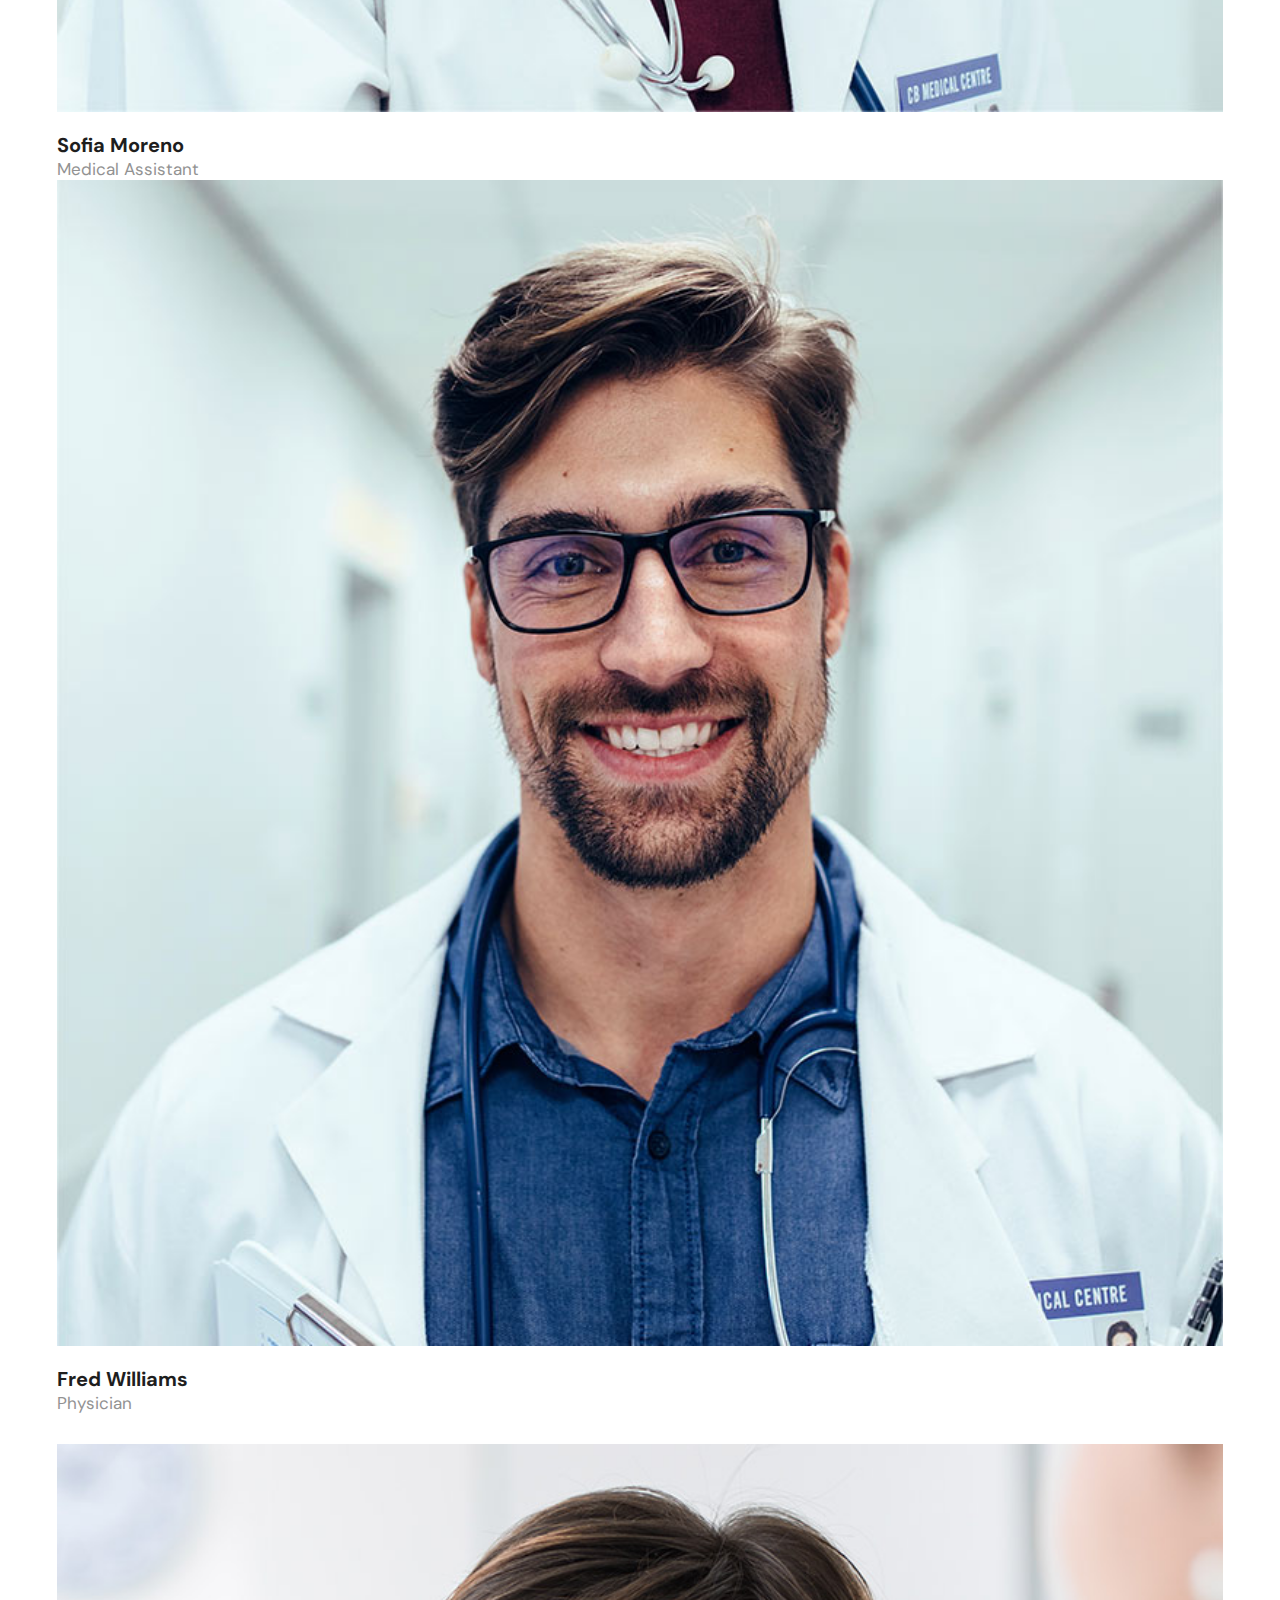
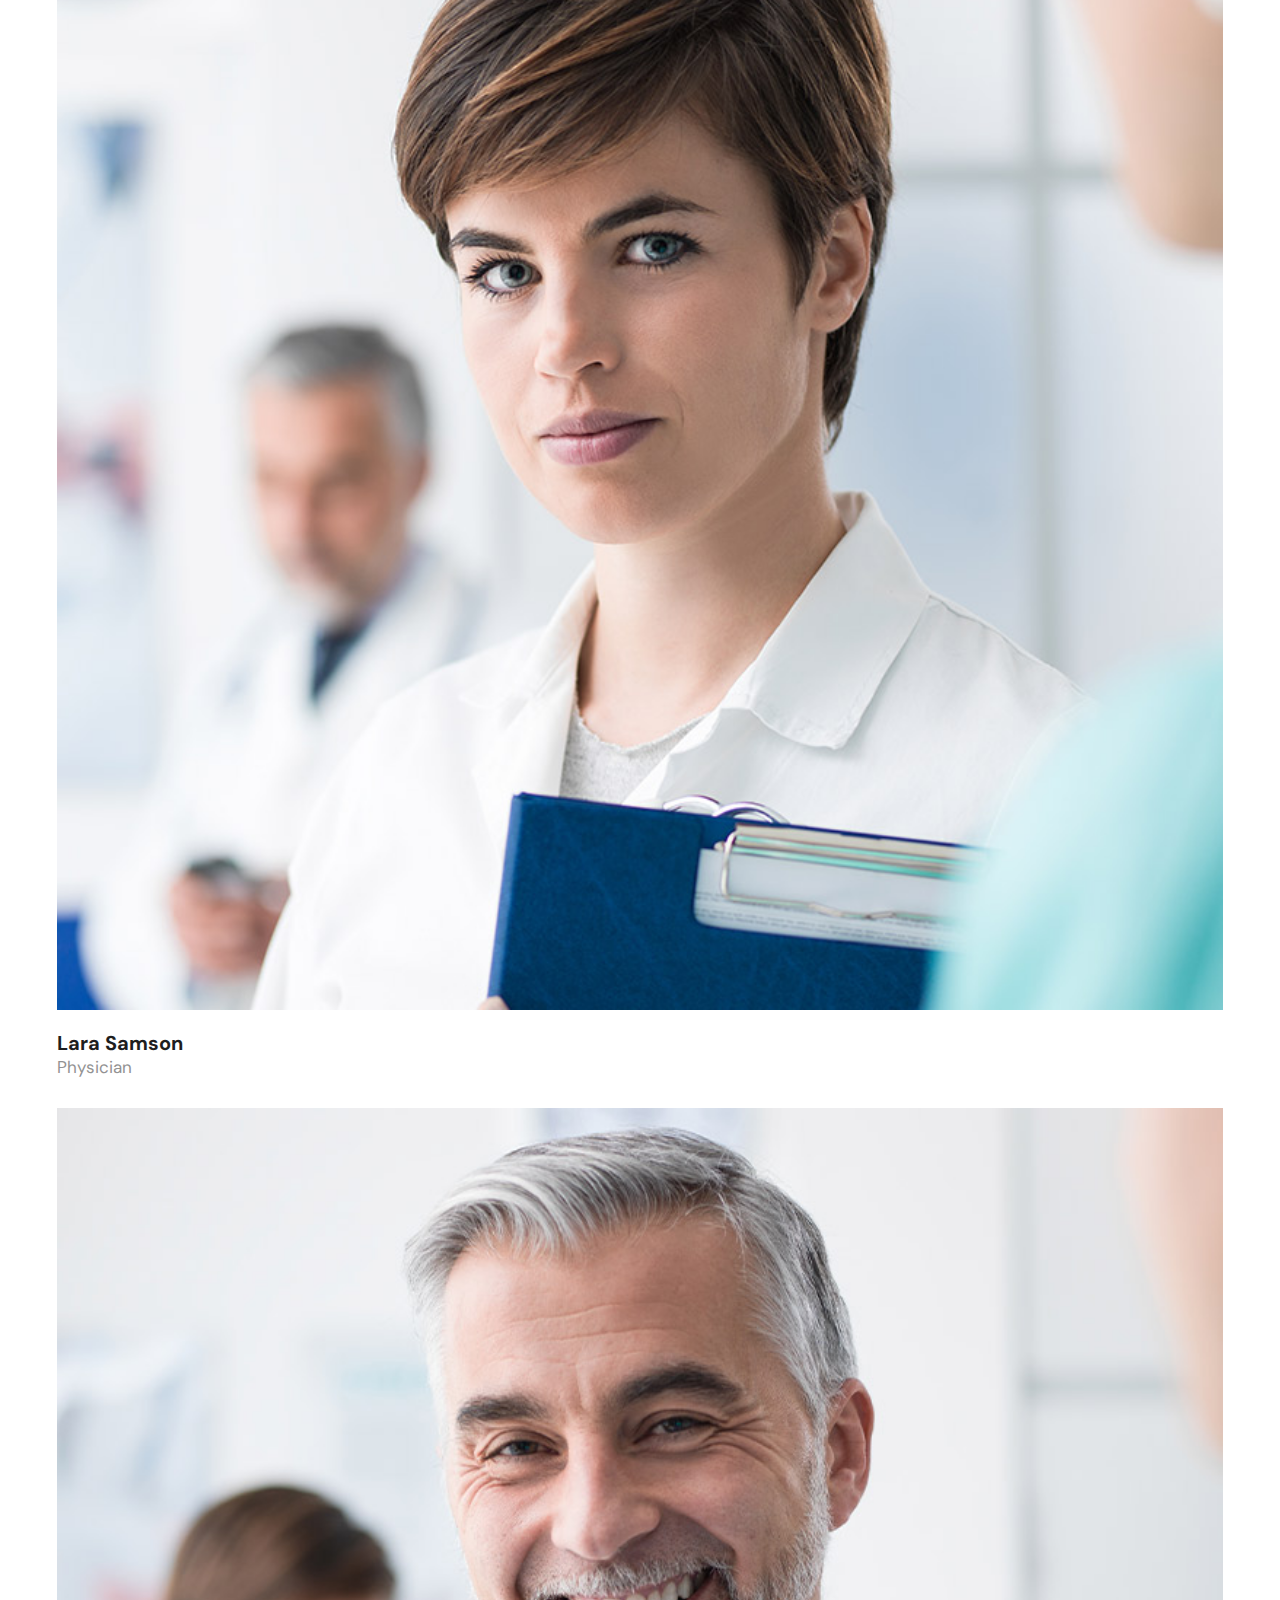
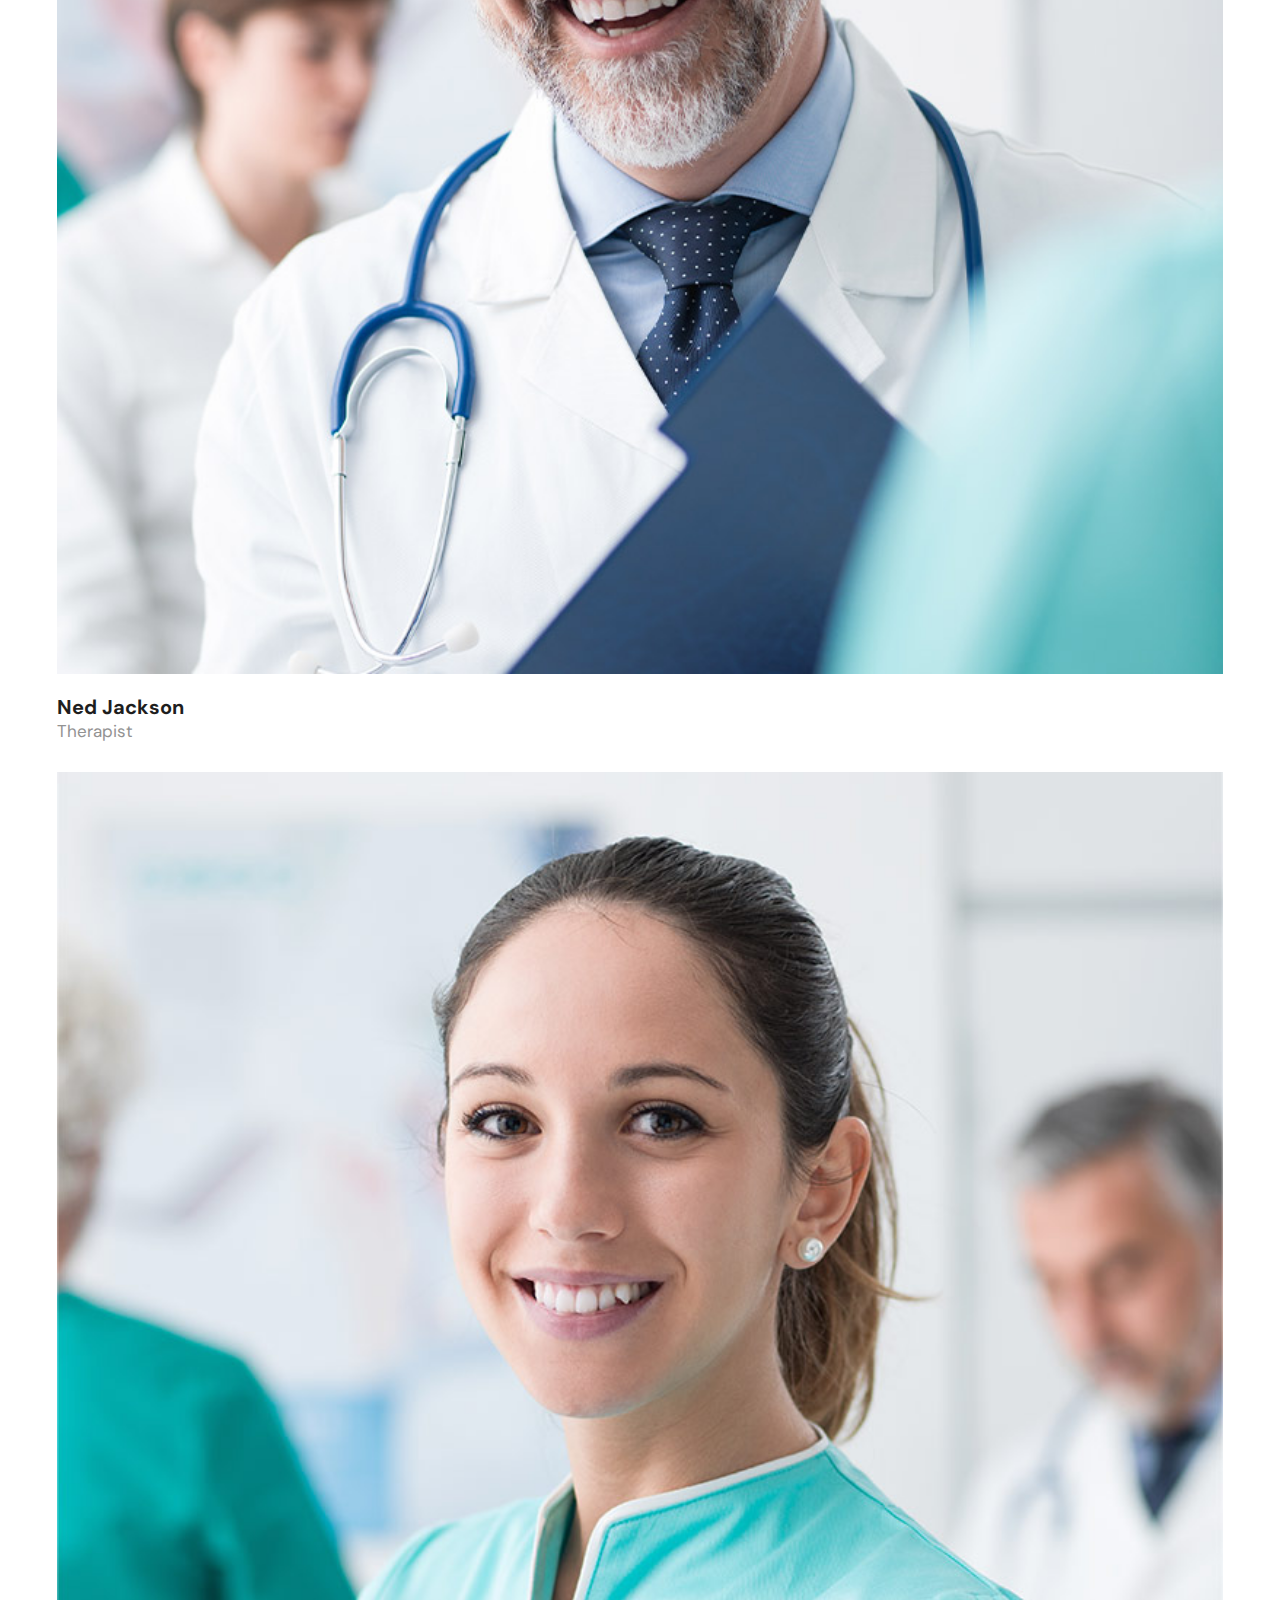
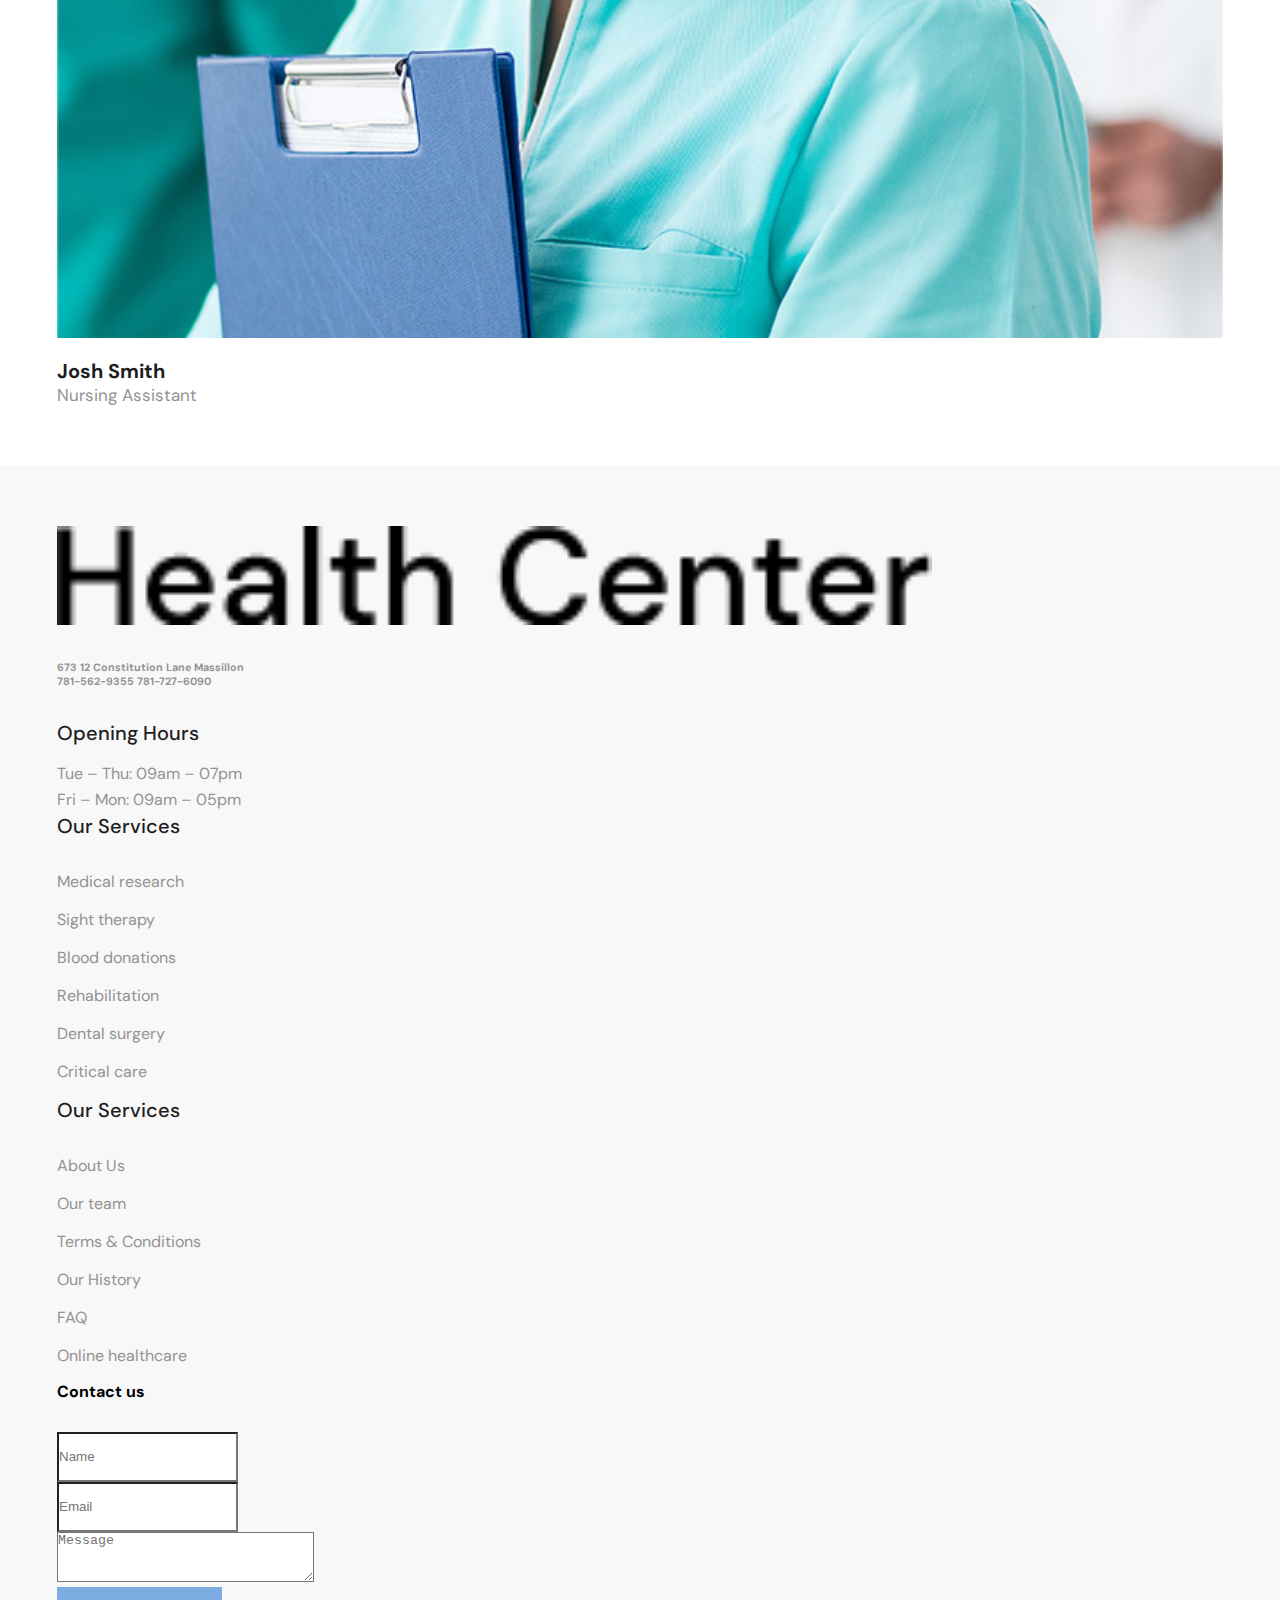
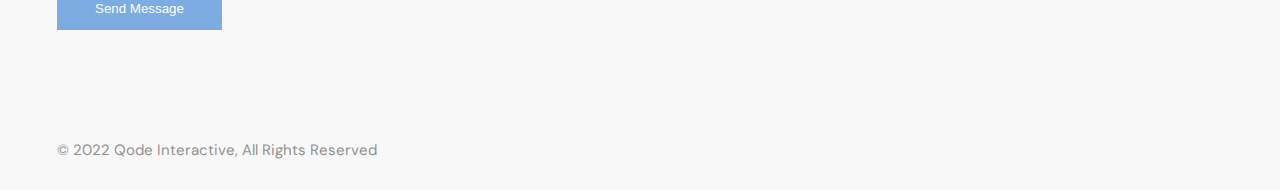
<file: index-team.html>
<!doctype html>
<html lang="en">
<head>
<!-- Required meta tags -->
<meta charset="utf-8">
<meta name="viewport" content="width=device-width, initial-scale=1, shrink-to-fit=no">
<title>HealthCare</title>

<!-- icon favicon-->
<link rel="shortcut icon" href="assets/favicon.webp" type="image/x-icon">

<!-- owl-carousel-->
<link rel="stylesheet" href="css/owl.carousel.min.css">
<link rel="stylesheet" href="css/owl.theme.default.min.css">

<!--font-awesome  -->
<link rel="stylesheet" href="https://cdnjs.cloudflare.com/ajax/libs/font-awesome/6.2.1/css/all.min.css">

<!-- Bootstrap CSS -->
<link rel="stylesheet" href="https://cdnjs.cloudflare.com/ajax/libs/bootstrap/4.6.2/css/bootstrap.min.css" integrity="sha512-rt/SrQ4UNIaGfDyEXZtNcyWvQeOq0QLygHluFQcSjaGB04IxWhal71tKuzP6K8eYXYB6vJV4pHkXcmFGGQ1/0w==" crossorigin="anonymous" referrerpolicy="no-referrer" />

<!-- flie css -->
<link rel="stylesheet" href="css/main-style.css">


</head>
<body>

<!-- Start loading -->
<div class="loading">
    <div class="sk-fading-circle">
        <div class="sk-circle1 sk-circle"></div>
        <div class="sk-circle2 sk-circle"></div>
        <div class="sk-circle3 sk-circle"></div>
        <div class="sk-circle4 sk-circle"></div>
        <div class="sk-circle5 sk-circle"></div>
        <div class="sk-circle6 sk-circle"></div>
        <div class="sk-circle7 sk-circle"></div>
        <div class="sk-circle8 sk-circle"></div>
        <div class="sk-circle9 sk-circle"></div>
        <div class="sk-circle10 sk-circle"></div>
        <div class="sk-circle11 sk-circle"></div>
        <div class="sk-circle12 sk-circle"></div>
    </div>
</div>
<!-- End loading -->

<!-- Strat header -->
<header class="header header__team" id="header">
<!-- Start top header -->
<nav class="navbar navbar__top navbar-expand-lg navbar-light nav__bg">
<div class="container">

<div class="collapse navbar-collapse" id="navbarTogglerDemo01">

    <span class="navbar-brand spanSamll">Welcome to Medi.com healthcare</span>

    <ul class="navbar-nav navbar__list mr-auto mt-2 mt-lg-0">
        <li class="nav-item">
            <a class="nav-link" href="#"><i class="fa-brands fa-instagram"></i></a>
        </li>
        <li class="nav-item">
            <a class="nav-link" href="#"><i class="fa-brands fa-twitter"></i></a>
        </li>
        <li class="nav-item">
            <a class="nav-link" href="#"><i class="fa-brands fa-facebook-f"></i></a>
        </li>
    </ul>

    <dis class="form-inline my-2 my-lg-0">

        <div class="phoneContact">
            <span>Phonr: <a href="tel:+156-677-124-442-2887">156-677-124-442-2887</a></span>
        </div>
    
        <div class="emailContact">
            <span>Email: <a href="mailto:qiblocks40@example.com">qiblocks40@example.com</a></span>
        </div>

    </dis>

</div>

</div>
</nav>
<!-- End top header -->

<!-- Start bottom header -->
<nav class="navbar navbar__bg navbar-expand-lg navbar-light">
    <div class="container">
        <a class="navbar-brand" href="index.html"><img src="assets/logo.webp" alt="HealthCare"></a>
    
        <button class="navbar-toggler" type="button" data-toggle="collapse" data-target="#navbarNavAltMarkup" aria-controls="navbarNavAltMarkup" aria-expanded="false" aria-label="Toggle navigation">
        <span class="navbar-toggler-icon"></span>
        </button>
    
    <div class="collapse navbar-collapse" id="navbarNavAltMarkup">
        <div class="navbar-nav navbar-nav__border">
            <a class="nav-link link__ahref" href="index.html">Home <span class="sr-only">(current)</span></a>
            <a class="nav-link link__ahref" href="index-about.html">About <span class="sr-only">(current)</span></a>
            <a class="nav-link link__ahref" href="index-service.html">Services <span class="sr-only">(current)</span></a>
            <a class="nav-link active__ahref" href="index-team.html">Team <span class="sr-only">(current)</span></a>
            <a class="nav-link link__ahref" href="index-contact.html">Contact <span class="sr-only">(current)</span></a>
        </div>
    </div>
    </div>
</nav>
<!-- End bottom header -->

<!-- Start nav__text -->
<div class="nav__text mt-5 d-flex justify-content-center align-items-center">
    <h1 class="text-capitalize">Team</h1>
    <p class="mb-5 ml-1 nav__text--about">Lorem ipsum dolor sit amet, consectetur adipiscing elit. <br>
        Utelitellusluctus nec ullamcorper mattis, pulvinar dolor.</p>
</div>
<!-- End nav__text -->
</header>
<!-- End header -->

<!-- Strat ourTeam-->
<section class="ourTeam padd__l-r--change padd__t-b--change" id="ourTeam">
    <div class="container">

    <div class="ourTeam__content text-center">
        <p class="fristP">Our professionals</p>
        <h2 class="pt-1 pb-5">Members of our team</h2>
    </div>

    <div class="row">
        <div class="col-lg-4 col-md-6 col-sm-12">
            <div class="team__content">

                <div class="team__img">
                    <img src="assets/team-img-1.webp" alt="our team" title="Dr/ Danny Smith from our healthcare team" class="ourteam__img">
                </div>

                <div class="team__text">
                    <h5>Danny Smith</h5>
                    <span>Pharmacy Technician</span>
                </div>

            </div>
        </div>

        <div class="col-lg-4 col-md-6 col-sm-12">
            <div class="team__content">

                <div class="team__img">
                    <img src="assets/team-img-2.webp" alt="our team" title="Dr/ Sofia Moreno from our healthcare team" class="ourteam__img">
                </div>

                <div class="team__text">
                    <h5>Sofia Moreno</h5>
                    <span>Medical Assistant</span>
                </div>

            </div>
        </div>

        <div class="col-lg-4 col-md-6 col-sm-12 ">
            <div class="team__content">

                <div class="team__img">
                    <img src="assets/team-img-3.webp" alt="our team" title="Dr/ Sofia Moreno from our healthcare team" class="ourteam__img">
                </div>

                <div class="team__text">
                    <h5>Fred Williams</h5>
                    <span>Physician</span>
                </div>

            </div>
        </div>

        <div class="col-lg-4 col-md-6 col-sm-12 ">
            <div class="team__content team__content--spearate">

                <div class="team__img">
                    <img src="assets/team-img-4.webp" alt="our team" title="Dr/ Lara Samson from our healthcare team" class="ourteam__img">
                </div>

                <div class="team__text">
                    <h5>Lara Samson</h5>
                    <span>Physician</span>
                </div>

            </div>
        </div>

        <div class="col-lg-4 col-md-6 col-sm-12">
            <div class="team__content team__content--spearate">

                <div class="team__img">
                    <img src="assets/team-img-5.webp" alt="our team" title="Dr/ Ned Jackson from our healthcare team" class="ourteam__img">
                </div>

                <div class="team__text">
                    <h5>Ned Jackson</h5>
                    <span>Therapist</span>
                </div>

            </div>
        </div>

        <div class="col-lg-4 col-md-6 col-sm-12">
            <div class="team__content team__content--spearate">

                <div class="team__img">
                    <img src="assets/team-image-6.webp" alt="our team" title="Dr/ Josh Smith from our healthcare team" class="ourteam__img">
                </div>

                <div class="team__text">
                    <h5>Josh Smith</h5>
                    <span>Nursing Assistant</span>
                </div>

            </div>
        </div>
    </div>

    </div>
</section>
<!-- End ourTeam-->

<!-- Strat footer -->
<footer class="footer  padd__l-r--change padd__t-b--change" id="footer">
    <div class="container">
        <div class="row footer__row">

        <div class="col-lg-3 col-md-6 col-sm-12">
            <div class="healthCare">
            <a href="#"><img src="assets/logo-footer.webp" alt="HealthCare"></a>
            <h6><a class="healthCare__ahref" target="_blank" href="https://goo.gl/maps/AURo5R65mHS1Gpxx5">673 12 Constitution Lane Massillon</a></h6>
            <h6>
            <a class="healthCare__ahref d-block mb-3" href="tel:781-562-9355">781-562-9355</a> 
            <a class="healthCare__ahref d-block" href="tel:781-727-6090">781-727-6090</a>
            </h6>
            </div>

            <div class="openingHours">
            <h4>Opening Hours</h4>
            <span>Tue – Thu: 09am – 07pm</span><br>
            <span>Fri – Mon: 09am – 05pm</span>
            </div>
        </div>

            <div class="col-lg-3 col-md-6 col-sm-12">
                <div class="Services">
                    <h4>Our Services</h4>
                    <ul>
                        <li><a href="#" class="Services__href">Medical research</a></li>
                        <li><a href="#" class="Services__href">Sight therapy</a></li>
                        <li><a href="#" class="Services__href">Blood donations</a></li>
                        <li><a href="#" class="Services__href">Rehabilitation</a></li>
                        <li><a href="#" class="Services__href">Dental surgery</a></li>
                        <li><a href="#" class="Services__href">Critical care</a></li>
                    </ul>
                </div>
            </div>
            
            <div class="col-lg-3 col-md-6 col-sm-12">
                <div class="Services">
                    <h4>Our Services</h4>
                    <ul>
                        <li><a href="#" class="Services__href">About Us</a></li>
                        <li><a href="#" class="Services__href">Our team</a></li>
                        <li><a href="#" class="Services__href">Terms & Conditions</a></li>
                        <li><a href="#" class="Services__href">Our History</a></li>
                        <li><a href="#" class="Services__href">FAQ</a></li>
                        <li><a href="#" class="Services__href">Online healthcare</a></li>
                    </ul>
                </div>
            </div>

            <div class="col-lg-3 col-md-6 col-sm-12">

                <form action="#" method="get">
                    <h4 class="form__h4ad">Contact us</h4>
                    <div class="form-group">
                        <!-- <label for="inputAddress">Name*</label> -->
                        <input type="text" class="form-control form-control--height" id="inputAddress" placeholder="Name">
                    </div>

                    <div class="form-group">
                        <!-- <label for="inputAddress2">Email*</label> -->
                        <input type="email" class="form-control form-control--height" id="inputAddress2" placeholder="Email">
                    </div>

                    <div class="textArea">
                        <!-- <label for="textArea__text">Message*</label> -->
                        <textarea name="your problem" class="form-control form-control--height" id="textArea__text" cols="30" rows="3" placeholder="Message"></textarea>
                    </div>

                <button class="btn__Read mt-3 btn__Read--message">Send Message</button>

                </form>

            </div>

        </div>

        <div class="copyRight">
            <p>© 2022 Qode Interactive, All Rights Reserved</p>
        </div>
    <button class="btn__top hide" id="btnTop"><i class="fa-regular fa-hand-point-up"></i></button>

    </div>
</footer>
<!-- End footer -->


<!-- Popper and Bootstrap and Jquery (JS) -->
<script src="js/jquery-3.6.1.min.js"></script>
<script src="https://cdn.jsdelivr.net/npm/popper.js@1.16.1/dist/umd/popper.min.js" integrity="sha384-9/reFTGAW83EW2RDu2S0VKaIzap3H66lZH81PoYlFhbGU+6BZp6G7niu735Sk7lN" crossorigin="anonymous"></script>
<script src="https://cdnjs.cloudflare.com/ajax/libs/bootstrap/4.6.2/js/bootstrap.min.js" integrity="sha512-7rusk8kGPFynZWu26OKbTeI+QPoYchtxsmPeBqkHIEXJxeun4yJ4ISYe7C6sz9wdxeE1Gk3VxsIWgCZTc+vX3g==" crossorigin="anonymous" referrerpolicy="no-referrer"></script>
<script src="js/owl.carousel.min.js"></script>
<!-- owl-carousel -->
<script src="js/owl.carousel.min.js"></script>
<!-- my js file -->
<script src="js/main.js"></script>
</body>
</html>
</file>
<file: css/main-style.css>
/*folder base*/
/* base file */
@import url(../css/base/base.css);

/*folder component*/
/*section  file*/
@import url(../css/component/our-team.css);

/*section  file*/
@import url(../css/component/questions.css);

/*section  file*/
@import url(../css/component/video.css);

/*section  file*/
@import url(../css/component/contact.css);

/*section  file*/
@import url(../css/component/icons.css);

/*section  file*/
@import url(../css/component/testmoniles.css);

/*section  file*/
@import url(../css/component/text.css);

/*section  file*/
@import url(../css/component/Modern-diagnostics.css);

/*section  file*/
@import url(../css/component/Medical.css);

/*section  file*/
@import url(../css/component/loading.css);


/*folder font*/
/* font file */
@import url(../css/font/font.css);

/*folder layout*/
/*header file*/
@import url(../css/layout/header.css);

/*footer file*/
@import url(../css/layout/footer.css);

/*responsive file*/
@import url(../css/layout/responsive.css);
</file>
